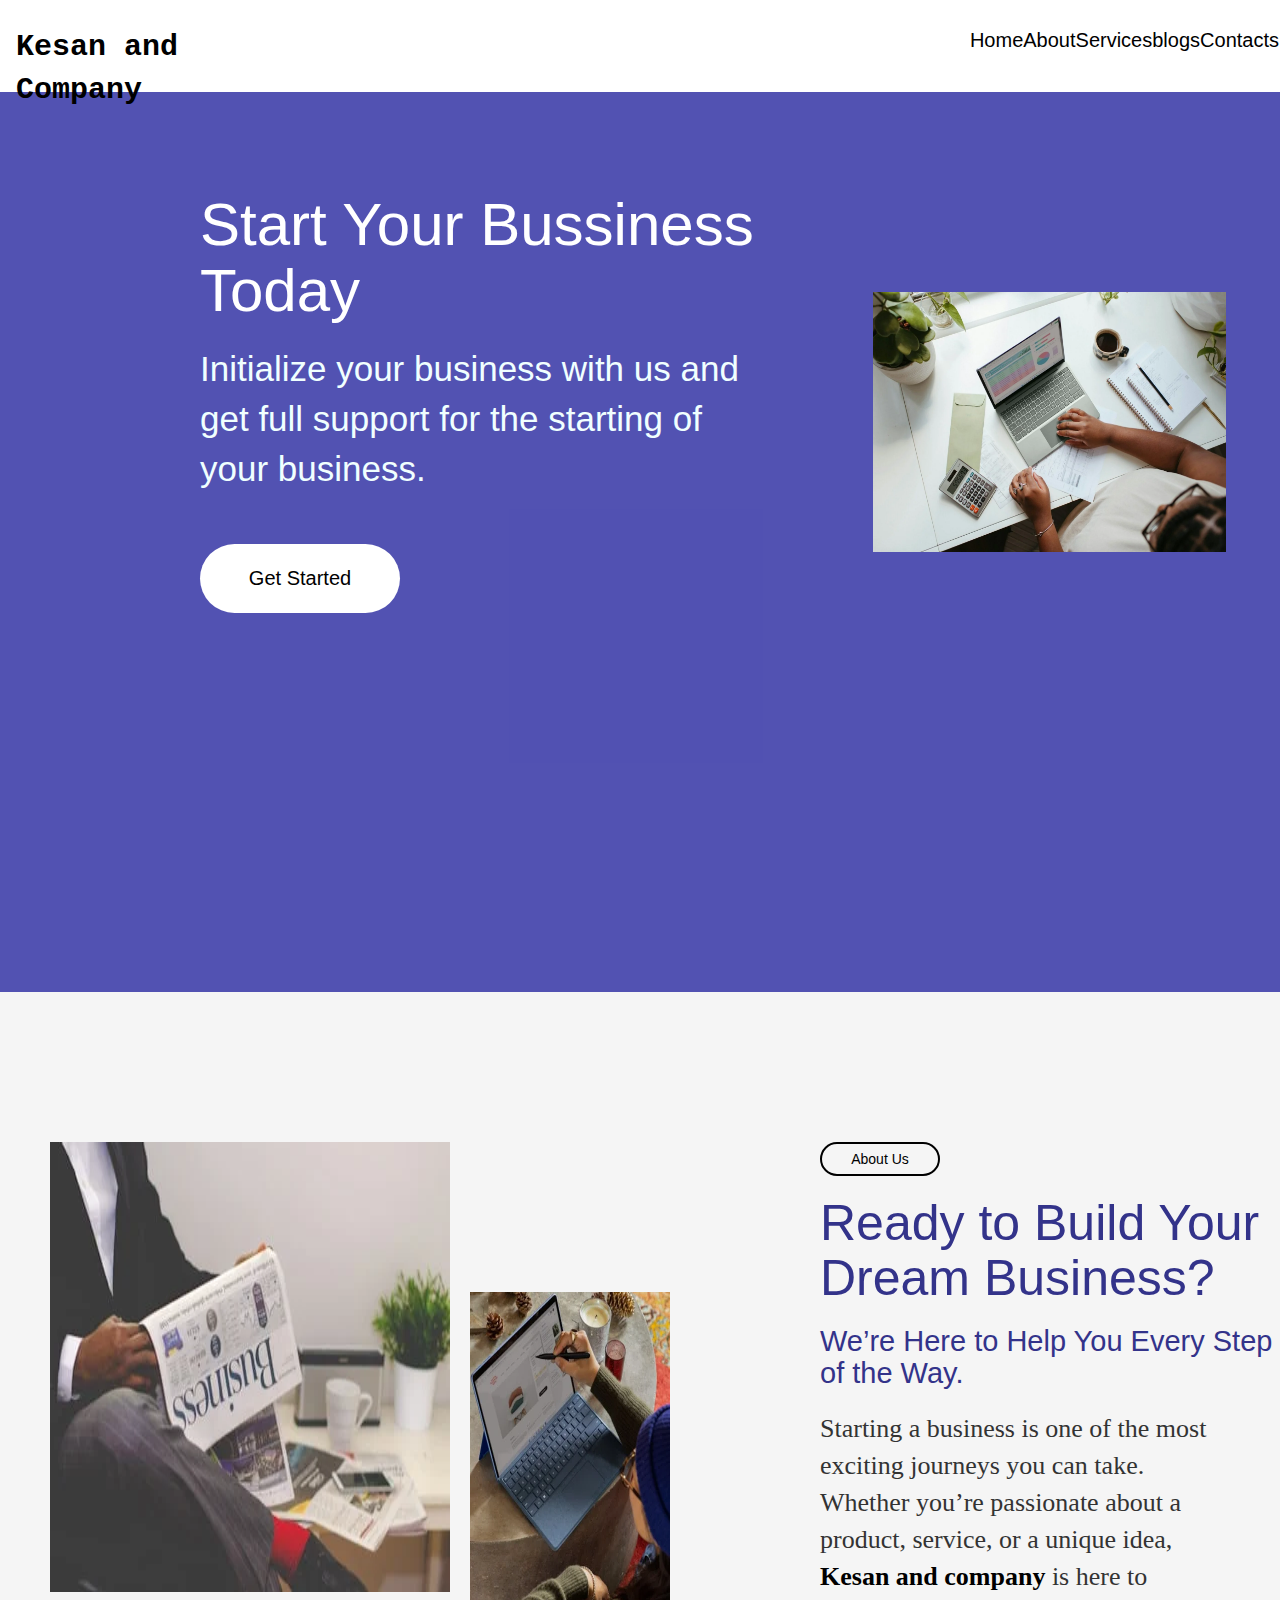
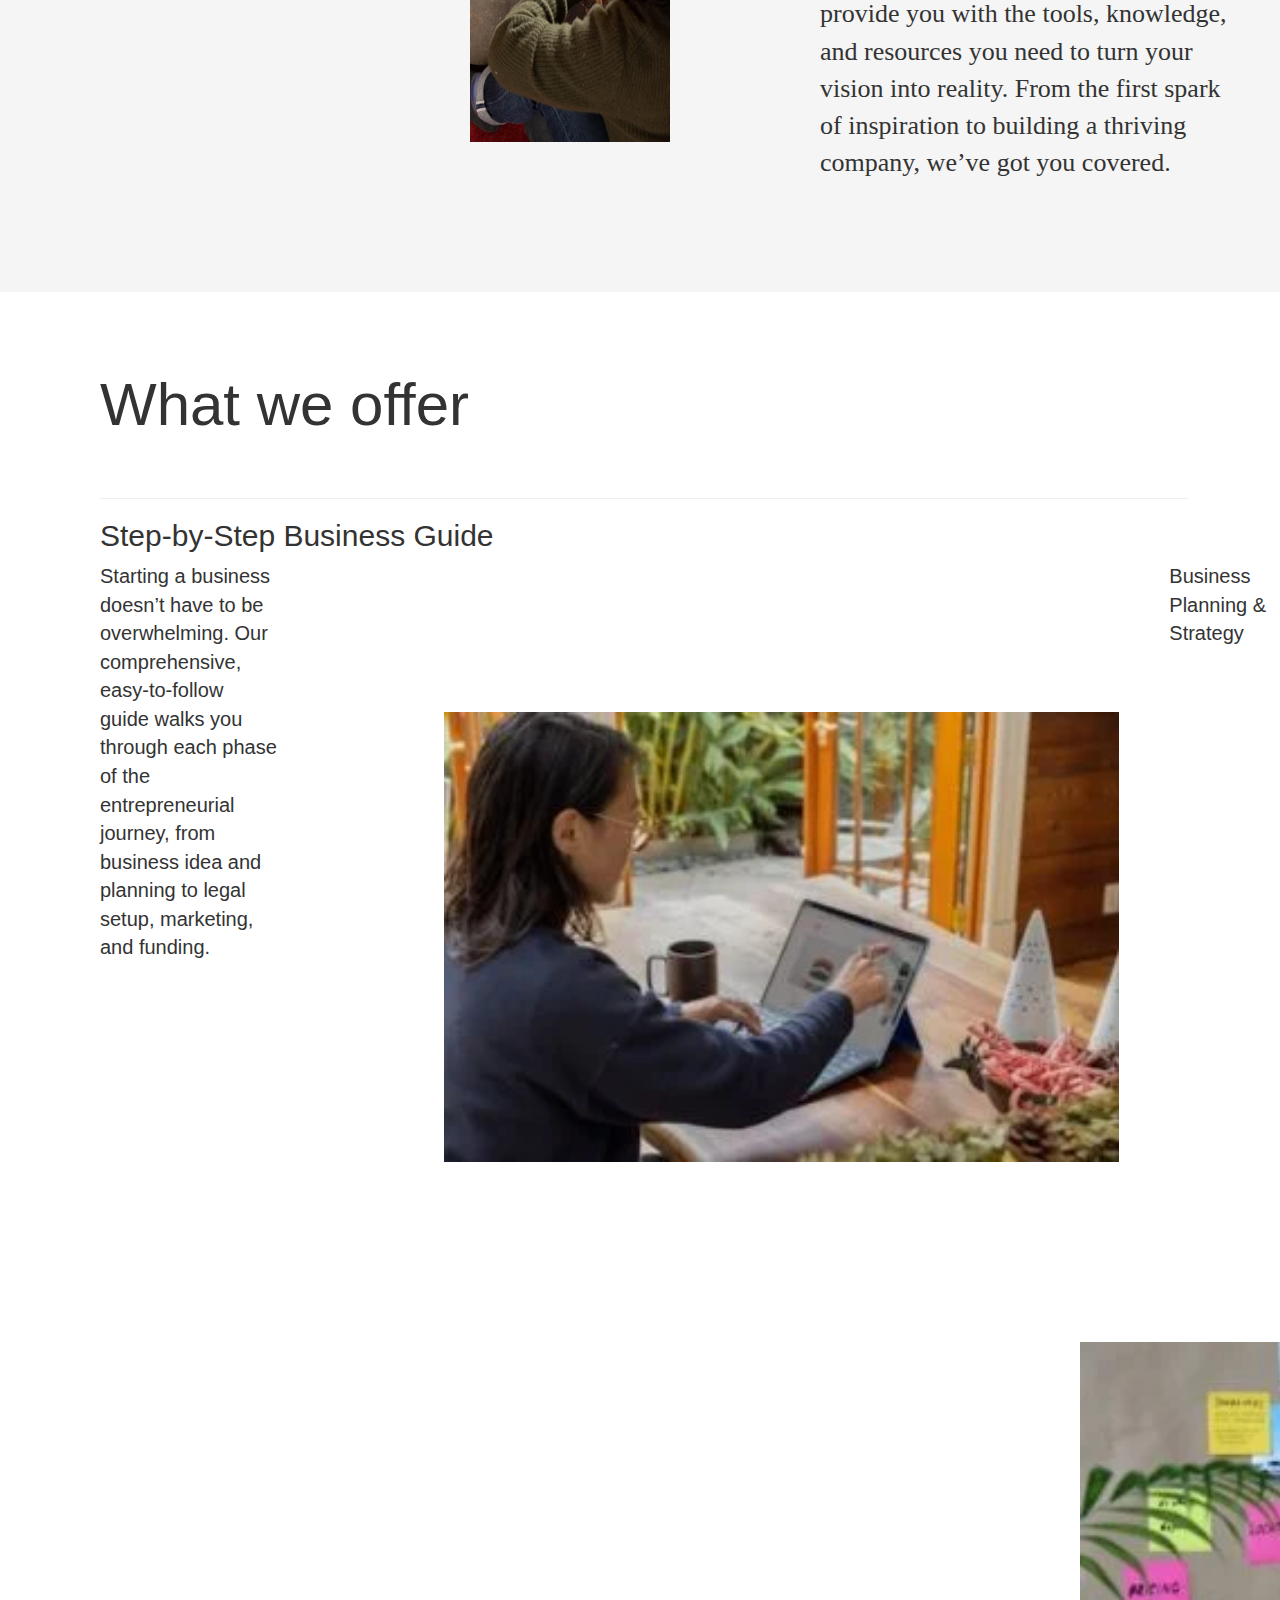
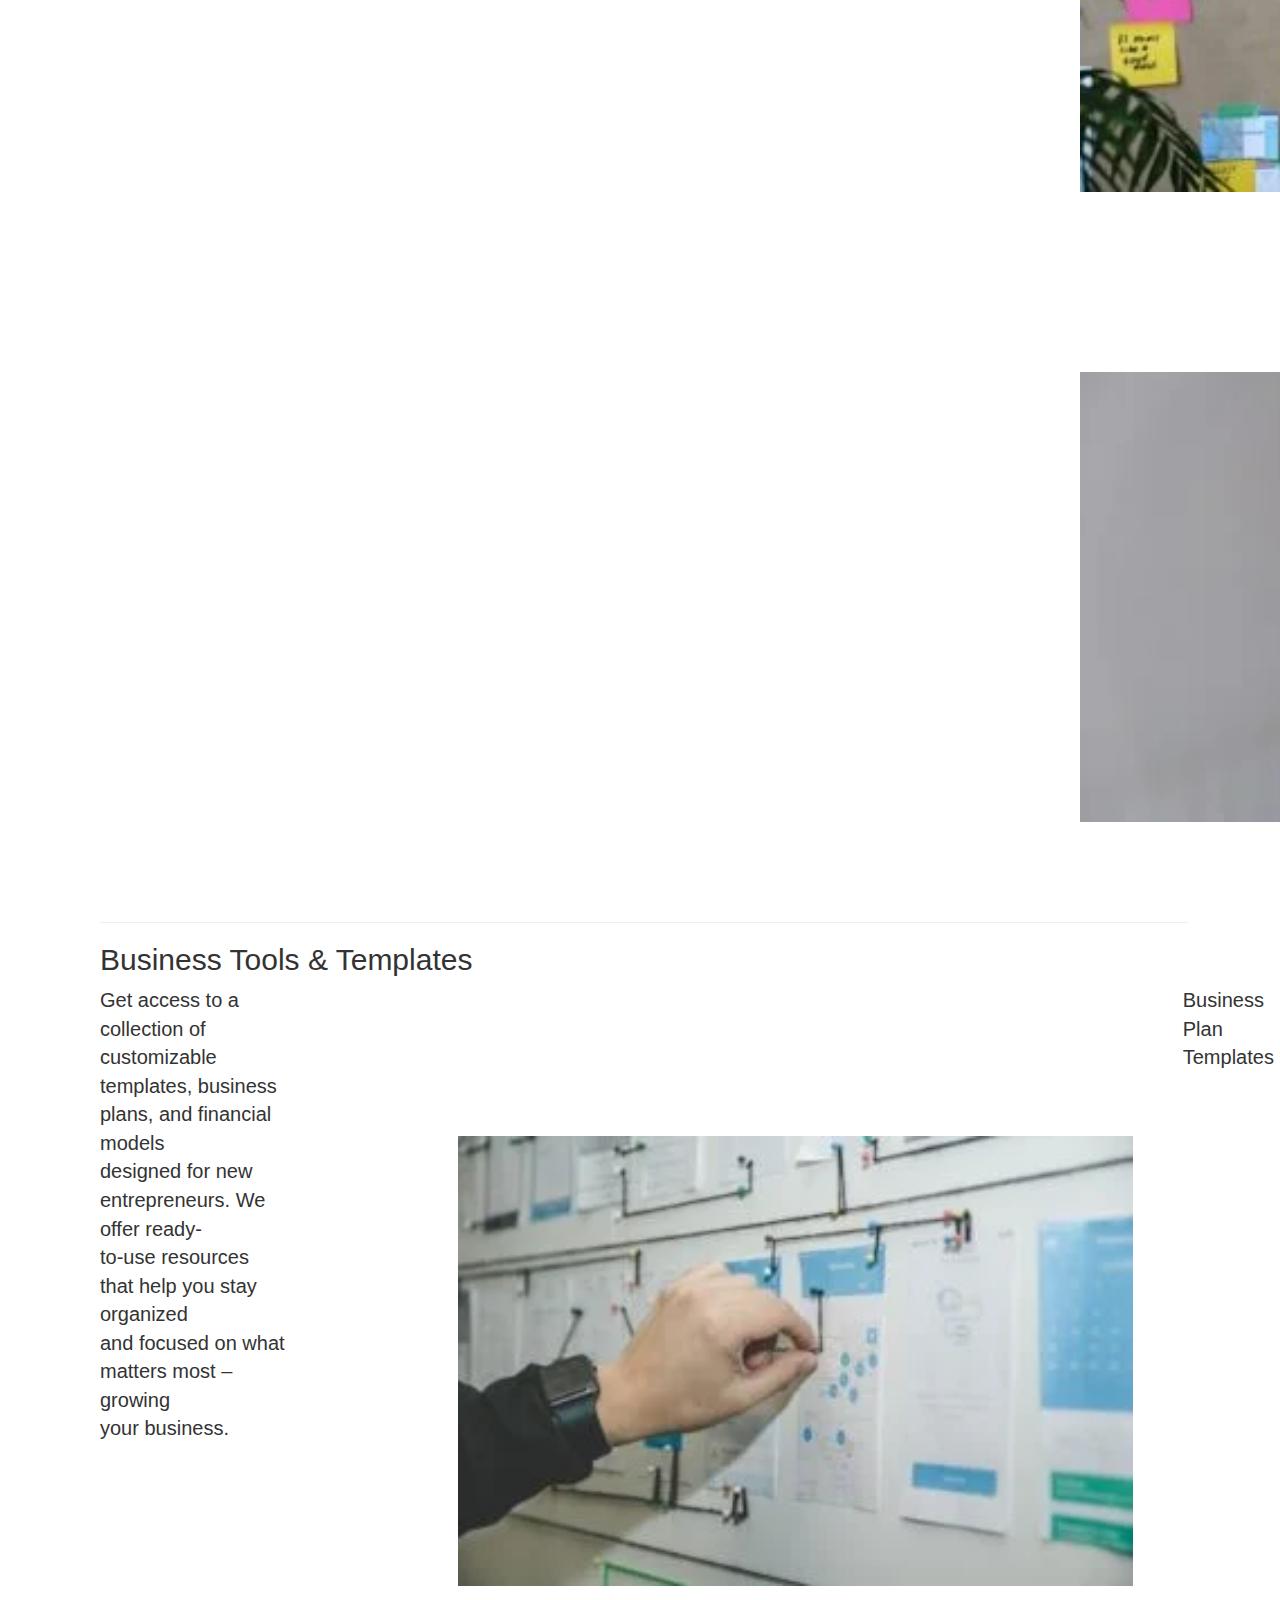
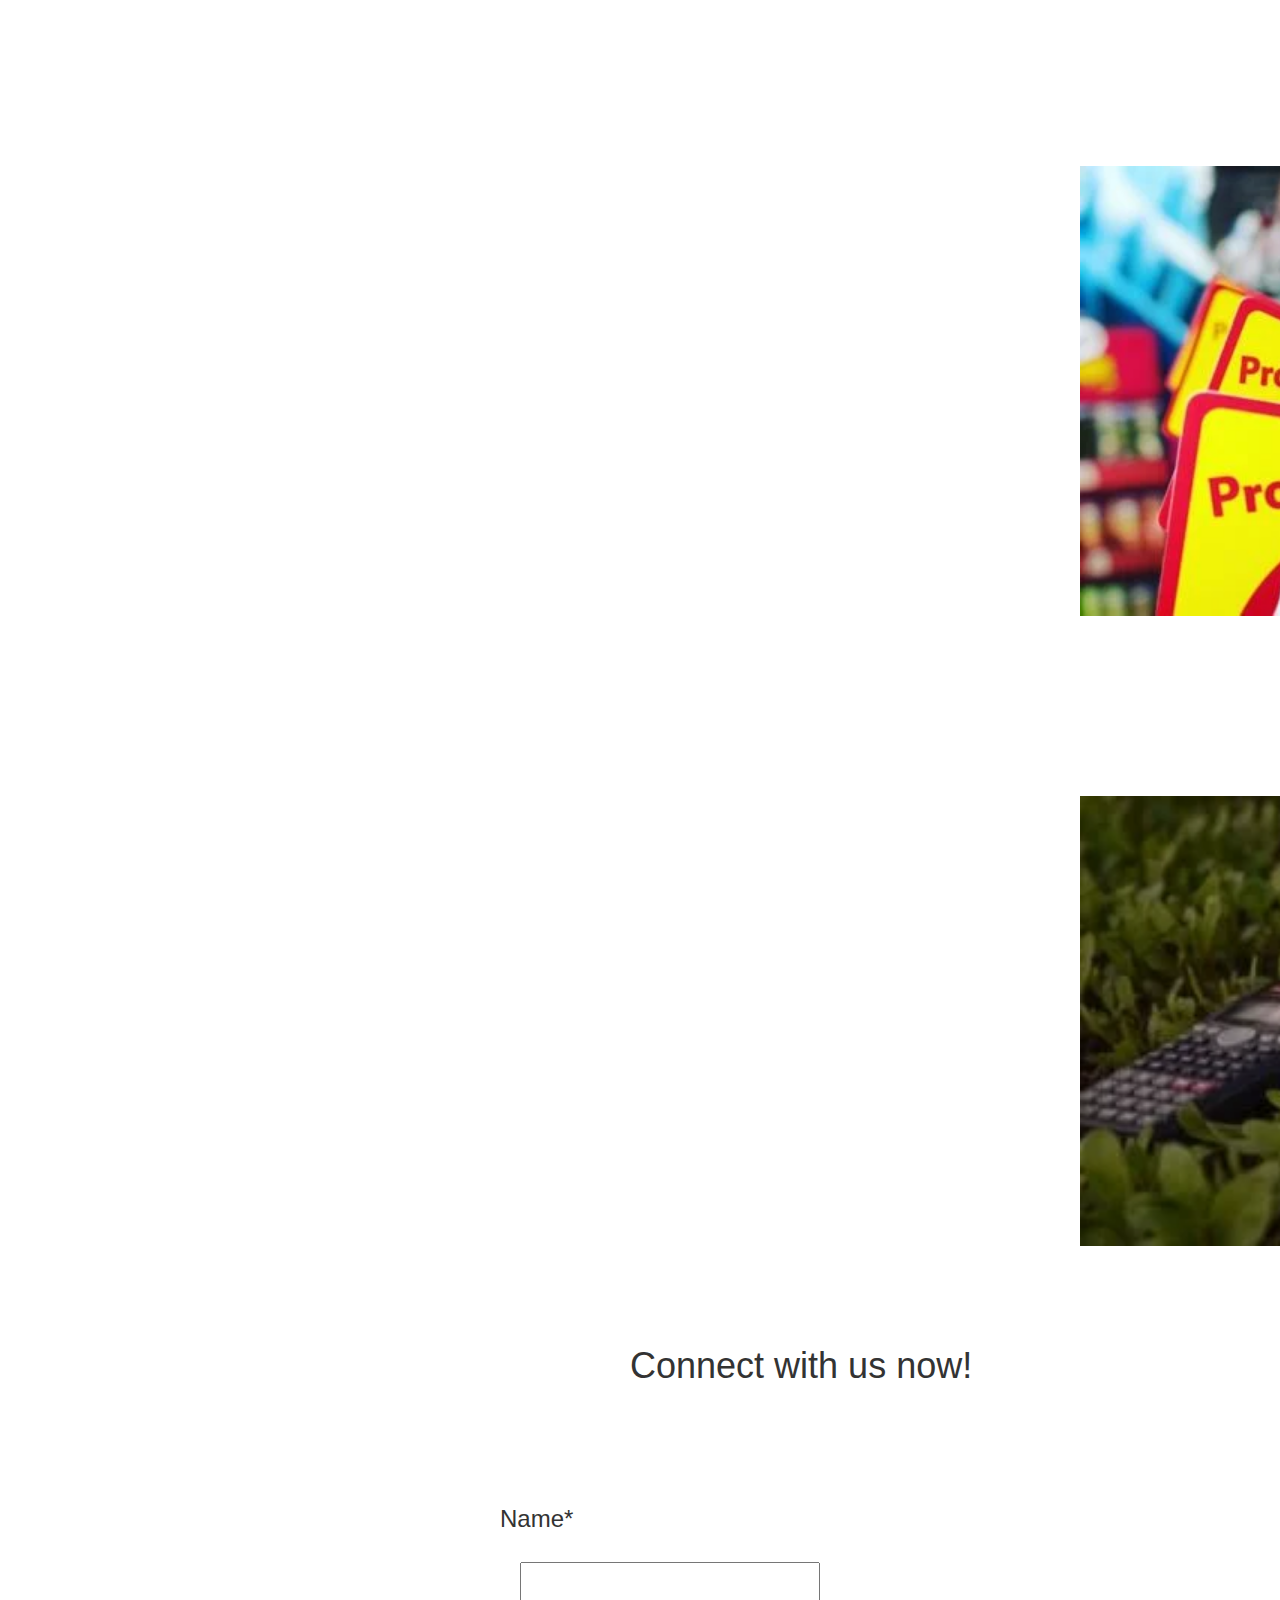
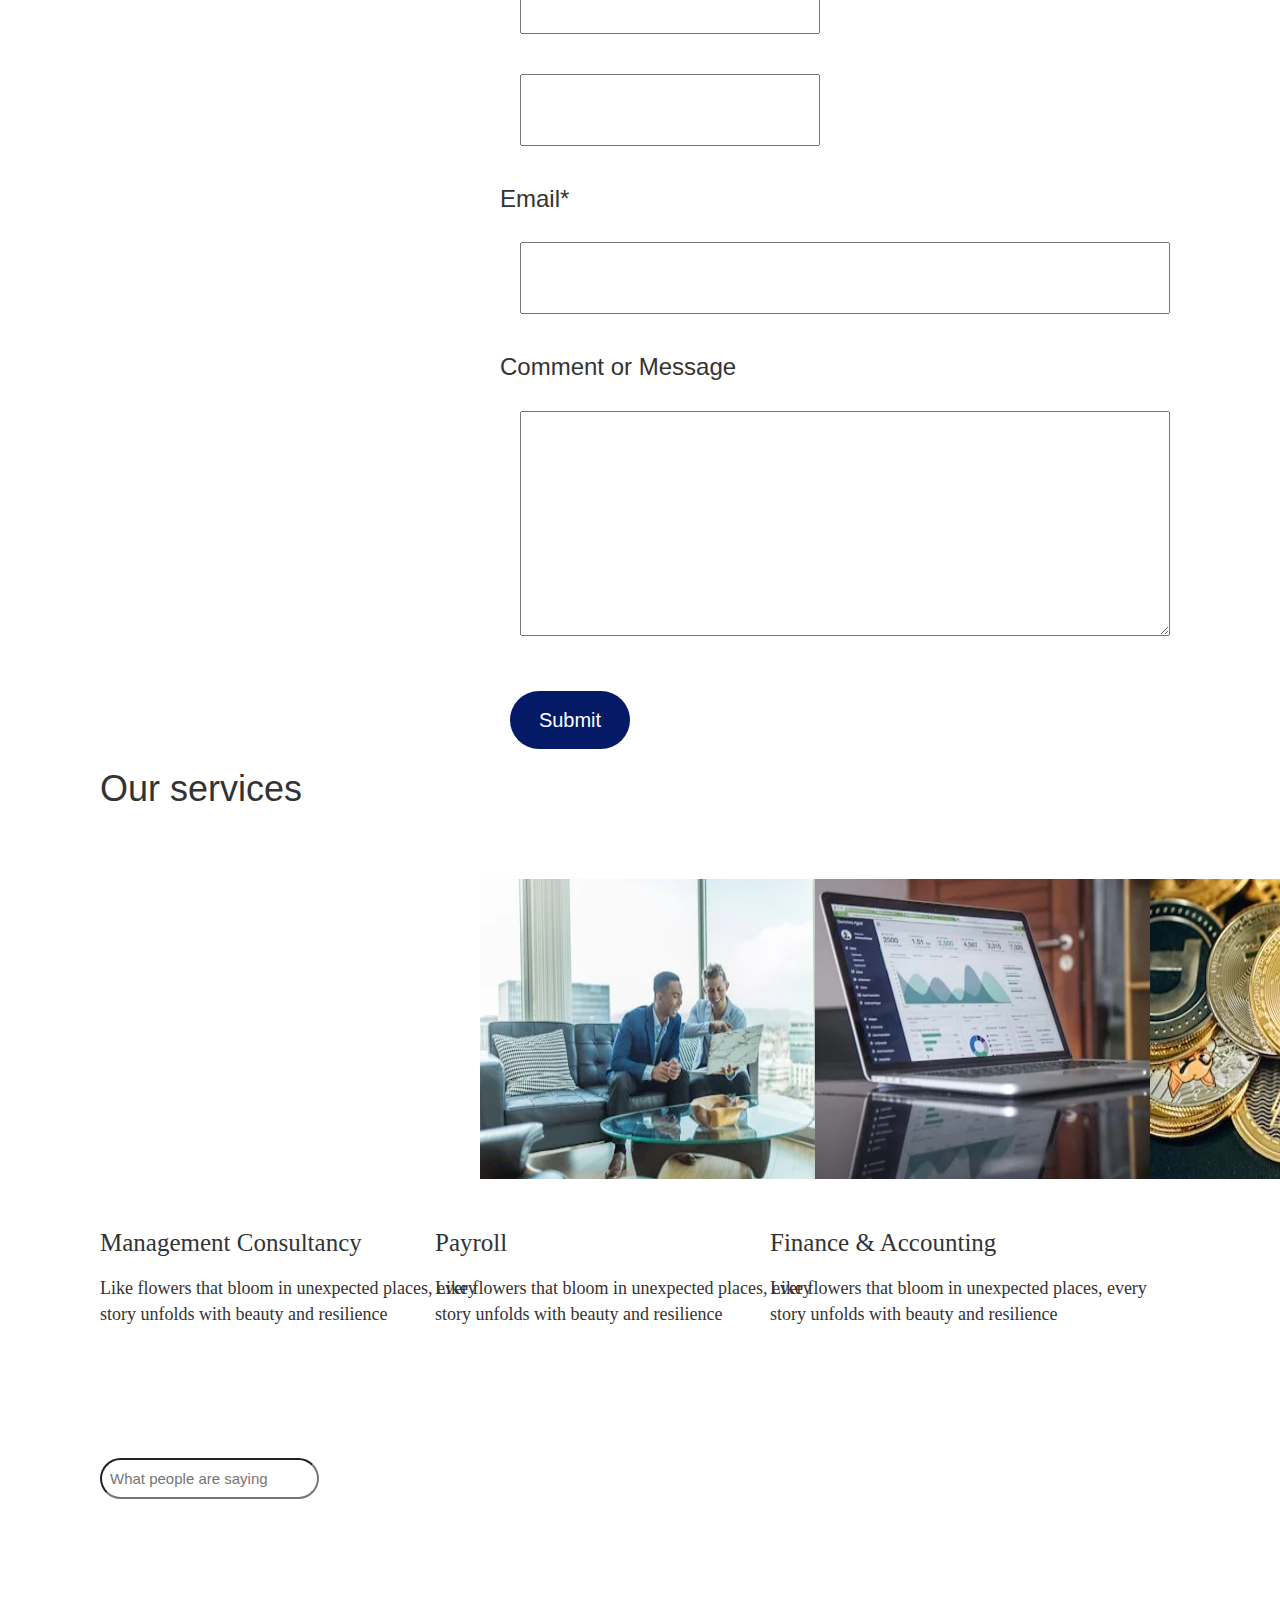
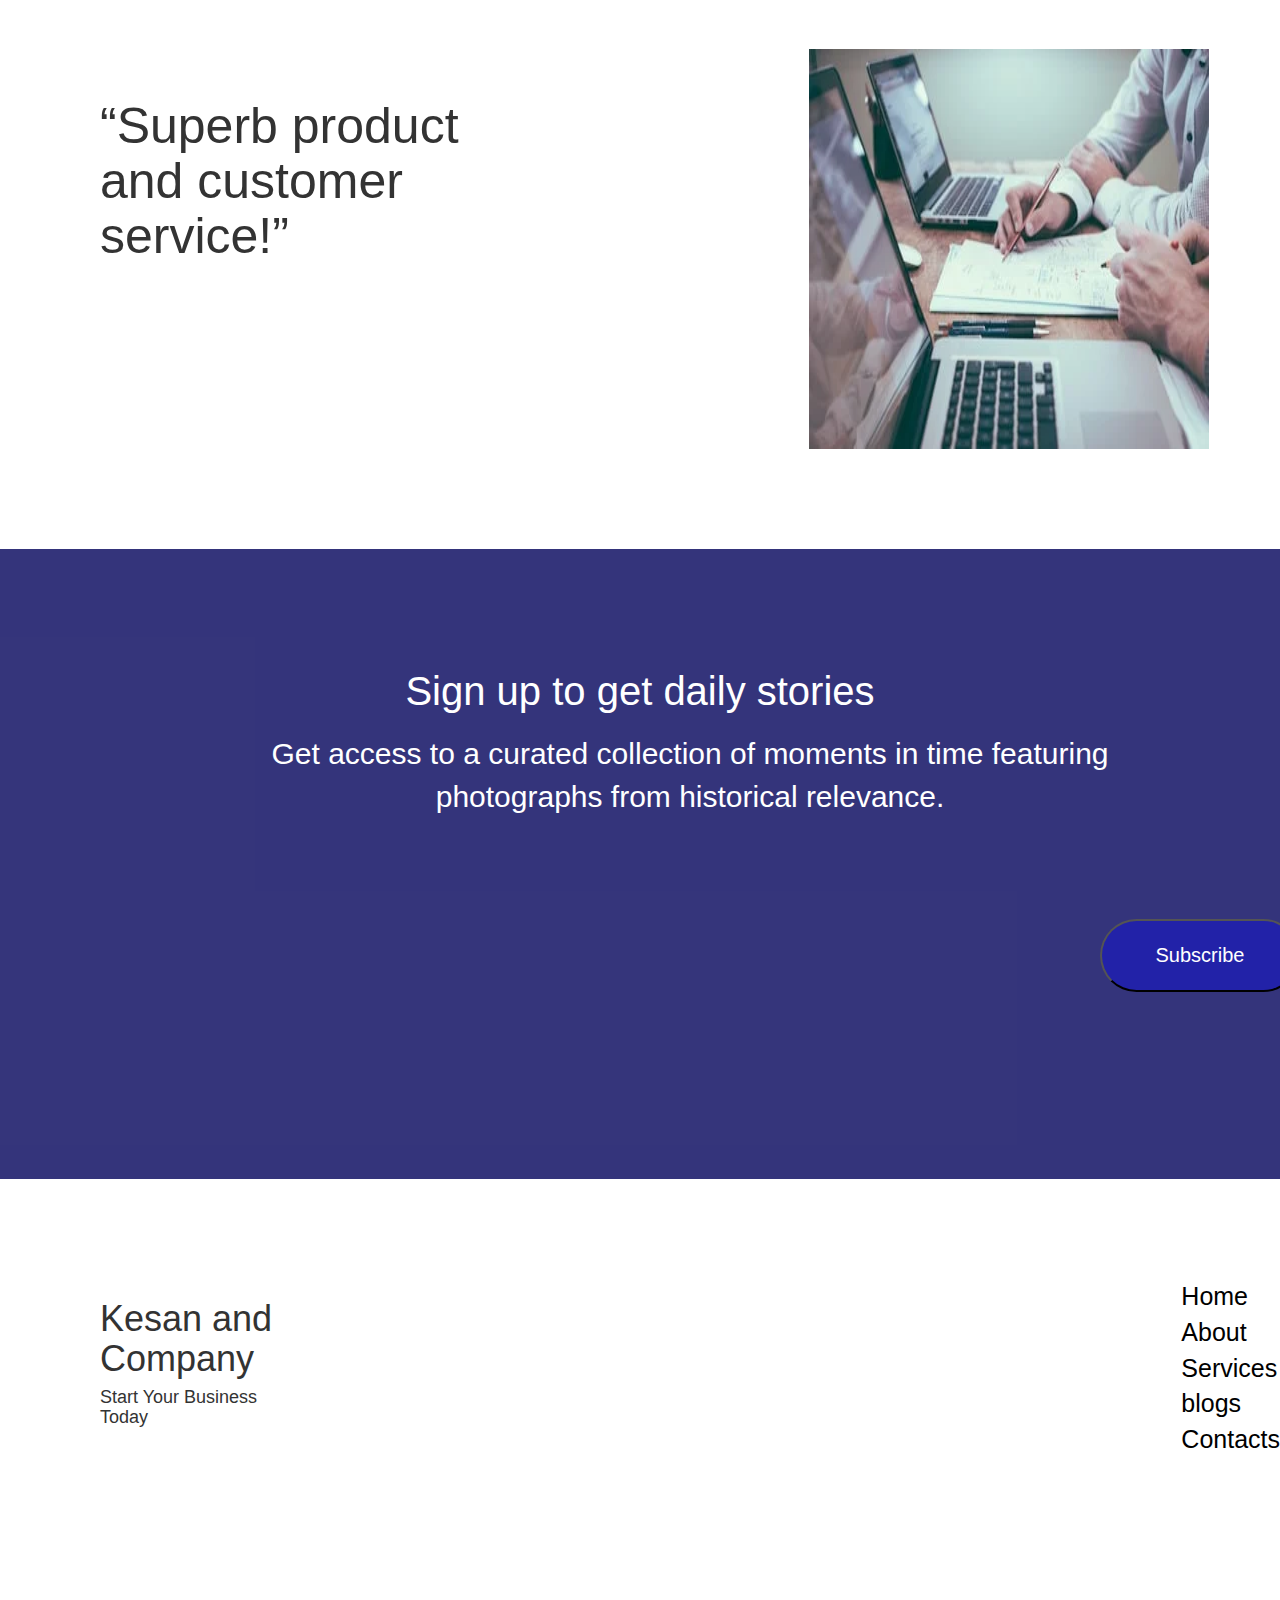
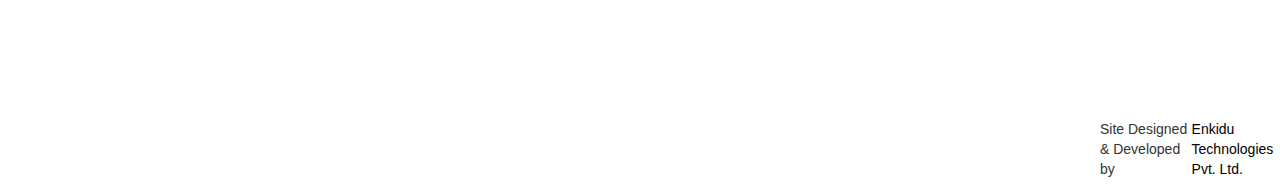
<file: index.html>
<!DOCTYPE html>
<html lang="en">

<head>
    <meta charset="UTF-8">
    <meta name="viewport" content="width=device-width, initial-scale=1.0">
    <title> Home-Kesan and Company</title>
</head>
<link rel="stylesheet" href="index.css">
<link rel="stylesheet" href="https://cdnjs.cloudflare.com/ajax/libs/font-awesome/4.7.0/css/font-awesome.min.css">
<link rel="stylesheet" href="https://maxcdn.bootstrapcdn.com/bootstrap/3.4.1/css/bootstrap.min.css">

<body>
    <nav class="navbar">
        <div class="container"><a href="https://kesanandcompany.com/"><b style="color: black;">Kesan and Company</b></a></div>
        <div class="main">
            <a class="nav-link active" aria-current="page" href="index.html" style="color: black;">Home</a>
            <a class="nav-link" href="About.html" style="color: black;">About</a>
            <a class="nav-link" href="Services.html" style="color: black;">Services</a>
            <a class="nav-link disabled" href="Blogs.html" tabindex="-1" aria-disabled="true" style="color: black;">blogs</a>
            <a class="nav-link disabled" href="contacts.html" tabindex="-1" aria-disabled="true" style="color: black;">Contacts</a>
        </div>
    </nav>
    <div class="container2">
        <div class="main2">
            <div class="container3">
                <h1>Start Your Bussiness Today</h1>
                <p>Initialize your business with us and get full support for the starting of your business.</p>
                <button class="button">Get Started</button>
            </div>
            <div class="container4">
                <img src="image1">
            </div>
        </div>
    </div>
    <div class="container5">
        <div class="main3">
            <img src="image2" class="img1">
        </div>
        <div class="main33">
            <img src="image-3">
        </div>
        <div class="main4">
            <button class="button2">About Us</button>
            <h1>Ready to Build Your Dream Business?</h1>
            <h2>We’re Here to Help You Every Step of the Way.</h2>
            <p>Starting a business is one of the most exciting journeys you
                can take. Whether you’re passionate about a product,
                service, or a unique idea, <span style="color: black;"> <b>Kesan and company</b> </span> is here to
                provide you with the tools, knowledge, and resources you
                need to turn your vision into reality. From the first spark
                of inspiration to building a thriving company, we’ve got
                you covered.</p>

        </div>
    </div>
    <div class="container6">
        <h1>What we offer</h1>
    </div>
    <div class="container61">
        <hr>
        <h1>Step-by-Step Business Guide</h1>
        <div class="main5">

            <p>Starting a business doesn’t have to be <br> overwhelming.
                Our comprehensive, easy-to-follow <br>guide walks you
                through each phase of the <br> entrepreneurial journey,
                from business idea and <br>planning to legal setup,
                marketing, and funding.</p>
            <img src="image4">
            <span>Business Planning & Strategy</span>
        </div>
    </div>
    </div>
    <div class="main8">
        <img src="image5">
        <p>Market Research & Feasibility</p>
    </div>
    </div>
    <div class="main9">
        <img src="image6">
        <p>Legal Structures & Compliance</p>
    </div>
    <div class="container7">
        <hr>
        <h1>Business Tools & Templates</h1>
        <div class="main10">
            <p>Get access to a collection of customizable <br> templates,
                business plans, and financial models <br>designed for new entrepreneurs.
                We offer ready- <br>to-use resources that help you stay organized <br>
                and focused on what matters most – growing <br>your business.</p>
            <img src="image7">
            <span>Business Plan Templates</span>
        </div>
        <div class="main11">
            <img src="image8">
            <p>Marketing & Sales Plans</p>
        </div>
        <div class="main12">
            <img src="image9">
            <p>Financial Projections & Budgets</p>
        </div>
    </div>
    <div class="container8">
        <h1>Connect with us now!</h1>
    </div>
    <div class="container9">
        <div class="main13">
            <form>
                <h3>Name*</h3>
                <input type="text">
                <input type="text">
        </div>
        <div class="main14">
            <h3>Email*</h3>
            <input type="text"><br>
            <h3>Comment or Message</h3>
            <textarea name="message"></textarea><br>
            <button class="button3">Submit</button>
        </div>
    </div>
    </form>
    <div class="container10">
        <h1>Our services</h1>
    </div>
    <div class="container11">
        <div class="card" style="width: 18rem;">
            <img src="image10" class="card-img-top">
            <div class="card-body">
                <h1 class="card-title">Management Consultancy</h1>
                <p class="card-text">Like flowers that bloom in unexpected places, every <br>story unfolds with beauty
                    and resilience</p>
            </div>
        </div>
        <div class="card" style="width: 18rem;">
            <img src="image11" class="card-img-top">
            <div class="card-body">
                <h1 class="card-title">Payroll</h1>
                <p class="card-text">Like flowers that bloom in unexpected places, every <br> story unfolds with beauty
                    and resilience</p>
            </div>
        </div>
        <div class="card" style="width: 18rem;">
            <img src="image12" class="card-img-top">
            <div class="card-body">
                <h1 class="card-title">Finance & Accounting</h1>
                <p class="card-text">Like flowers that bloom in unexpected places, every <br>story unfolds with beauty
                    and resilience</p>
            </div>
        </div>
    </div>
    <div class="container12">
        <div class="main15">
            <input type="text" placeholder="What people are saying">
        </div>
        <div class="main16">
            <h1>“Superb product <br> and customer <br>service!”</h1>
            <img src="image13">

        </div>

    </div>
    </div>
    <div class="container13">
        <div class="main17">
            <h1>Sign up to get daily stories</h1>
            <p>Get access to a curated collection of moments in time featuring <br>photographs from historical
                relevance.</p>
            <button class="button4">Subscribe</button>
        </div>
    </div>
    <div class="container14">
        <div class="main18">
            <footer class="footer">
                <h1>Kesan and Company</h1>
                <h4>Start Your Business Today</h4>
        
        </div>
        <div class="main19">
            <a href="index.html" style="color: black;">Home</a><br>
            <a href="About.html" style="color: black;">About</a><br>
            <a href="Services.html" style="color: black;">Services</a><br>
            <a href="Blogs.html" style="color: black;">blogs</a><br>
            <a href="contacts.html" style="color: black;">Contacts</a><br>
        </div>
    </div>
    <div class=" main20">
        <p>Site Designed & Developed by</p>
        <a href="Enkidu Technologies Pvt. Ltd." style="color: black;">Enkidu Technologies Pvt. Ltd.</a>
    </div>
</footer>
    





</body>

</html>
</file>
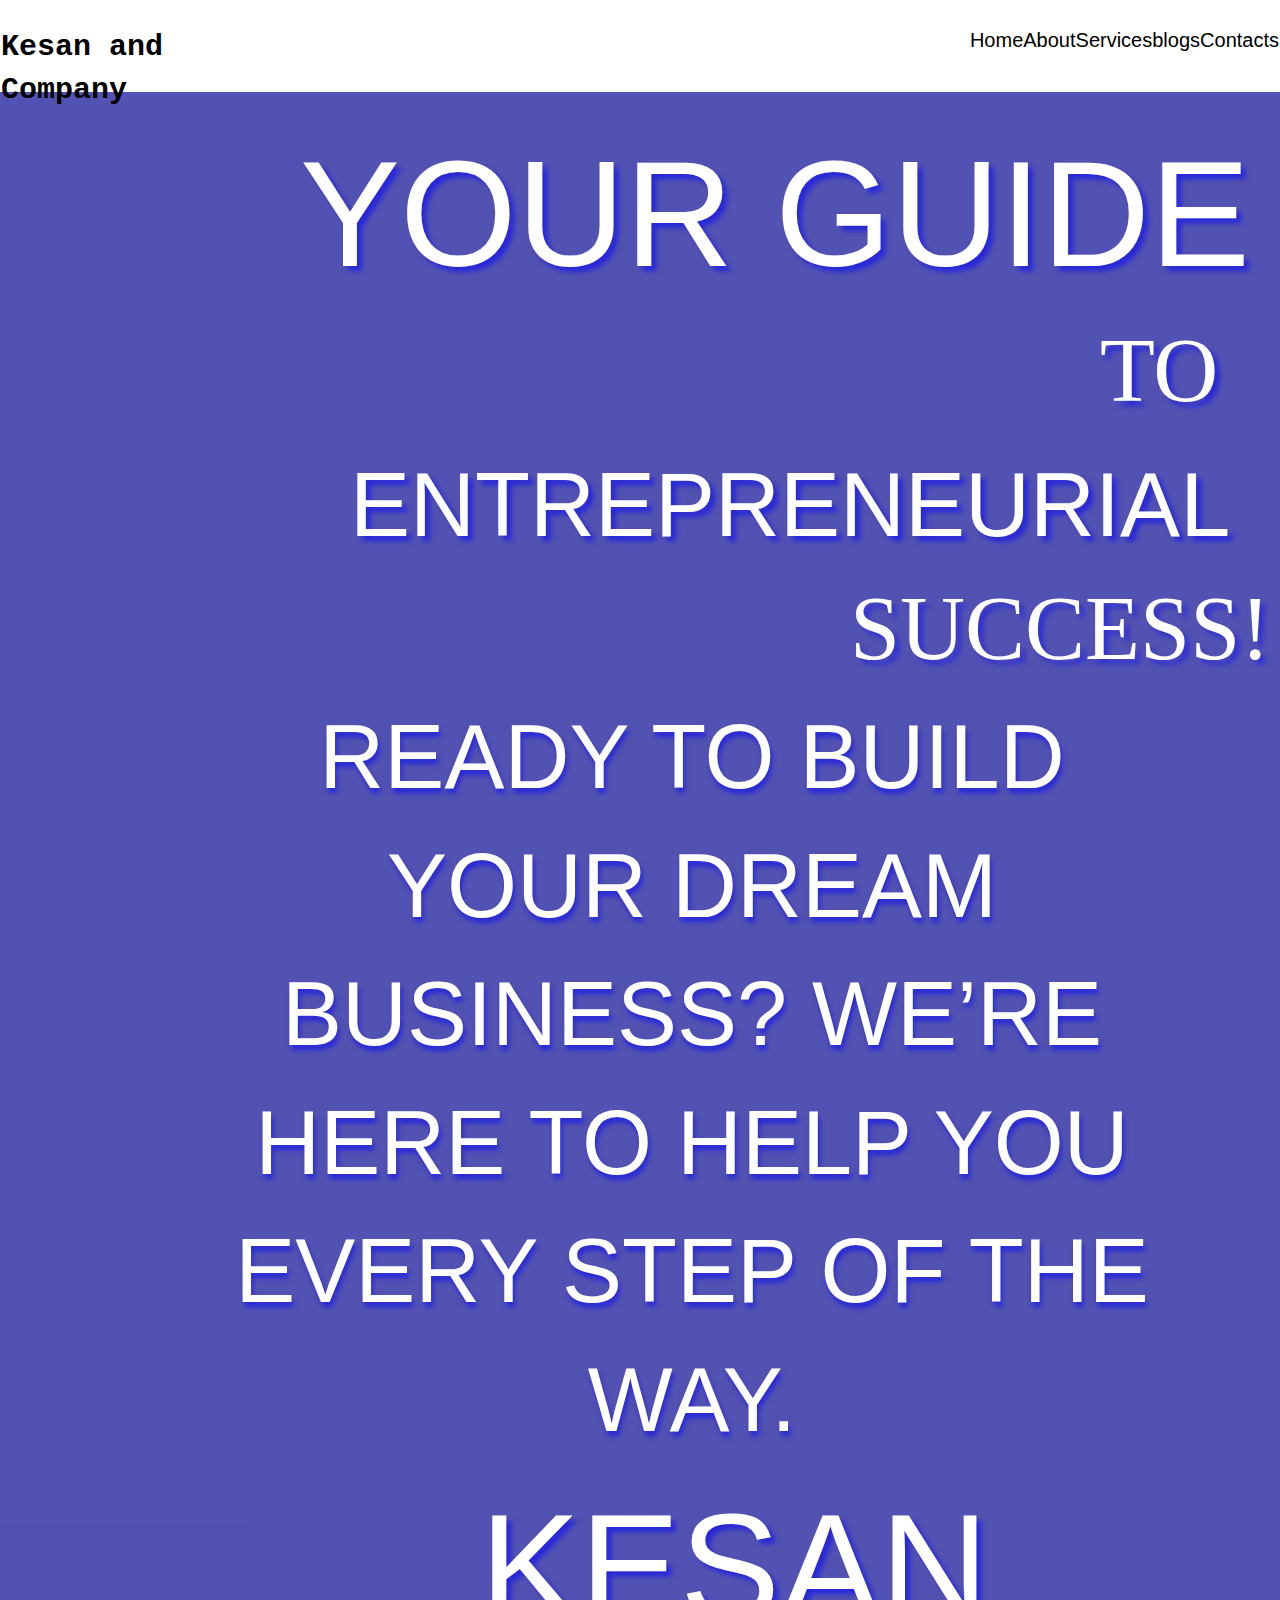
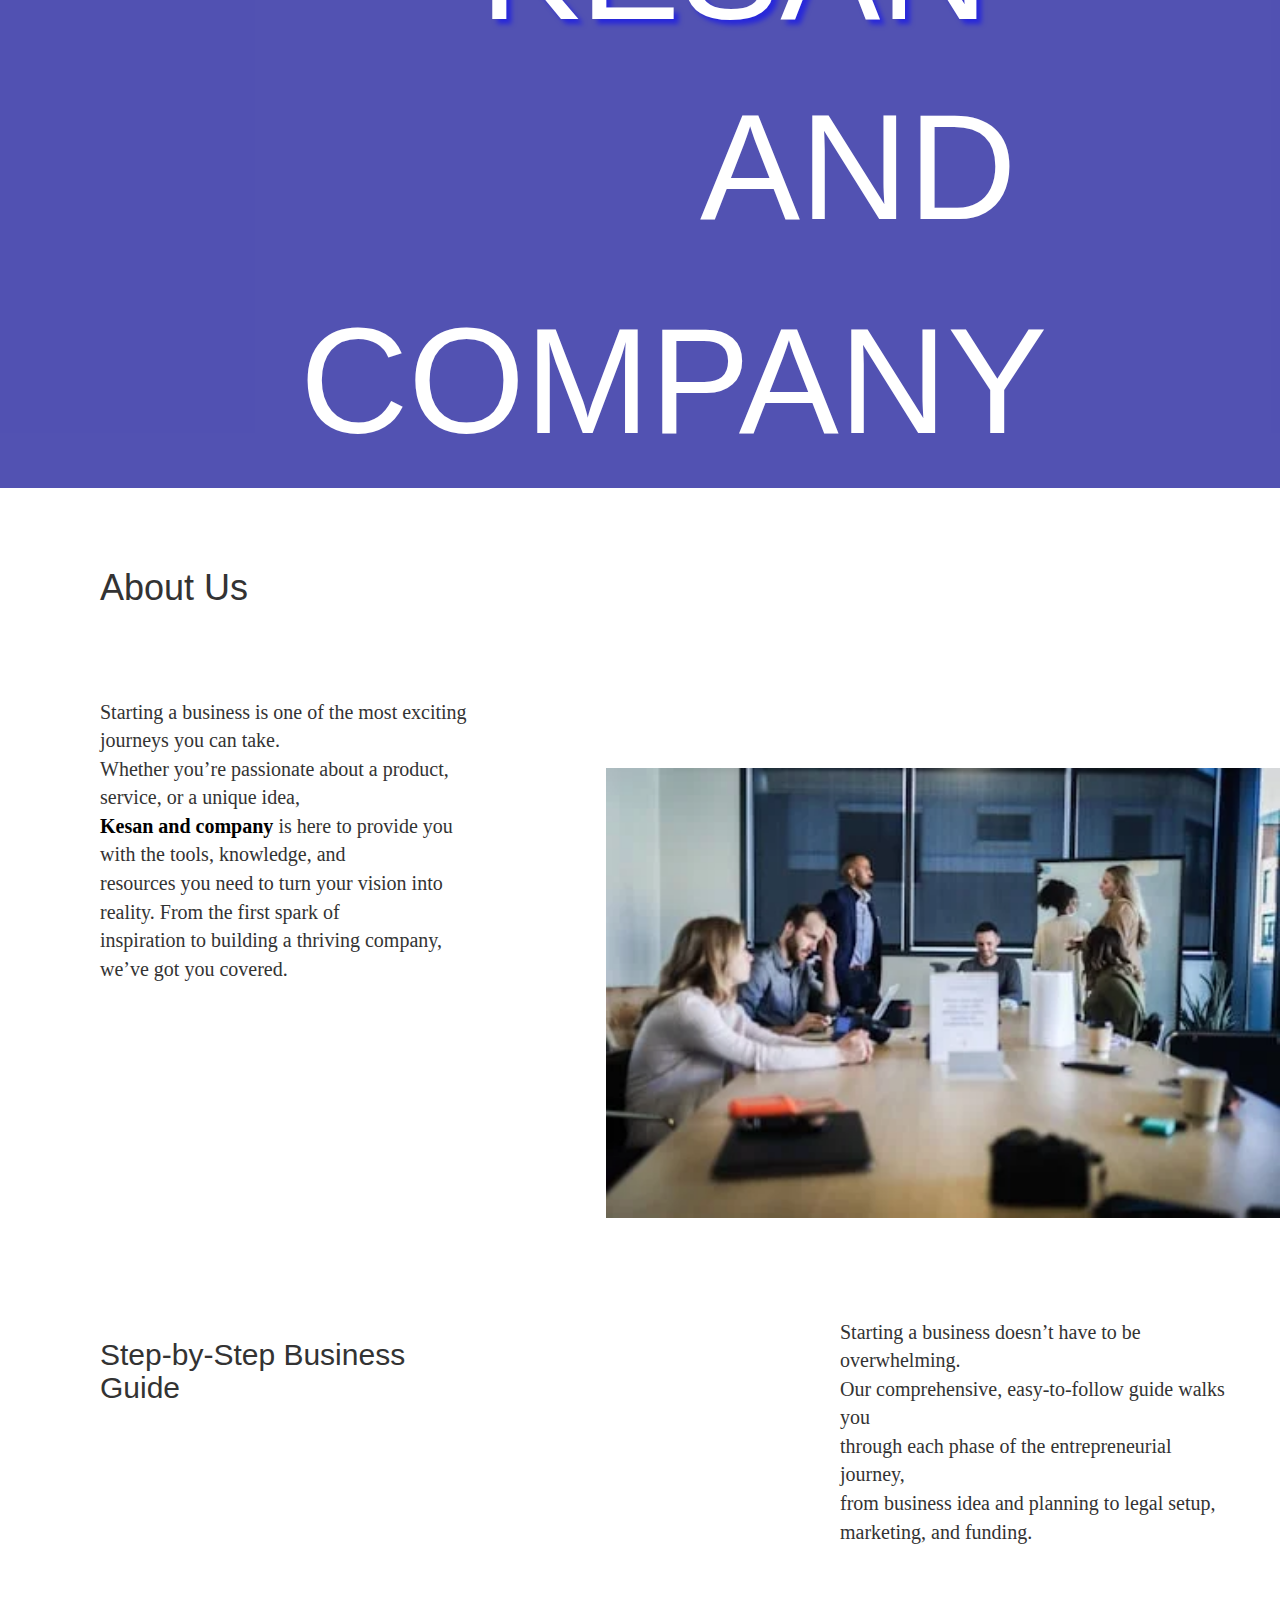
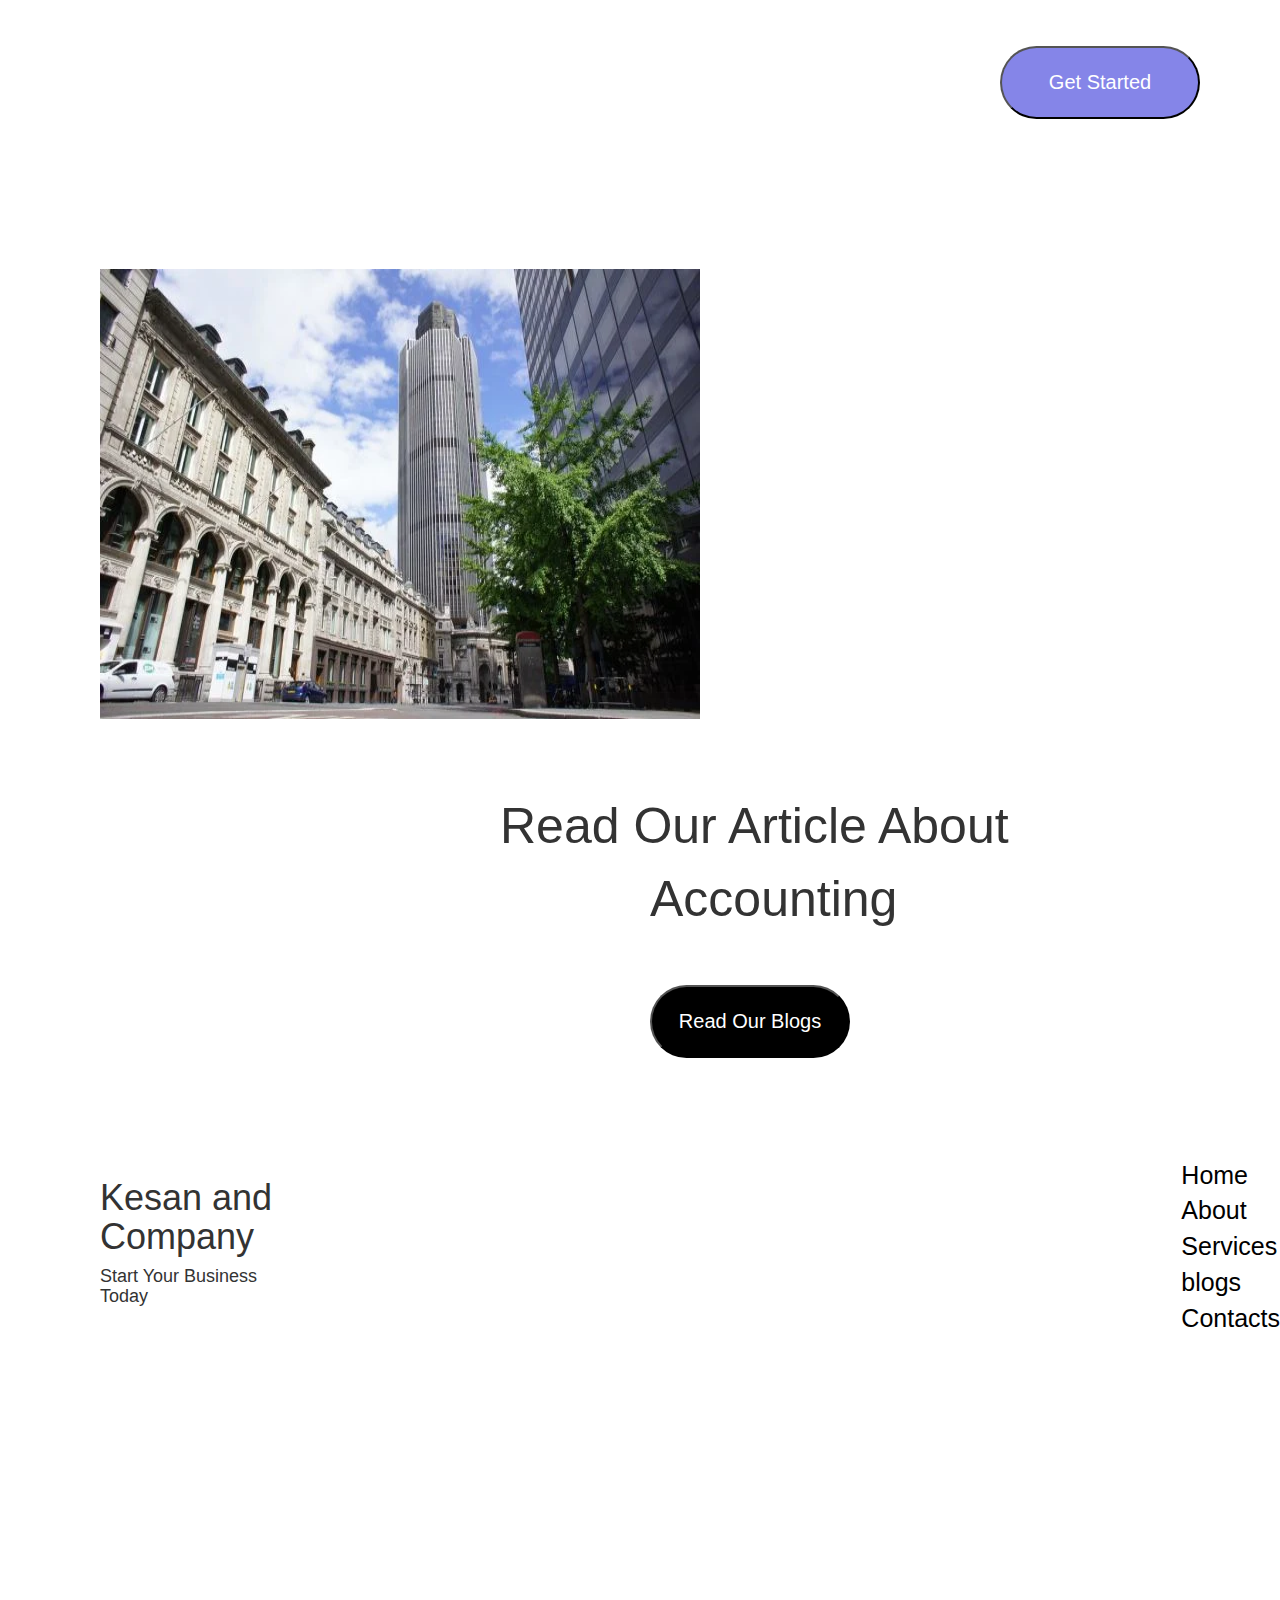
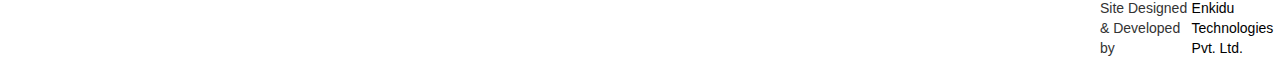
<file: About.html>
<!DOCTYPE html>
<html lang="en">
<head>
    <meta charset="UTF-8">
    <meta name="viewport" content="width=device-width, initial-scale=1.0">
    <title>About-Kesan and Company</title>
</head>
<link rel="stylesheet" href="index.css">
<link rel="stylesheet" href="https://cdnjs.cloudflare.com/ajax/libs/font-awesome/4.7.0/css/font-awesome.min.css">
<link rel="stylesheet" href="https://maxcdn.bootstrapcdn.com/bootstrap/3.4.1/css/bootstrap.min.css">
<body>
    <nav class="navbar">
        <div class="container20"><a href="https://kesanandcompany.com/"><b style="color: black;">Kesan and Company</b></a></div>
            <div class="main">
              <a class="nav-link active" aria-current="page" href="index.html" style="color: black;">Home</a>
              <a class="nav-link" href="About.html" style="color: black;">About</a>
              <a class="nav-link" href="Services.html" style="color: black;">Services</a>
              <a class="nav-link disabled" href="Blogs.html" tabindex="-1" aria-disabled="true" style="color: black;">blogs</a>
              <a class="nav-link disabled" href="contacts.html" tabindex="-1" aria-disabled="true" style="color: black;">Contacts</a>
            </div>
        </nav>
        <div class="container21">
            <h1>Your Guide </h1>
            <span class="span1">to</span>
            <h2>Entrepreneurial</h2>
            <span class="span2">Success!</span>
            <p>Ready to Build Your Dream Business? We’re Here to Help You Every Step of the Way.</p>
            <h3>Kesan </h3> 
            <span class="span3">and </span>
            <span class="span4"> Company</span>
        </div>
        <div class=" container22">
        
            <h1>About Us</h1>
            <div class="main21">
                
                <p>Starting a business is one of the most exciting journeys you can take.<br>
                     Whether you’re passionate about a product, service, or a unique idea,<br> <span style="color: black;"><b>Kesan and company</b></span> is here to provide you with the tools, knowledge, and <br> resources you need to turn your vision into reality.
                     From the first spark of <br>inspiration to building a thriving company, 
                     we’ve got you covered.</p>
                <img src="image14">
            </div>

        </div>
        <div class="main22">
            <h1>Step-by-Step Business Guide</h1>
            <p>Starting a business doesn’t have to be overwhelming. <br> Our  comprehensive, easy-to-follow guide walks you <br> through each phase of the 
                entrepreneurial journey,<br> from business idea and planning to 
                legal setup,<br> marketing, and funding.</p>
            </div>
            <button class="button4">Get Started</button>
        <div class="container23" >
            <img src="image15">
            <h2>Read Our Article About  </h2><span> Accounting </span>
        </div>
        <div>
            <button class="button5">Read Our Blogs</button>
        </div>
        <div class="container14">
            <div class="main18">
             <footer class="footer">
                 <h1>Kesan and Company</h1>
                 <h4>Start Your Business Today</h4>
        
            </div> 
             <div class="main19">
               <a href="index.html" style="color: black;">Home</a><br>
               <a  href="About.html" style="color: black;">About</a><br>
               <a href="Services.html" style="color: black;">Services</a><br>
               <a href="Blogs.html"  style="color: black;">blogs</a><br>
               <a href="contacts.html"style="color: black;">Contacts</a><br>
             </div>
         </div>
         <div class=" main20">
             <p>Site Designed & Developed by</p>
             <a href="Enkidu Technologies Pvt. Ltd." style="color: black;">Enkidu Technologies Pvt. Ltd.</a>
         </div>
        </footer>
         
        


</body>
</html>
</file>
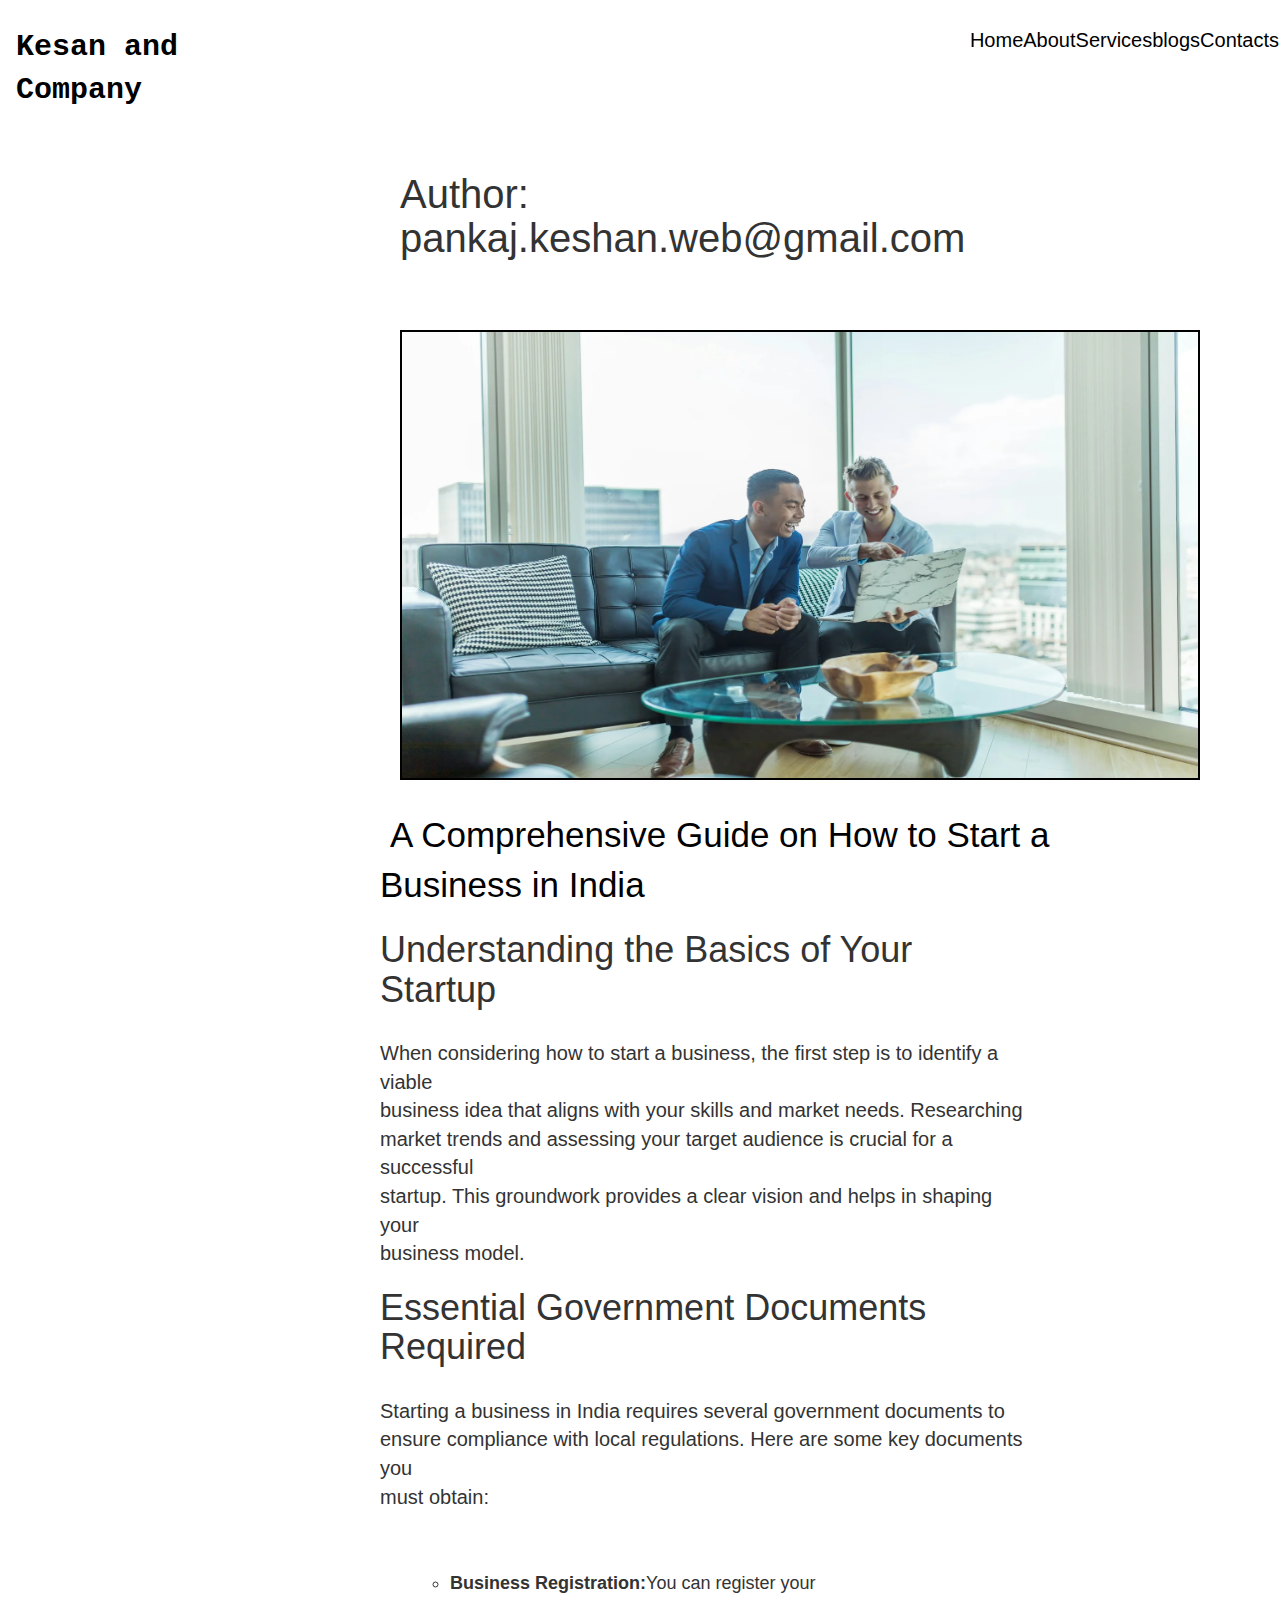
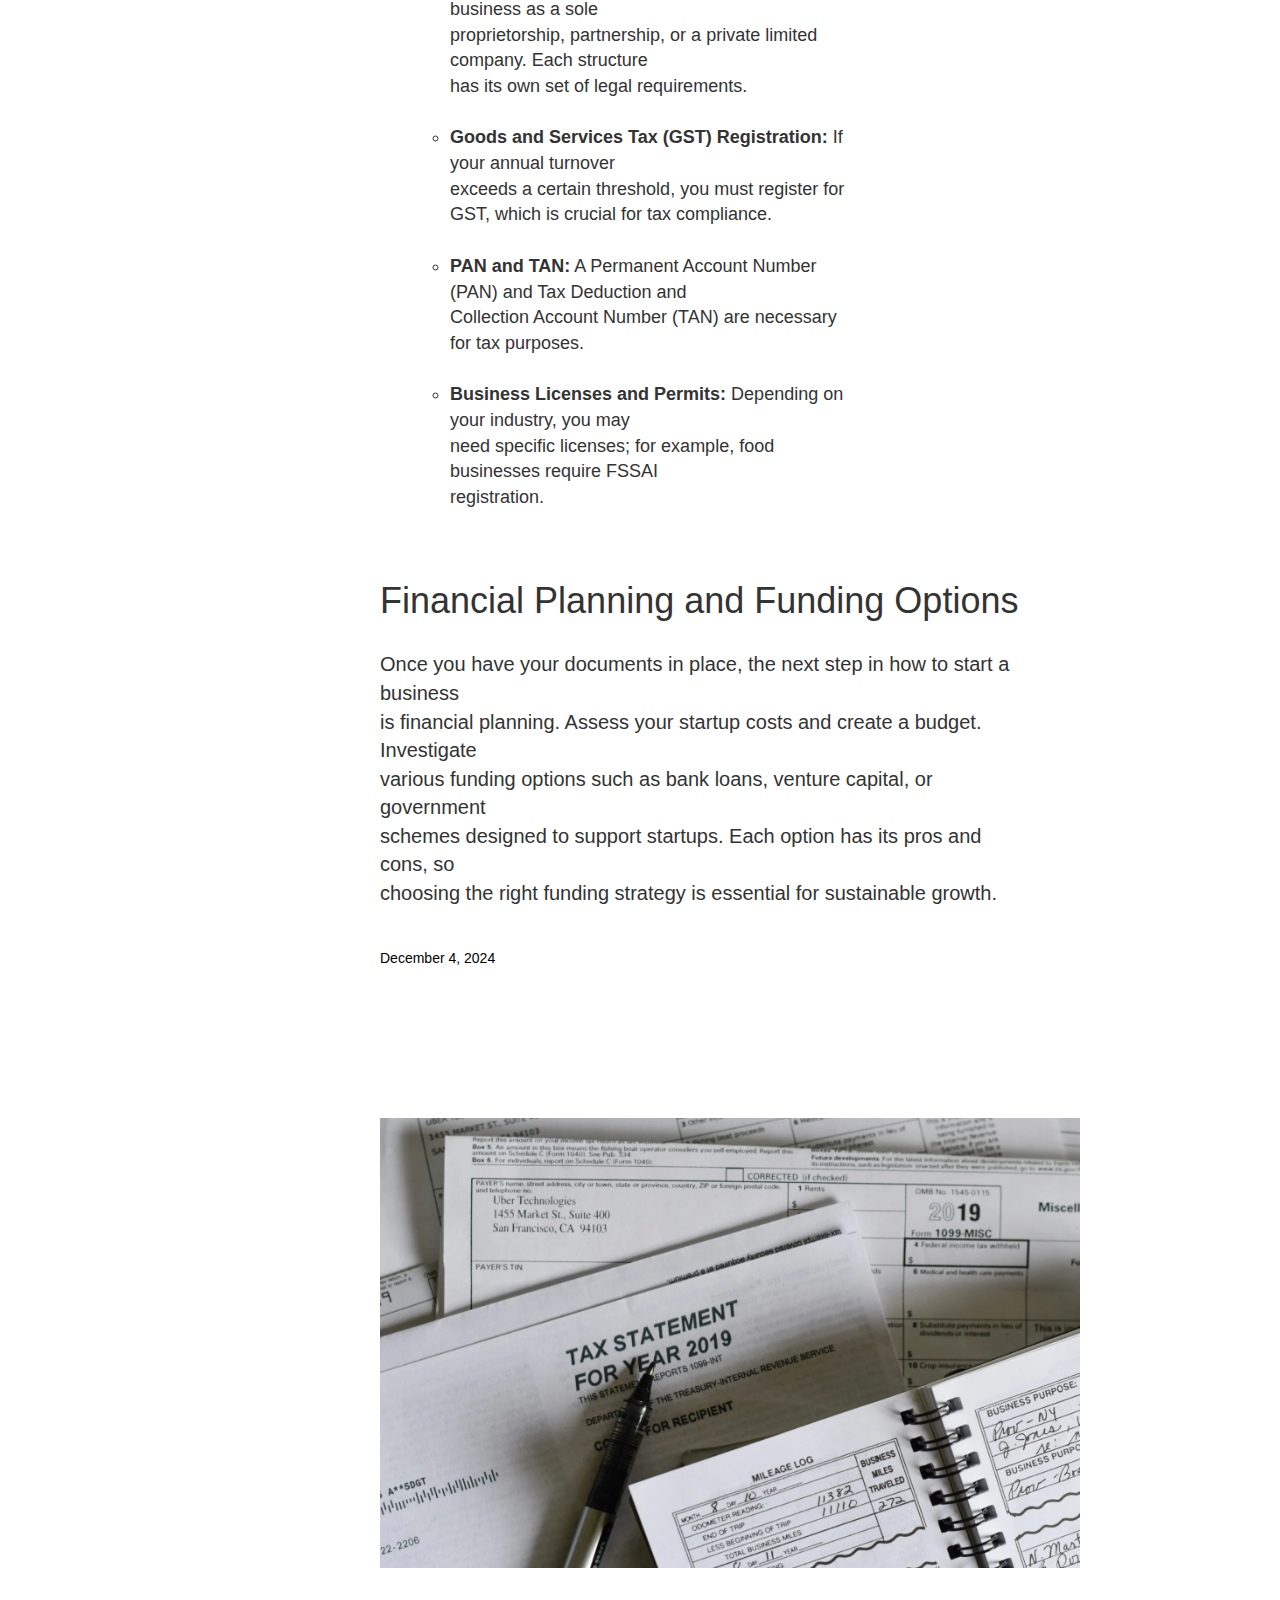
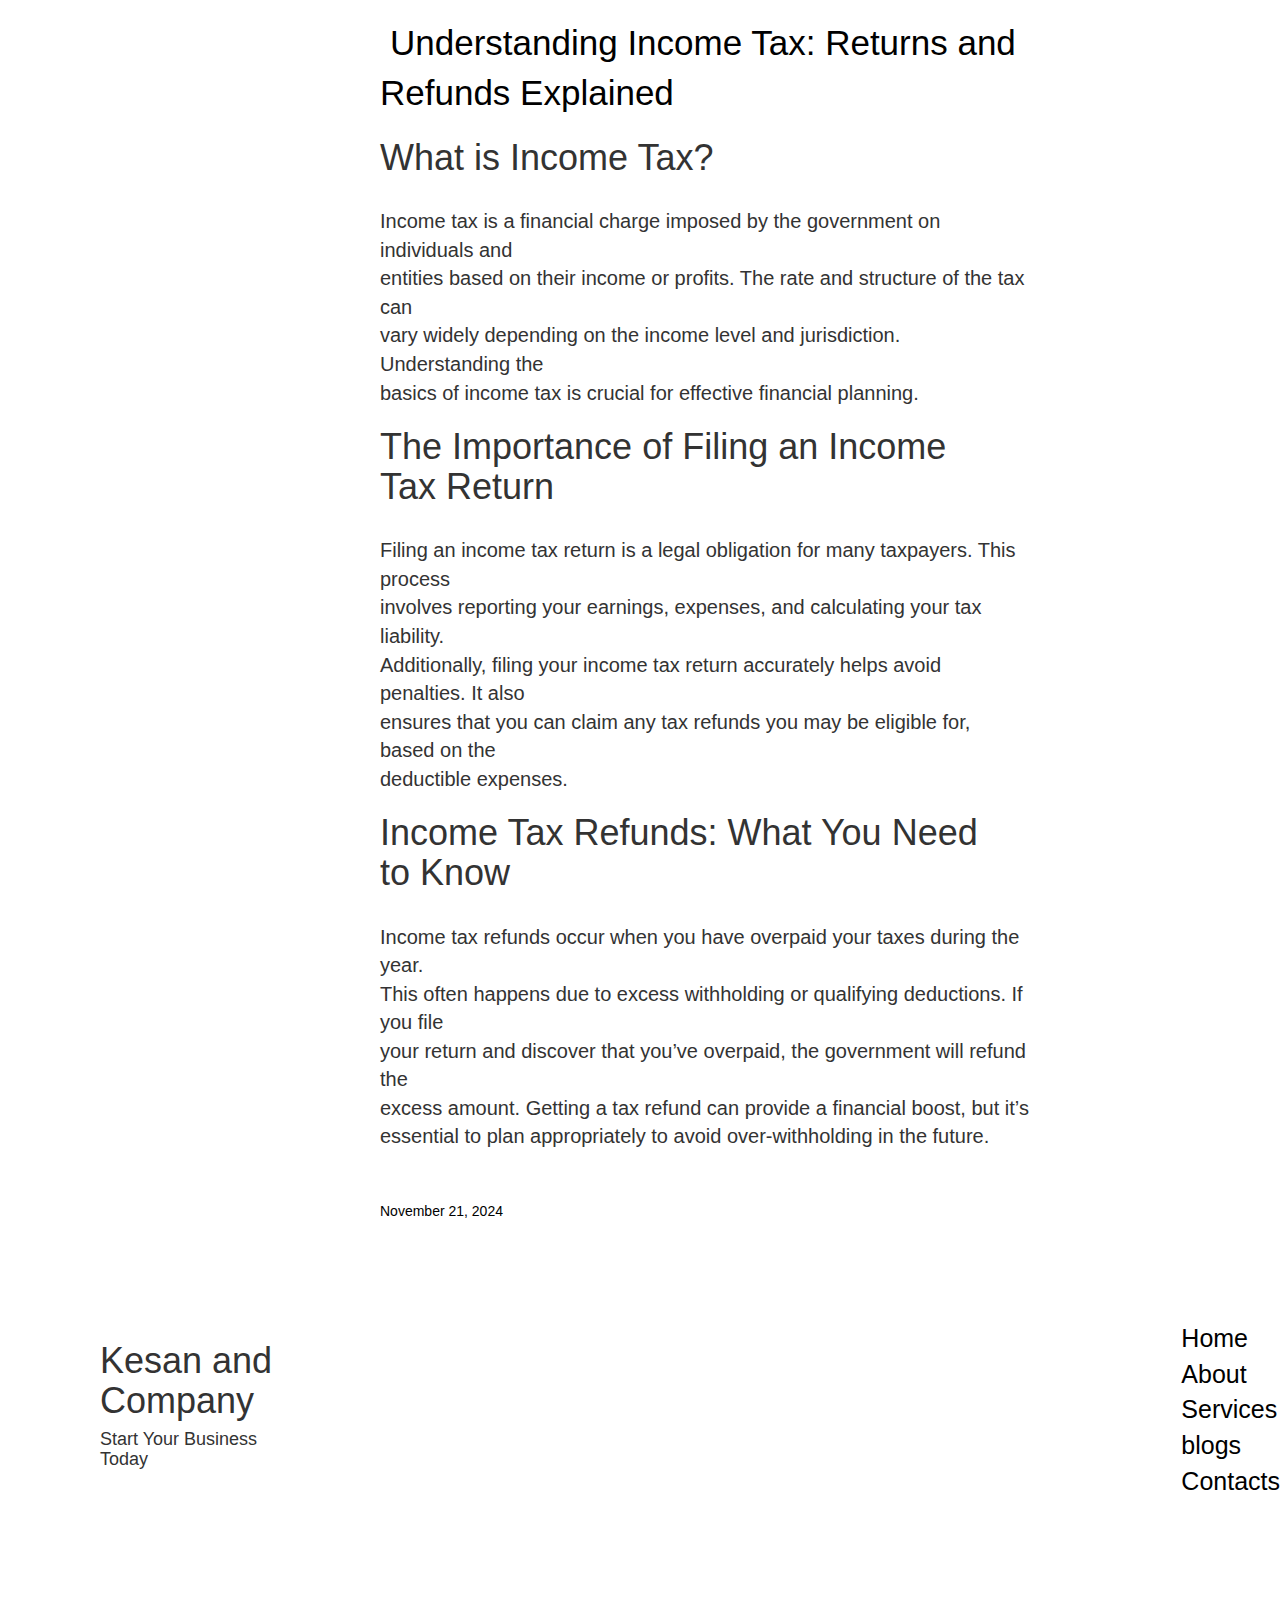
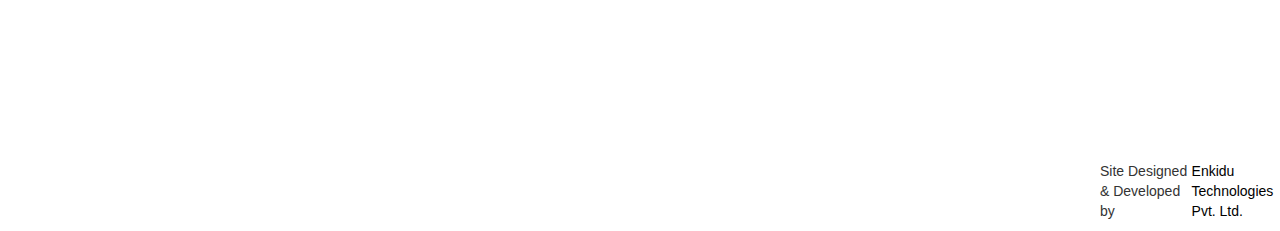
<file: Author.html>
<!DOCTYPE html>
<html lang="en">

<head>
    <meta charset="UTF-8">
    <meta name="viewport" content="width=device-width, initial-scale=1.0">
    <title>pankaj.kesan.web@gmail.com</title>
</head>
<link rel="stylesheet" href="index.css">
<link rel="stylesheet" href="https://cdnjs.cloudflare.com/ajax/libs/font-awesome/4.7.0/css/font-awesome.min.css">
<link rel="stylesheet" href="https://maxcdn.bootstrapcdn.com/bootstrap/3.4.1/css/bootstrap.min.css">

<body>
    <nav class="navbar">
        <div class="container"><a href="https://kesanandcompany.com/"><b style="color: black;">Kesan and Company</b></a>
        </div>
        <div class="main">
            <a class="nav-link active" aria-current="page" href="index.html" style="color: black;">Home</a>
            <a class="nav-link" href="About.html" style="color: black;">About</a>
            <a class="nav-link" href="Services.html" style="color: black;">Services</a>
            <a class="nav-link disabled" href="Blogs.html" tabindex="-1" aria-disabled="true"
                style="color: black;">blogs</a>
            <a class="nav-link disabled" href="contacts.html" tabindex="-1" aria-disabled="true" style="color: black;">Contacts</a>
        </div>
    </nav>
    <div class="blogs">
        <div class="container27">
            <h1>Author: <br> pankaj.keshan.web@gmail.com
            </h1>
        </div>
        <div class="container28">
            <a href="#"><img src="image26"></a>
        </div>
        <div class="container29">
            <a href="#" style="color: black;">A Comprehensive Guide on How to Start a <br>
                <span>Business in India</span></a>
            <h1>Understanding the Basics of Your Startup</h1>
            <p>When considering how to start a business, the first step is
                to identify a viable <br>business idea that aligns with your skills and
                market needs. Researching <br>market trends and assessing your target
                audience is crucial for a successful <br> startup. This groundwork provides
                a clear vision and helps in shaping your <br> business model.</p>
            <h1>Essential Government Documents Required</h1>
            <p>Starting a business in India requires several government documents to <br>
                ensure compliance with local regulations. Here are some key documents you <br>
                must obtain:</p>
            <ul>
                <li><b>Business Registration:</b>You can register your business as a sole <br> proprietorship,
                    partnership, or a private limited company.
                    Each structure <br>has its own set of legal requirements.</li><br>
                <li><b>Goods and Services Tax (GST) Registration:</b> If your annual turnover<br>
                    exceeds a certain threshold,
                    you must register for <br>GST, which is crucial for tax compliance.</li><br>
                <li><b>PAN and TAN:</b> A Permanent Account Number (PAN) and Tax Deduction and<br>
                    Collection Account Number
                    (TAN) are necessary for tax purposes.</li><br>
                <li><b>Business Licenses and Permits:</b> Depending on your industry, you may<br> need
                    specific licenses; for example,
                    food businesses require FSSAI <br>registration.</li>
            </ul>
            <h1>Financial Planning and Funding Options</h1>
            <p>Once you have your documents in place, the next step in how to
                start a business<br> is financial planning. Assess your startup costs
                and create a budget. Investigate <br>various funding options such as bank
                loans, venture capital, or government <br>schemes designed to support
                startups. Each option has its pros and cons, so <br>choosing the right
                funding strategy is essential for sustainable growth.</p>

        </div>
    </div>
    <div class="container30">
        <a href="december.html" style="color: black;">December 4, 2024</a>
    </div>
    <div class="main31">
        <a href="#"><img src="image27"></a>

    </div>
    <div class="main32">
        <a href="#" style="color: black;">Understanding Income Tax:
            Returns and <br><span>Refunds Explained</span></a>
        <h1>What is Income Tax?</h1>
        <p>Income tax is a financial charge imposed by the government on
            individuals and <br>entities based on their income or profits. The rate and
            structure of the tax can <br>
            vary widely depending on the income level and jurisdiction. Understanding
            the <br>basics of
            income tax is crucial for effective financial planning.</p>
        <h1>The Importance of Filing an Income <br> Tax Return</h1>
        <p>Filing an income tax return is a legal obligation for many taxpayers.
            This process <br>involves reporting your earnings,
            expenses, and calculating your tax liability. <br> Additionally,
            filing your income tax return accurately helps avoid penalties.
            It also <br>ensures that you can claim any tax refunds you may be eligible for,
            based on the <br> deductible expenses.</p>
        <h1>Income Tax Refunds: What You Need <br> to Know</h1>
        <p>Income tax refunds occur when you have overpaid your taxes
            during the year. <br>This often happens due to excess withholding or
            qualifying deductions. If you file <br>your return and discover that you’ve
            overpaid, the government will refund the <br> excess amount. Getting a tax
            refund can provide a financial boost, but it’s <br> essential to plan appropriately
            to avoid over-withholding in the future.</p>

    </div>
    <div class="main33">
        <a href="november.html" style="color: black;">November 21, 2024</a>
    </div>
    <div class="container14">
        <div class="main18">
            <footer class="footer">
                <h1>Kesan and Company</h1>
                <h4>Start Your Business Today</h4>
            
        </div>
        <div class="main19">
            <a href="index.html" style="color: black;">Home</a><br>
            <a href="About.html" style="color: black;">About</a><br>
            <a href="Services.html" style="color: black;">Services</a><br>
            <a href="Blogs.html" style="color: black;">blogs</a><br>
            <a href="contacts.html" style="color: black;">Contacts</a><br>
        </div>
    </div>
    <div class=" main20">
        <p>Site Designed & Developed by</p>
        <a href="Enkidu Technologies Pvt. Ltd." style="color: black;">Enkidu Technologies Pvt. Ltd.</a>
    </div>
</footer>

</body>

</html>
</file>
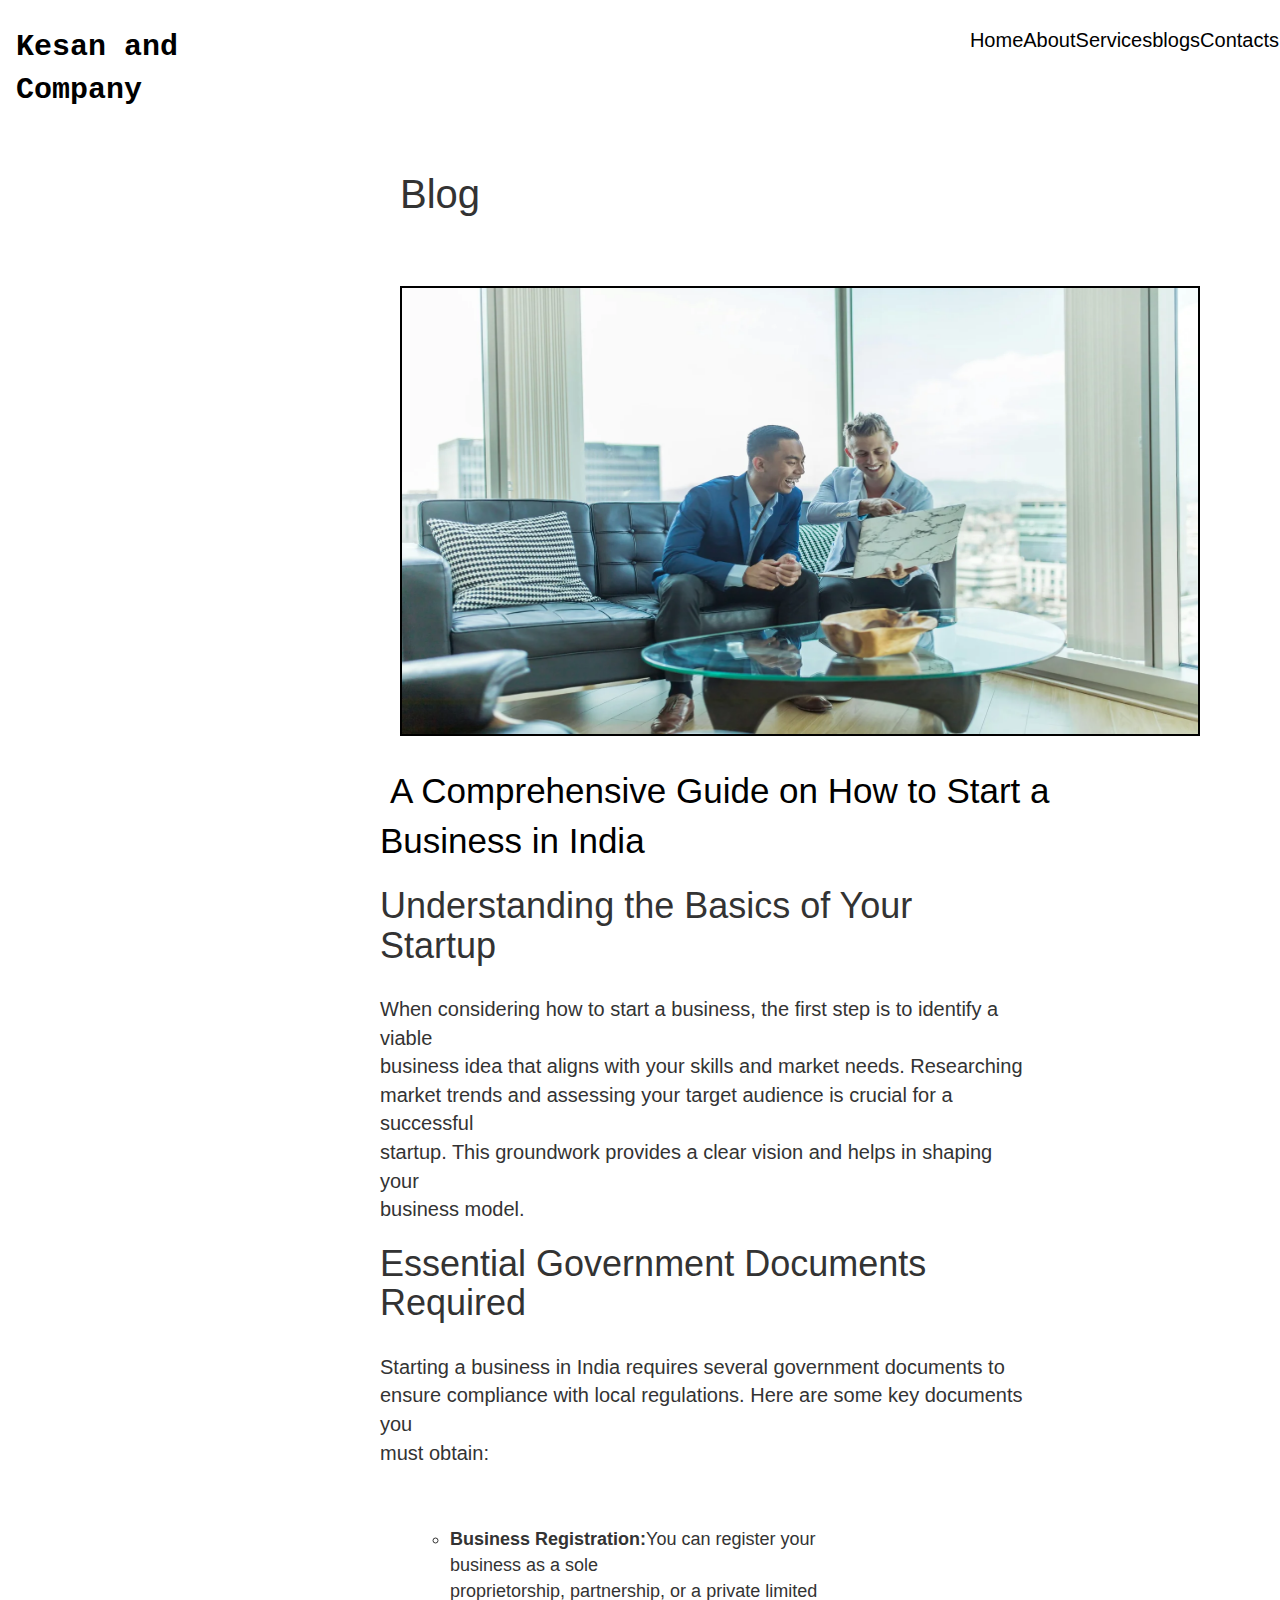
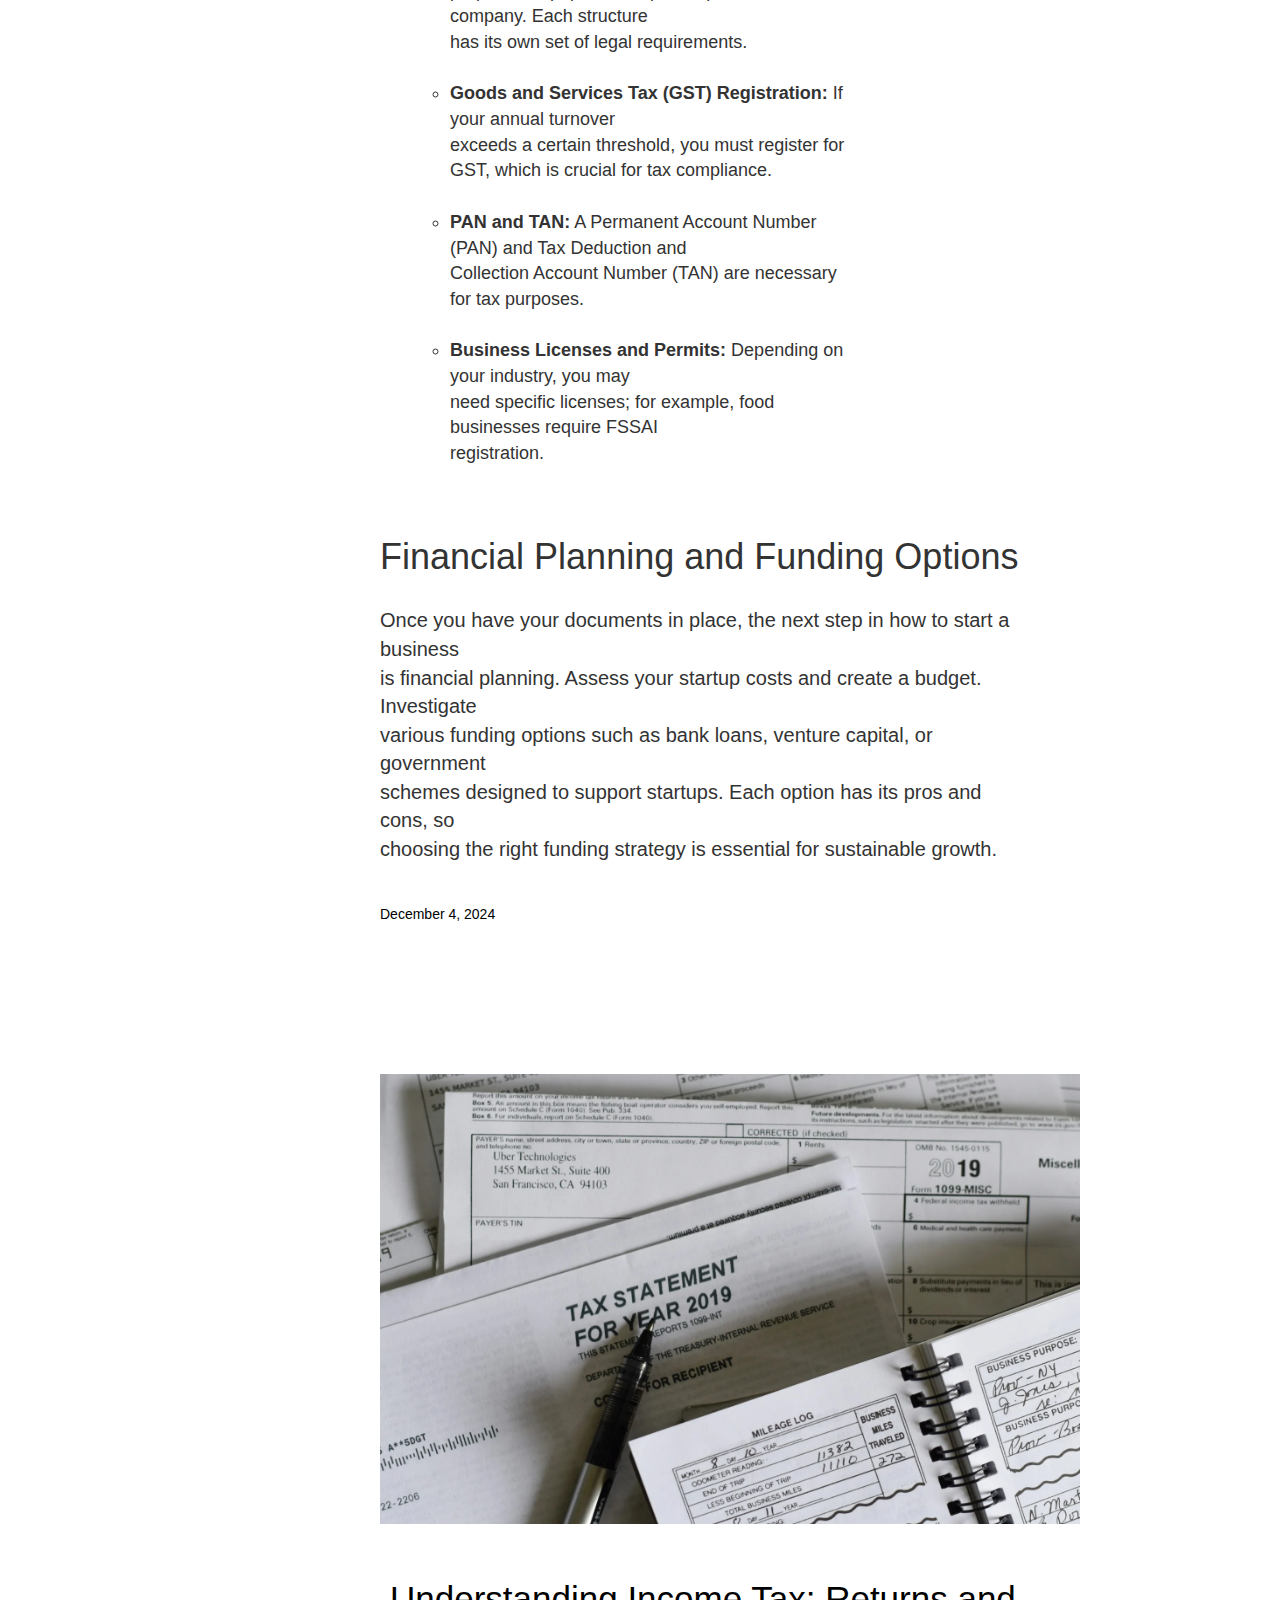
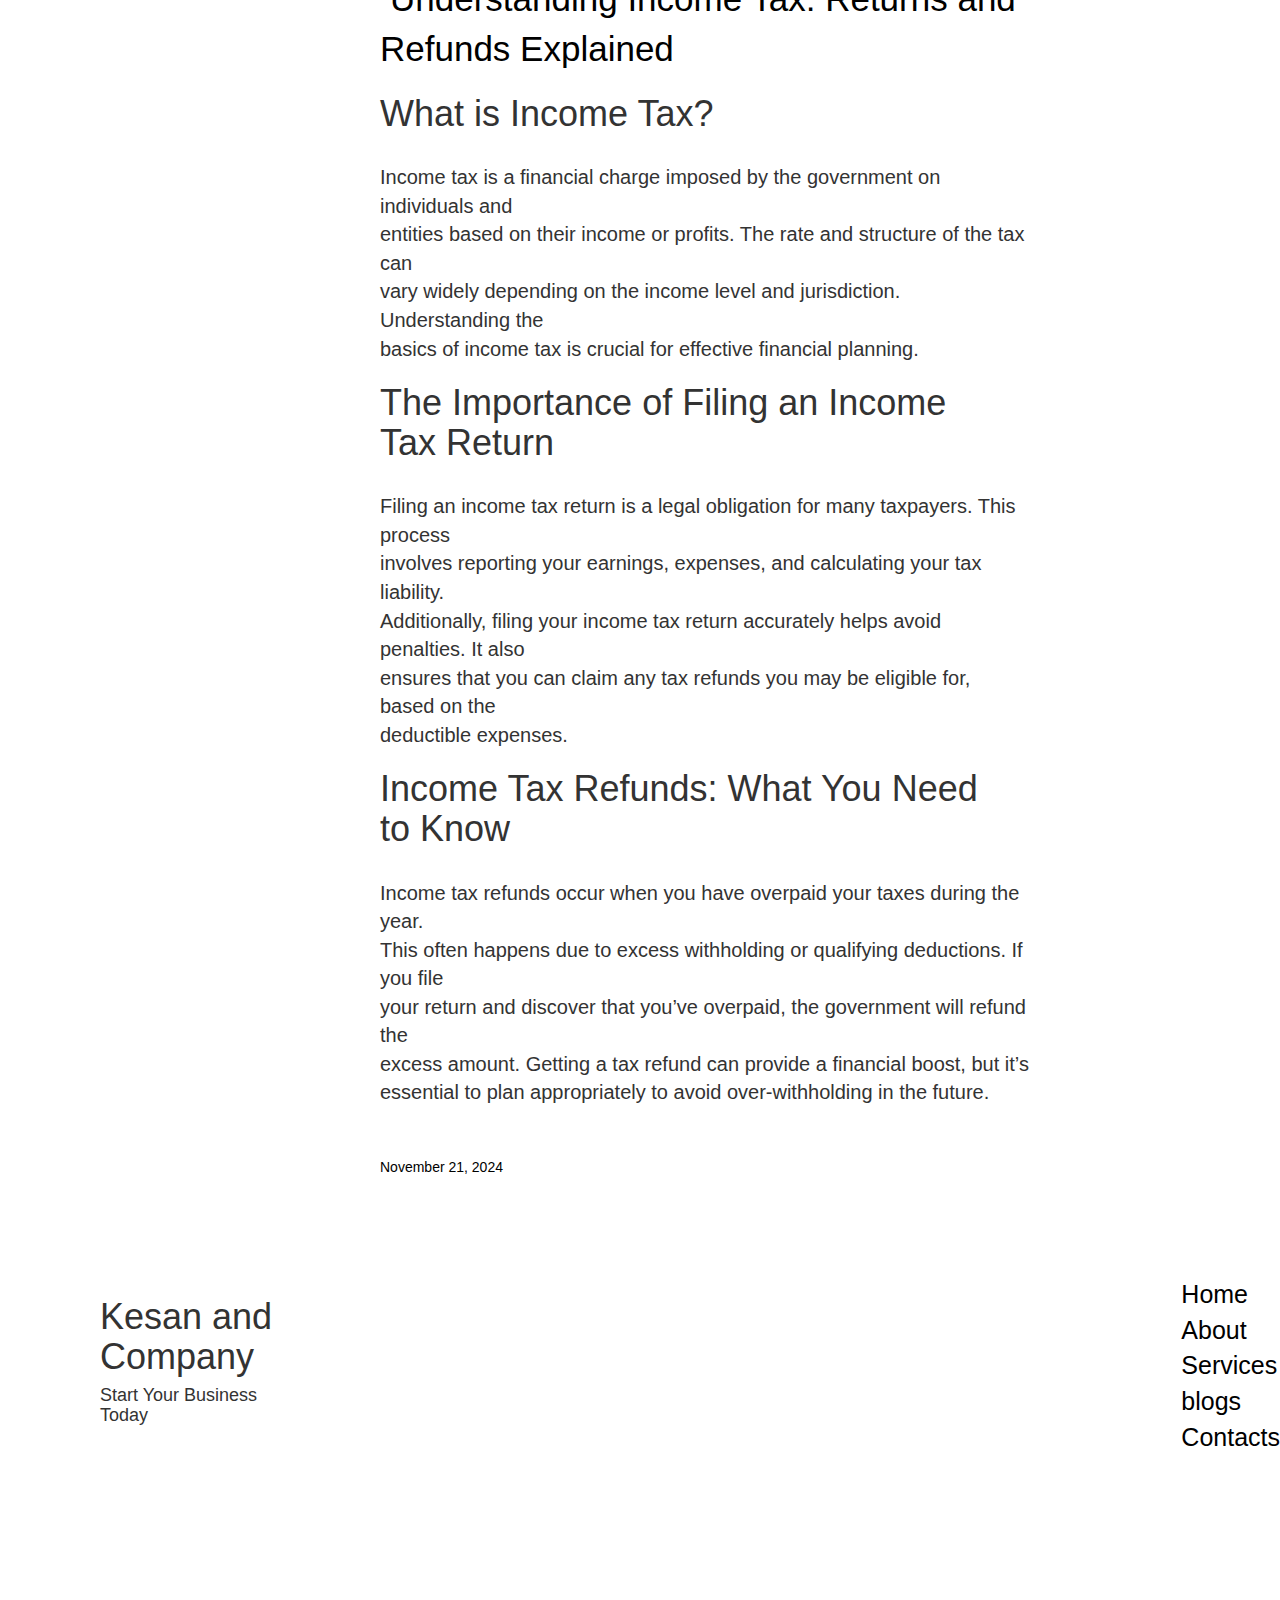
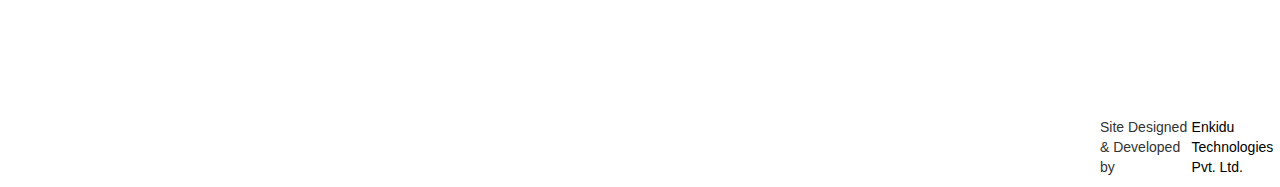
<file: Blogs.html>
<!DOCTYPE html>
<html lang="en">

<head>
    <meta charset="UTF-8">
    <meta name="viewport" content="width=device-width, initial-scale=1.0">
    <title>Blogs-Kesan and Company</title>
</head>
<link rel="stylesheet" href="index.css">
<link rel="stylesheet" href="https://cdnjs.cloudflare.com/ajax/libs/font-awesome/4.7.0/css/font-awesome.min.css">
<link rel="stylesheet" href="https://maxcdn.bootstrapcdn.com/bootstrap/3.4.1/css/bootstrap.min.css">

<body>
    <nav class="navbar">
        <div class="container"><a href="https://kesanandcompany.com/"><b style="color: black;">Kesan and Company</b></a>
        </div>
        <div class="main">
            <a class="nav-link active" aria-current="page" href="index.html" style="color: black;">Home</a>
            <a class="nav-link" href="About.html" style="color: black;">About</a>
            <a class="nav-link" href="Services.html" style="color: black;">Services</a>
            <a class="nav-link disabled" href="Blogs.html" tabindex="-1" aria-disabled="true"
                style="color: black;">blogs</a>
            <a class="nav-link disabled" href="contacts.html" tabindex="-1" aria-disabled="true" style="color: black;">Contacts</a>
        </div>
    </nav>
    <div class="blogs">
        <div class="container27">
            <h1>Blog</h1>
        </div>
        <div class="container28">
            <a href="#"><img src="image26"></a>
        </div>
        <div class="container29">
            <a href="#" style="color: black;">A Comprehensive Guide on How to Start a <br>
                <span>Business in India</span></a>
            <h1>Understanding the Basics of Your Startup</h1>
            <p>When considering how to start a business, the first step is
                to identify a viable <br>business idea that aligns with your skills and
                market needs. Researching <br>market trends and assessing your target
                audience is crucial for a successful <br> startup. This groundwork provides
                a clear vision and helps in shaping your <br> business model.</p>
            <h1>Essential Government Documents Required</h1>
            <p>Starting a business in India requires several government documents to <br>
                ensure compliance with local regulations. Here are some key documents you <br>
                must obtain:</p>
            <ul>
                <li><b>Business Registration:</b>You can register your business as a sole <br> proprietorship,
                    partnership, or a private limited company.
                    Each structure <br>has its own set of legal requirements.</li><br>
                <li><b>Goods and Services Tax (GST) Registration:</b> If your annual turnover<br>
                    exceeds a certain threshold,
                    you must register for <br>GST, which is crucial for tax compliance.</li><br>
                <li><b>PAN and TAN:</b> A Permanent Account Number (PAN) and Tax Deduction and<br>
                    Collection Account Number
                    (TAN) are necessary for tax purposes.</li><br>
                <li><b>Business Licenses and Permits:</b> Depending on your industry, you may<br> need
                    specific licenses; for example,
                    food businesses require FSSAI <br>registration.</li>
            </ul>
            <h1>Financial Planning and Funding Options</h1>
            <p>Once you have your documents in place, the next step in how to
                start a business<br> is financial planning. Assess your startup costs
                and create a budget. Investigate <br>various funding options such as bank
                loans, venture capital, or government <br>schemes designed to support
                startups. Each option has its pros and cons, so <br>choosing the right
                funding strategy is essential for sustainable growth.</p>

        </div>
    </div>
    <div class="container30">
        <a href="december.html" style="color: black;">December 4, 2024</a>
    </div>
    <div class="main31">
        <a href="#"><img src="image27"></a>

    </div>
    <div class="main32">
        <a href="#" style="color: black;">Understanding Income Tax:
            Returns and <br><span>Refunds Explained</span></a>
        <h1>What is Income Tax?</h1>
        <p>Income tax is a financial charge imposed by the government on
            individuals and <br>entities based on their income or profits. The rate and
            structure of the tax can <br>
            vary widely depending on the income level and jurisdiction. Understanding
            the <br>basics of
            income tax is crucial for effective financial planning.</p>
        <h1>The Importance of Filing an Income <br> Tax Return</h1>
        <p>Filing an income tax return is a legal obligation for many taxpayers.
            This process <br>involves reporting your earnings,
            expenses, and calculating your tax liability. <br> Additionally,
            filing your income tax return accurately helps avoid penalties.
            It also <br>ensures that you can claim any tax refunds you may be eligible for,
            based on the <br> deductible expenses.</p>
        <h1>Income Tax Refunds: What You Need <br> to Know</h1>
        <p>Income tax refunds occur when you have overpaid your taxes
            during the year. <br>This often happens due to excess withholding or
            qualifying deductions. If you file <br>your return and discover that you’ve
            overpaid, the government will refund the <br> excess amount. Getting a tax
            refund can provide a financial boost, but it’s <br> essential to plan appropriately
            to avoid over-withholding in the future.</p>

    </div>
    <div class="main33">
        <a href="november.html" style="color: black;">November 21, 2024</a>
    </div>
    <div class="container14">
        <div class="main18">
            <footer class="footer">
                <h1>Kesan and Company</h1>
                <h4>Start Your Business Today</h4>
         
        </div>
        <div class="main19">
            <a href="index.html" style="color: black;">Home</a><br>
            <a href="About.html" style="color: black;">About</a><br>
            <a href="Services.html" style="color: black;">Services</a><br>
            <a href="Blogs.html" style="color: black;">blogs</a><br>
            <a href="contacts.html" style="color: black;">Contacts</a><br>
        </div>
    </div>
    <div class=" main20">
        <p>Site Designed & Developed by</p>
        <a href="Enkidu Technologies Pvt. Ltd." style="color: black;">Enkidu Technologies Pvt. Ltd.</a>
    </div>
</footer>

</body>

</html>
</file>
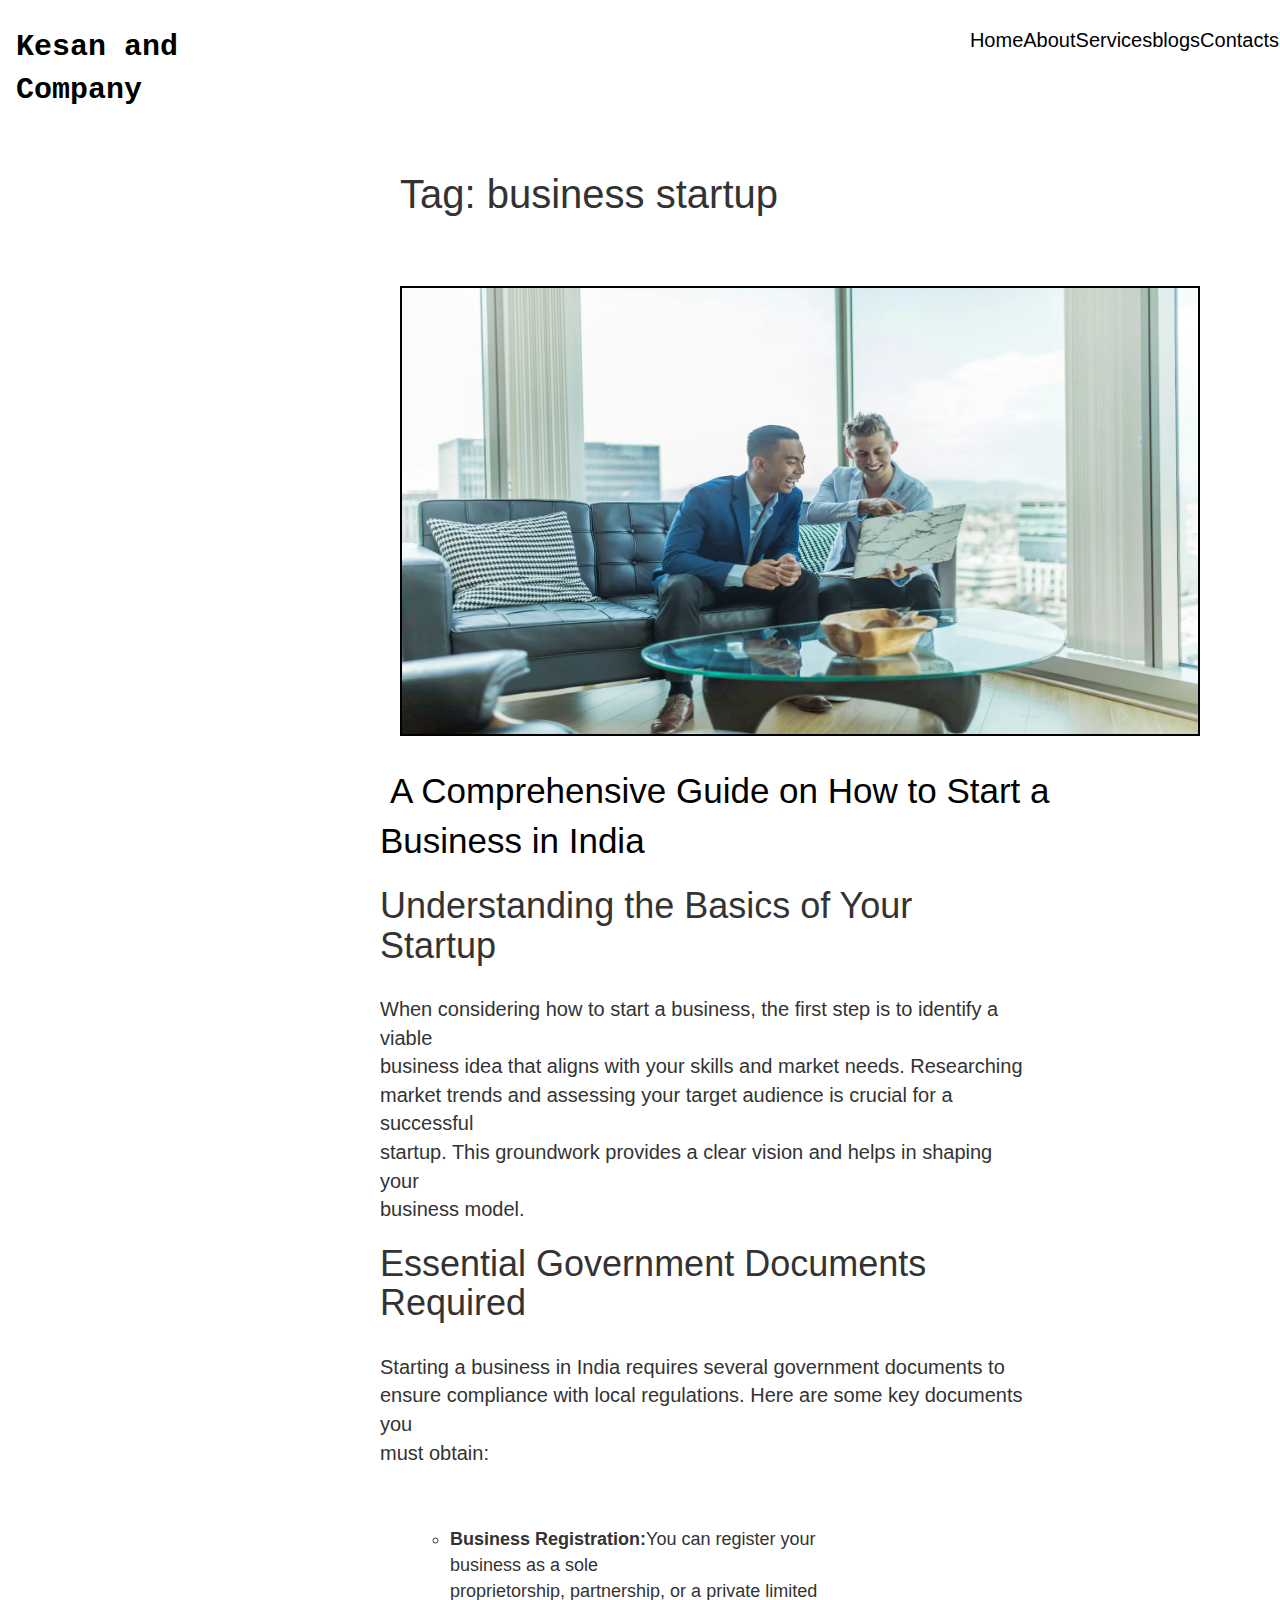
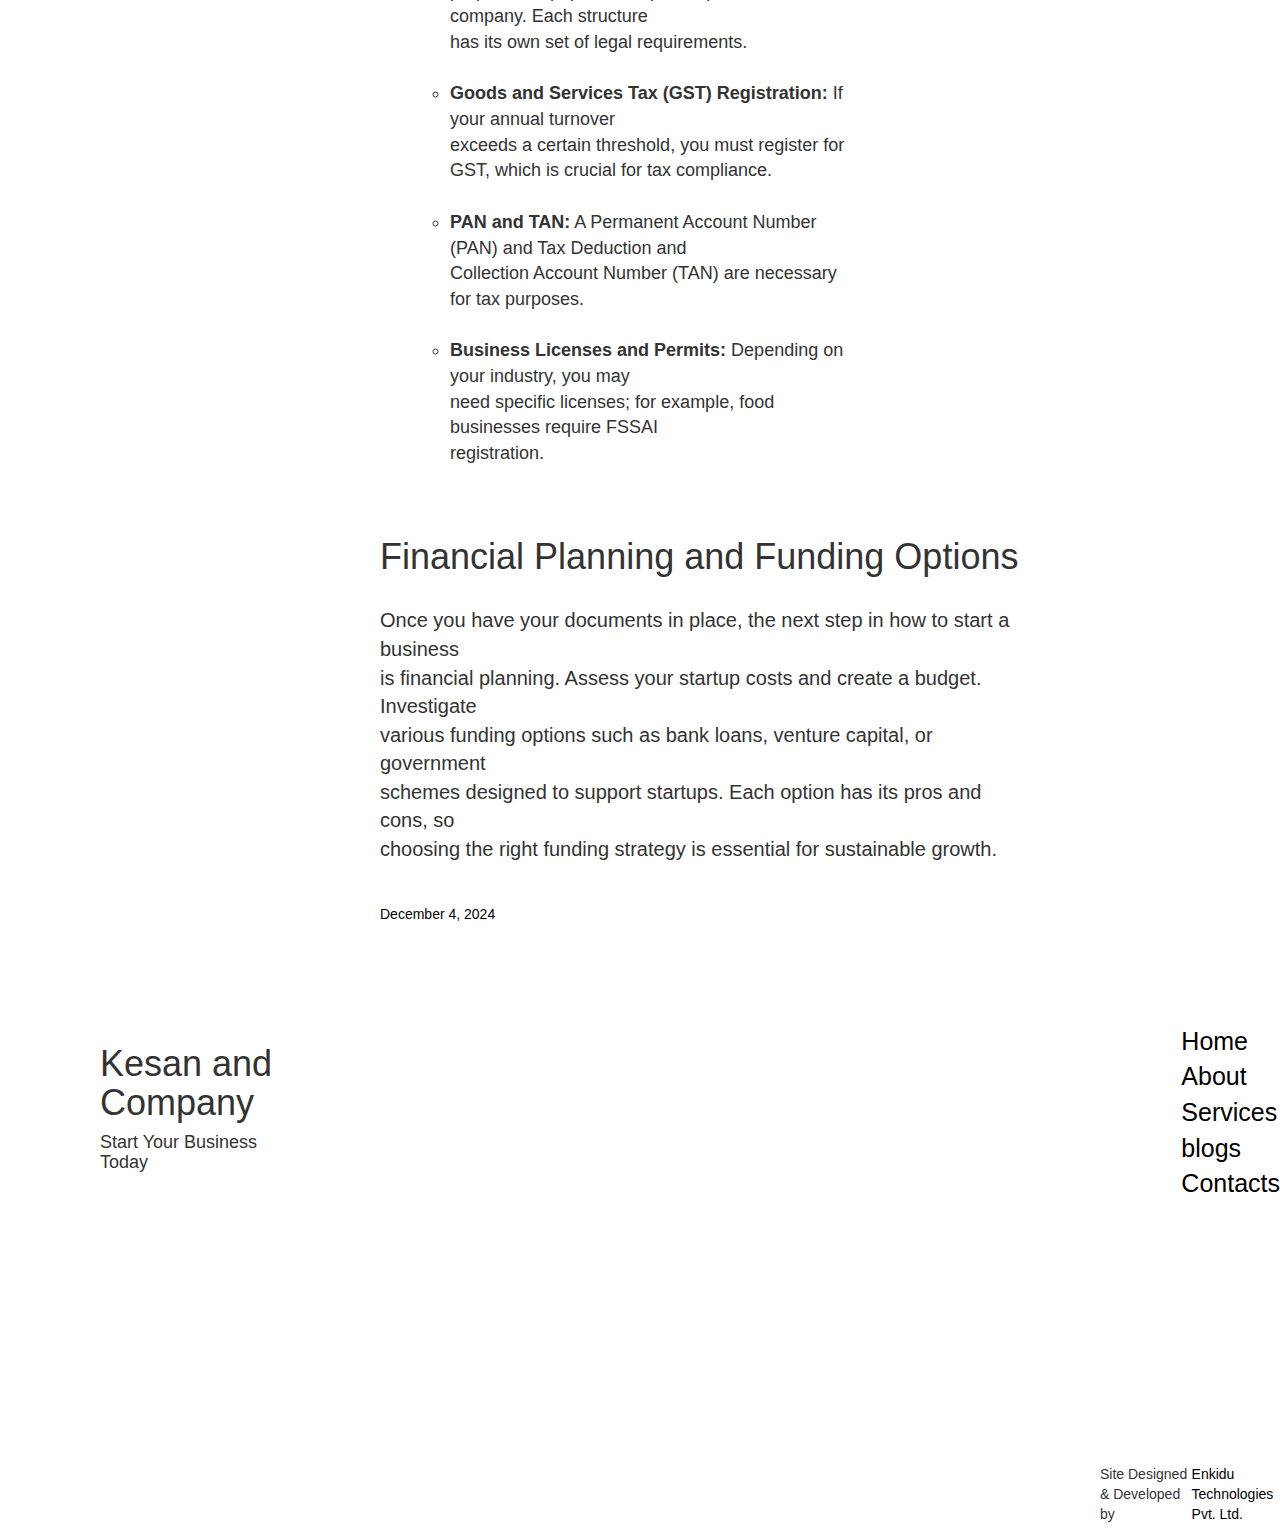
<file: business.html>
<!DOCTYPE html>
<html lang="en">
<head>
    <meta charset="UTF-8">
    <meta name="viewport" content="width=device-width, initial-scale=1.0">
    <title>business startup-Kesan and Company</title>
</head>
<link rel="stylesheet" href="index.css">
<link rel="stylesheet" href="https://cdnjs.cloudflare.com/ajax/libs/font-awesome/4.7.0/css/font-awesome.min.css">
<link rel="stylesheet" href="https://maxcdn.bootstrapcdn.com/bootstrap/3.4.1/css/bootstrap.min.css">

<body>
    <nav class="navbar">
        <div class="container"><a href="https://kesanandcompany.com/"><b style="color: black;">Kesan and Company</b></a>
        </div>
        <div class="main">
            <a class="nav-link active" aria-current="page" href="index.html" style="color: black;">Home</a>
            <a class="nav-link" href="About.html" style="color: black;">About</a>
            <a class="nav-link" href="Services.html" style="color: black;">Services</a>
            <a class="nav-link disabled" href="Blogs.html" tabindex="-1" aria-disabled="true"
                style="color: black;">blogs</a>
            <a class="nav-link disabled" href="contacts.html" tabindex="-1" aria-disabled="true" style="color: black;">Contacts</a>
        </div>
    </nav>
    <div class="blogs">
        <div class="container27">
            <h1>Tag: business startup</h1>
        </div>
        <div class="container28">
            <a href="#"><img src="image26"></a>
        </div>
        <div class="container29">
            <a href="#" style="color: black;">A Comprehensive Guide on How to Start a <br>
                <span>Business in India</span></a>
            <h1>Understanding the Basics of Your Startup</h1>
            <p>When considering how to start a business, the first step is
                to identify a viable <br>business idea that aligns with your skills and
                market needs. Researching <br>market trends and assessing your target
                audience is crucial for a successful <br> startup. This groundwork provides
                a clear vision and helps in shaping your <br> business model.</p>
            <h1>Essential Government Documents Required</h1>
            <p>Starting a business in India requires several government documents to <br>
                ensure compliance with local regulations. Here are some key documents you <br>
                must obtain:</p>
            <ul>
                <li><b>Business Registration:</b>You can register your business as a sole <br> proprietorship,
                    partnership, or a private limited company.
                    Each structure <br>has its own set of legal requirements.</li><br>
                <li><b>Goods and Services Tax (GST) Registration:</b> If your annual turnover<br>
                    exceeds a certain threshold,
                    you must register for <br>GST, which is crucial for tax compliance.</li><br>
                <li><b>PAN and TAN:</b> A Permanent Account Number (PAN) and Tax Deduction and<br>
                    Collection Account Number
                    (TAN) are necessary for tax purposes.</li><br>
                <li><b>Business Licenses and Permits:</b> Depending on your industry, you may<br> need
                    specific licenses; for example,
                    food businesses require FSSAI <br>registration.</li>
            </ul>
            <h1>Financial Planning and Funding Options</h1>
            <p>Once you have your documents in place, the next step in how to
                start a business<br> is financial planning. Assess your startup costs
                and create a budget. Investigate <br>various funding options such as bank
                loans, venture capital, or government <br>schemes designed to support
                startups. Each option has its pros and cons, so <br>choosing the right
                funding strategy is essential for sustainable growth.</p>

        </div>
    </div>
    <div class="container30">
        <a href="december.html" style="color: black;">December 4, 2024</a>
    </div>
    <div class="container14">
        <div class="main18">
            <footer class="footer">
                <h1>Kesan and Company</h1>
                <h4>Start Your Business Today</h4>
            
        </div>
        <div class="main19">
            <a href="index.html" style="color: black;">Home</a><br>
            <a href="About.html" style="color: black;">About</a><br>
            <a href="Services.html" style="color: black;">Services</a><br>
            <a href="Blogs.html" style="color: black;">blogs</a><br>
            <a href="contacts.html" style="color: black;">Contacts</a><br>
        </div>
    </div>
    <div class=" main20">
        <p>Site Designed & Developed by</p>
        <a href="Enkidu Technologies Pvt. Ltd." style="color: black;">Enkidu Technologies Pvt. Ltd.</a>
    </div>
</footer>
 
    
</body>
</html>
</file>
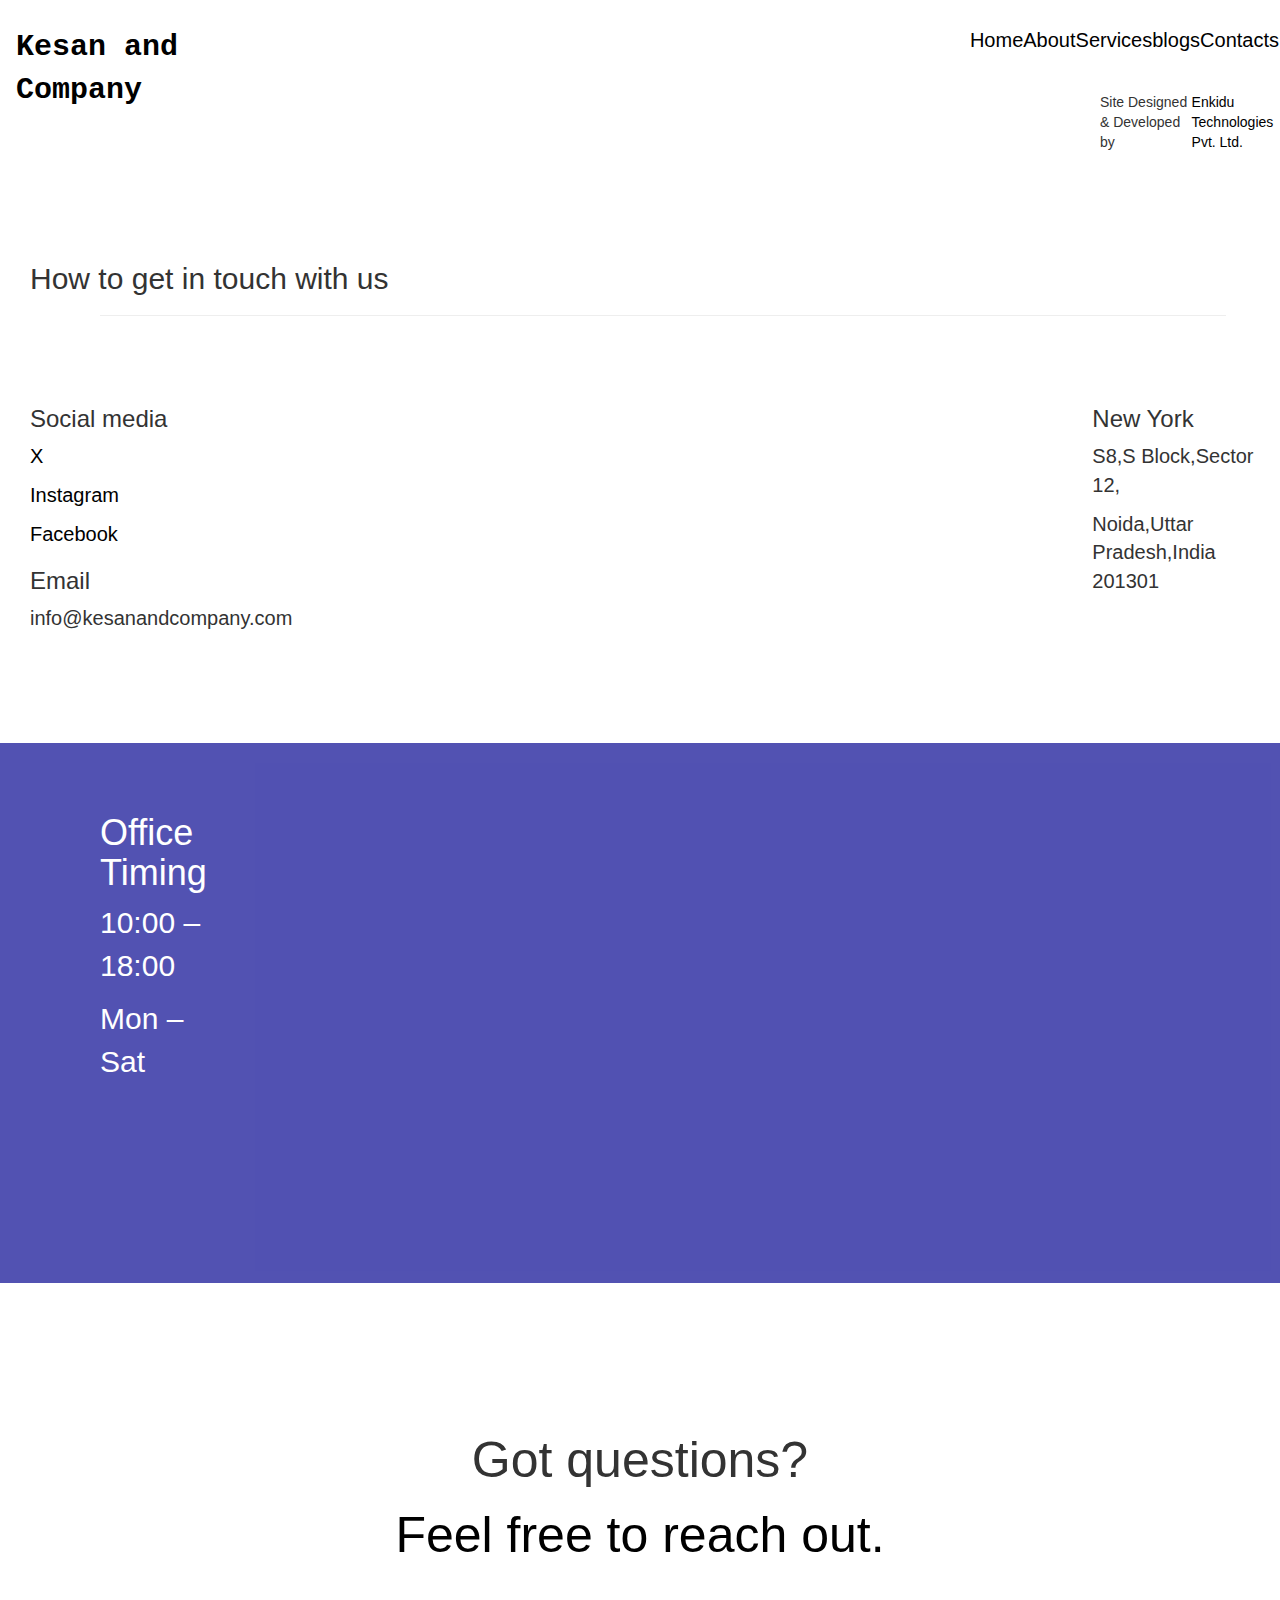
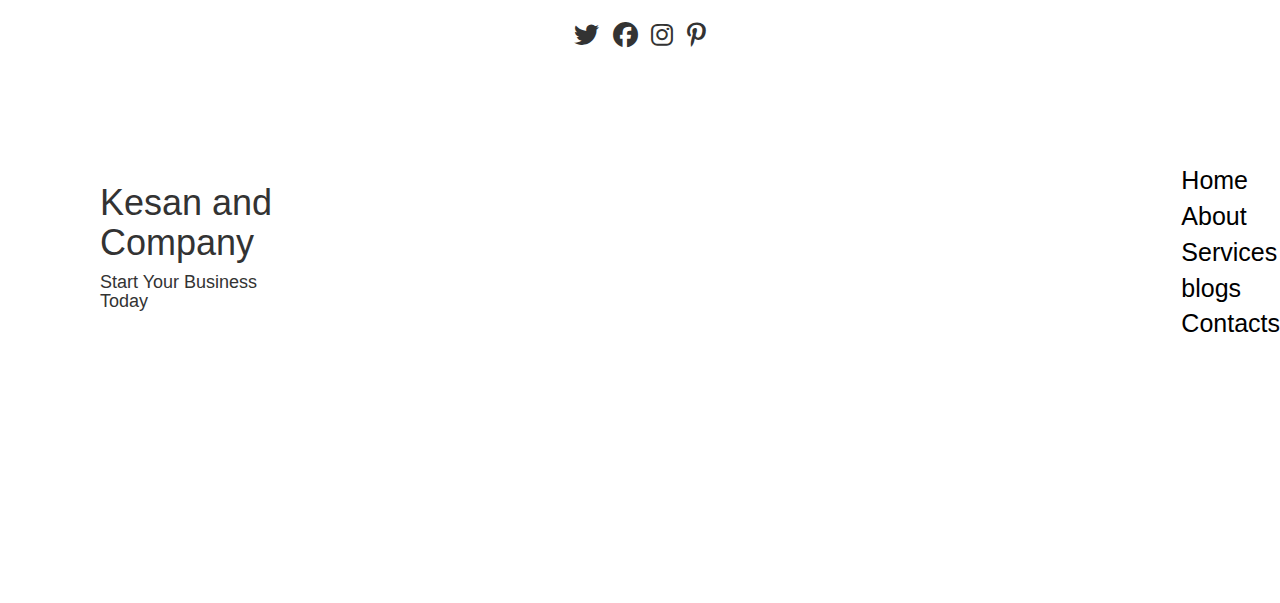
<file: contacts.html>
<!DOCTYPE html>
<html lang="en">

<head>
    <meta charset="UTF-8">
    <meta name="viewport" content="width=device-width, initial-scale=1.0">
    <title>Contacts-kesan and company</title>
</head>
<link rel="stylesheet" href="index.css">
<link rel="stylesheet" href="https://cdnjs.cloudflare.com/ajax/libs/font-awesome/6.7.2/css/all.min.css">
<link rel="stylesheet" href="https://cdnjs.cloudflare.com/ajax/libs/font-awesome/4.7.0/css/font-awesome.min.css">
<link rel="stylesheet" href="https://maxcdn.bootstrapcdn.com/bootstrap/3.4.1/css/bootstrap.min.css">

<body>
    <nav class="navbar">
        <div class="container"><a href="https://kesanandcompany.com/"><b style="color: black;">Kesan and Company</b></a>
        </div>
        <div class="main">
            <a class="nav-link active" aria-current="page" href="index.html" style="color: black;">Home</a>
            <a class="nav-link" href="About.html" style="color: black;">About</a>
            <a class="nav-link" href="Services.html" style="color: black;">Services</a>
            <a class="nav-link disabled" href="Blogs.html" tabindex="-1" aria-disabled="true"
                style="color: black;">blogs</a>
            <a class="nav-link disabled" href="contacts.html" tabindex="-1" aria-disabled="true"
                style="color: black;">Contacts</a>
        </div>
    </nav>
    
<div class=" main20">
    <p>Site Designed & Developed by</p>
    <a href="Enkidu Technologies Pvt. Ltd." style="color: black;">Enkidu Technologies Pvt. Ltd.</a>
</div>
<div class="contact">
        <h2>How to get in touch with us</h2>
        <hr>
    </div>
    <footer class="footer2">
        <div class="contact2">
            <div>
                <h3>Social media</h3>
                <p><a href="#" style="color: black;">X</a></p>
                <p><a href="#" style="color: black;">Instagram</a></p>
                <p><a href="#" style="color: black;">Facebook</a></p>
                <h3>Email</h3>
                <p>info@kesanandcompany.com</p>

            </div>






        </div>
        <div class="contact3">
            <div>
                <h3>New York</h3>
                <p>S8,S Block,Sector 12,</p>
                <p>Noida,Uttar Pradesh,India 201301</p>

            </div>
    </footer>
    <div class="container38">
        <div class="container381">
            <h1>Office Timing</h1>
            <p>10:00 – 18:00</p>
            <p>Mon – Sat</p>
    
    
        </div>
        <div class="container382">
            <iframe src="https://www.google.com/maps/embed?pb=!1m18!1m12!1m3!1d383146.745496999!2d-74.47120111021813!3d41.38855347841496!2m3!1f0!2f0!3f0!3m2!1i1024!2i768!4f13.1!3m3!1m2!1s0x89c24fa5d33f083b%3A0xc80b8f06e177fe62!2sNew%20York%2C%20NY%2C%20USA!5e0!3m2!1sen!2sin!4v1736356486033!5m2!1sen!2sin" width="600" height="450" style="border:0;" allowfullscreen="" loading="lazy" referrerpolicy="no-referrer-when-downgrade"></iframe>
        </div>
    </div>
    <div class="container39">
        <h2>Got questions?</h2>
        <h1><a href="#" style="color: black;">Feel free to reach out.</a></h1>
        <i class="fa-brands fa-twitter"></i>
        <i class="fa-brands fa-facebook"></i>
        <i class="fa-brands fa-instagram"></i>
        <i class="fa-brands fa-pinterest-p"></i>

    </div>
<div class="container40">
<div class="container14">
    <div class="main18">
        <footer class="footer">
            <h1>Kesan and Company</h1>
            <h4>Start Your Business Today</h4>
      
    </div>
    <div class="main19">
        <a href="index.html" style="color: black;">Home</a><br>
        <a href="About.html" style="color: black;">About</a><br>
        <a href="Services.html" style="color: black;">Services</a><br>
        <a href="Blogs.html" style="color: black;">blogs</a><br>
        <a href="contacts.html" style="color: black;">Contacts</a><br>
    </div>
</div>
</footer>
</div>

</body>

</html>
</file>
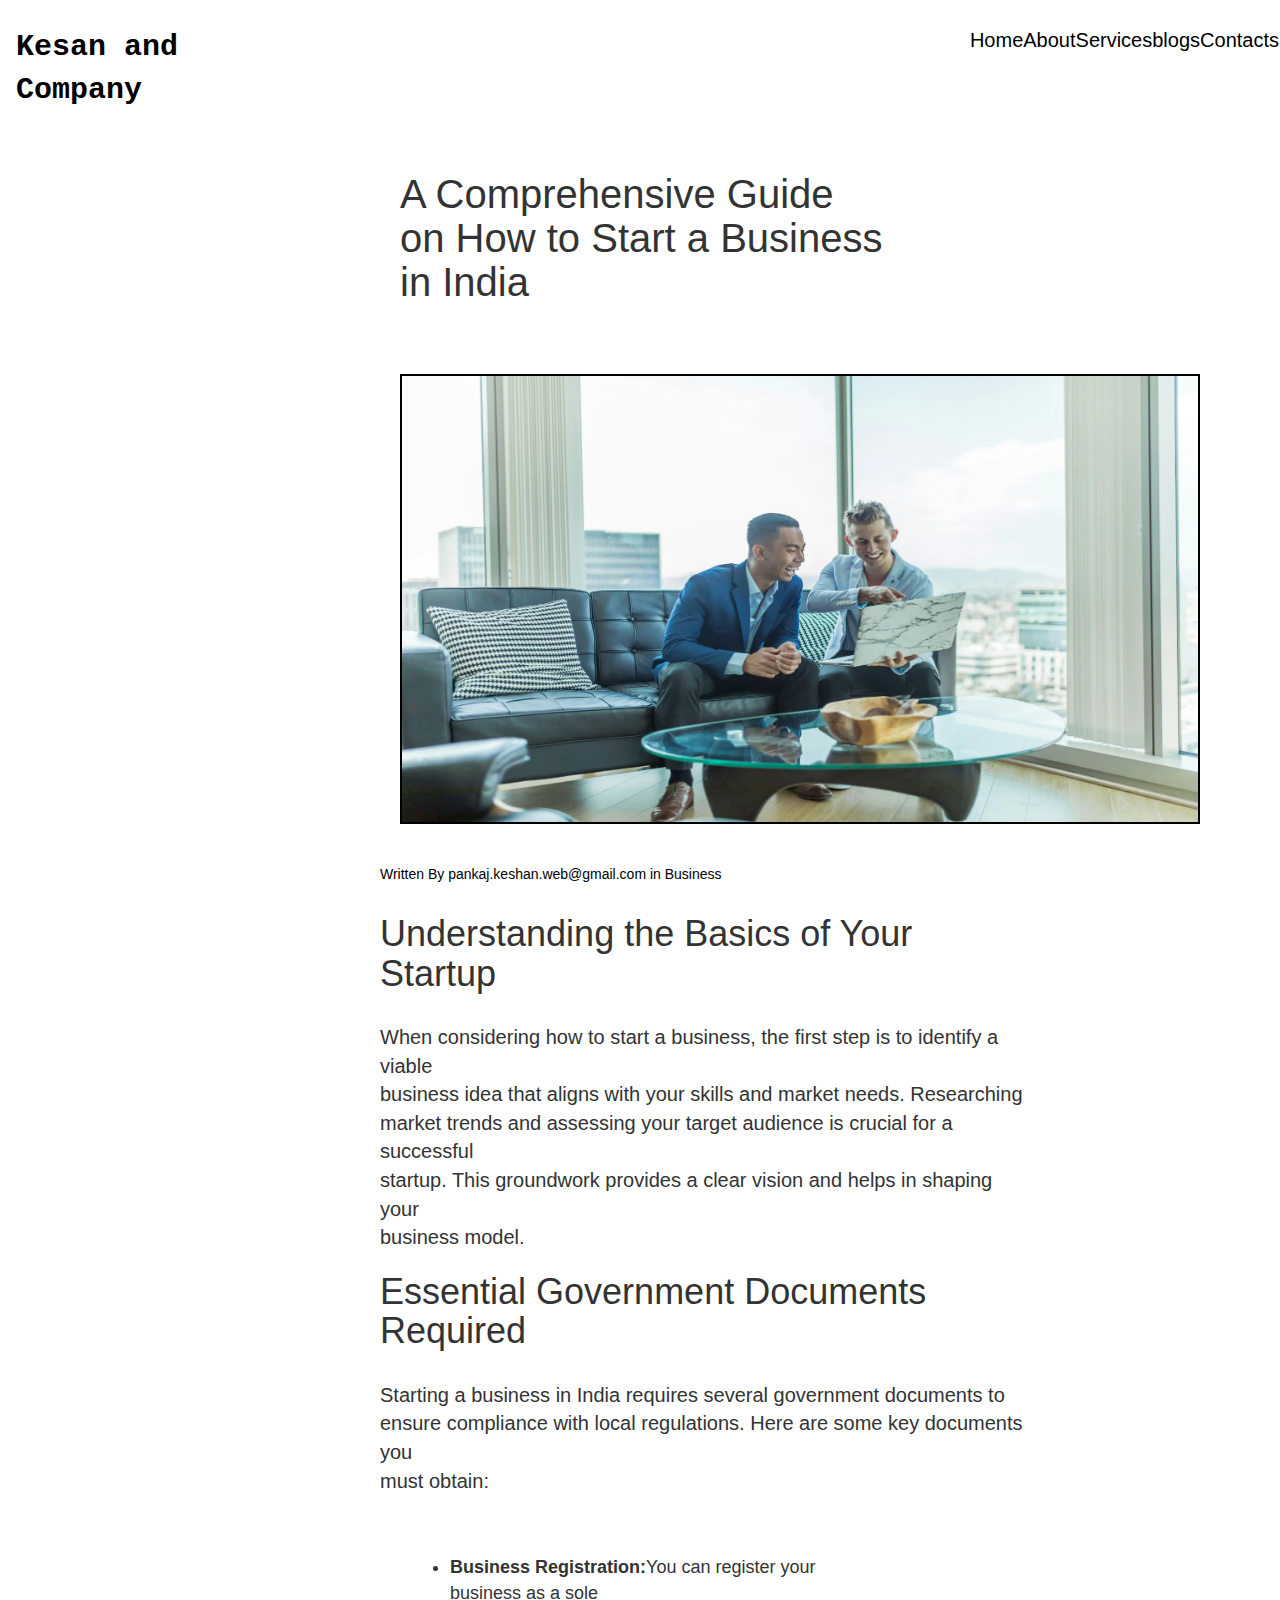
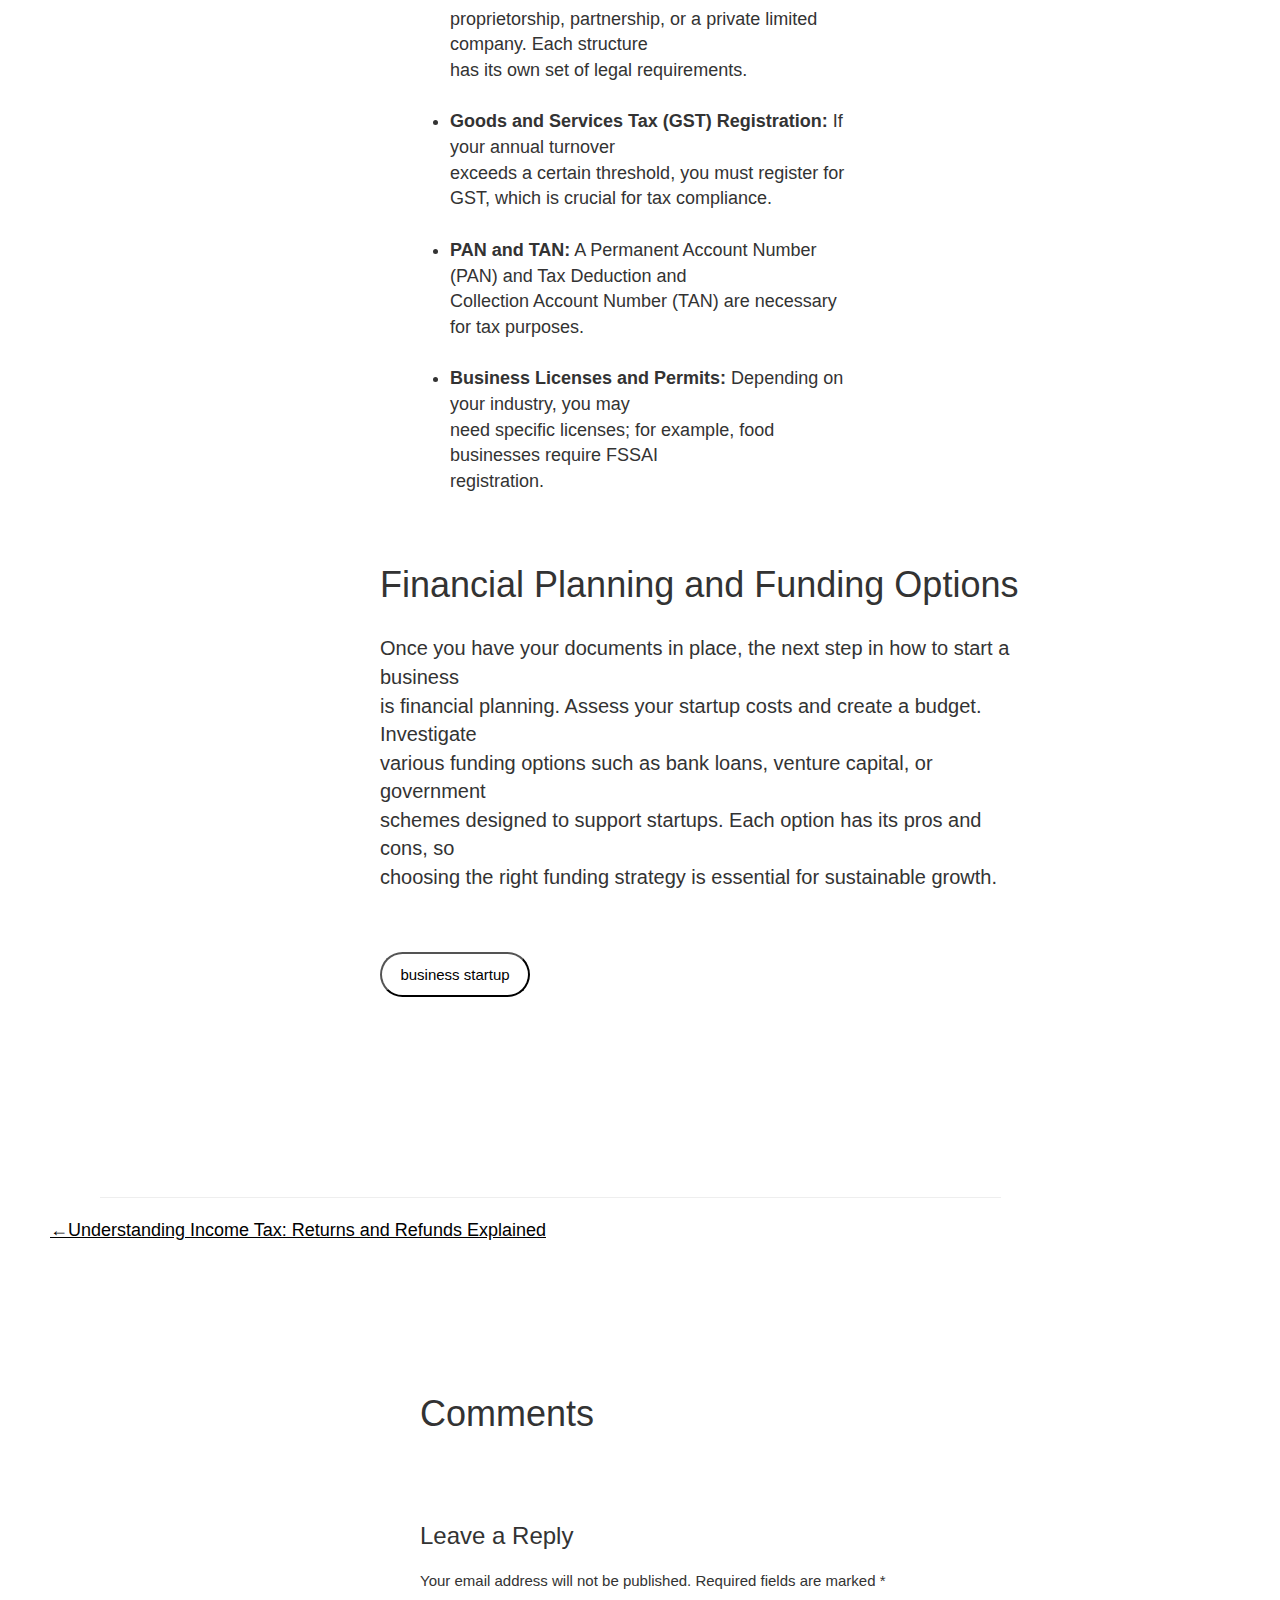
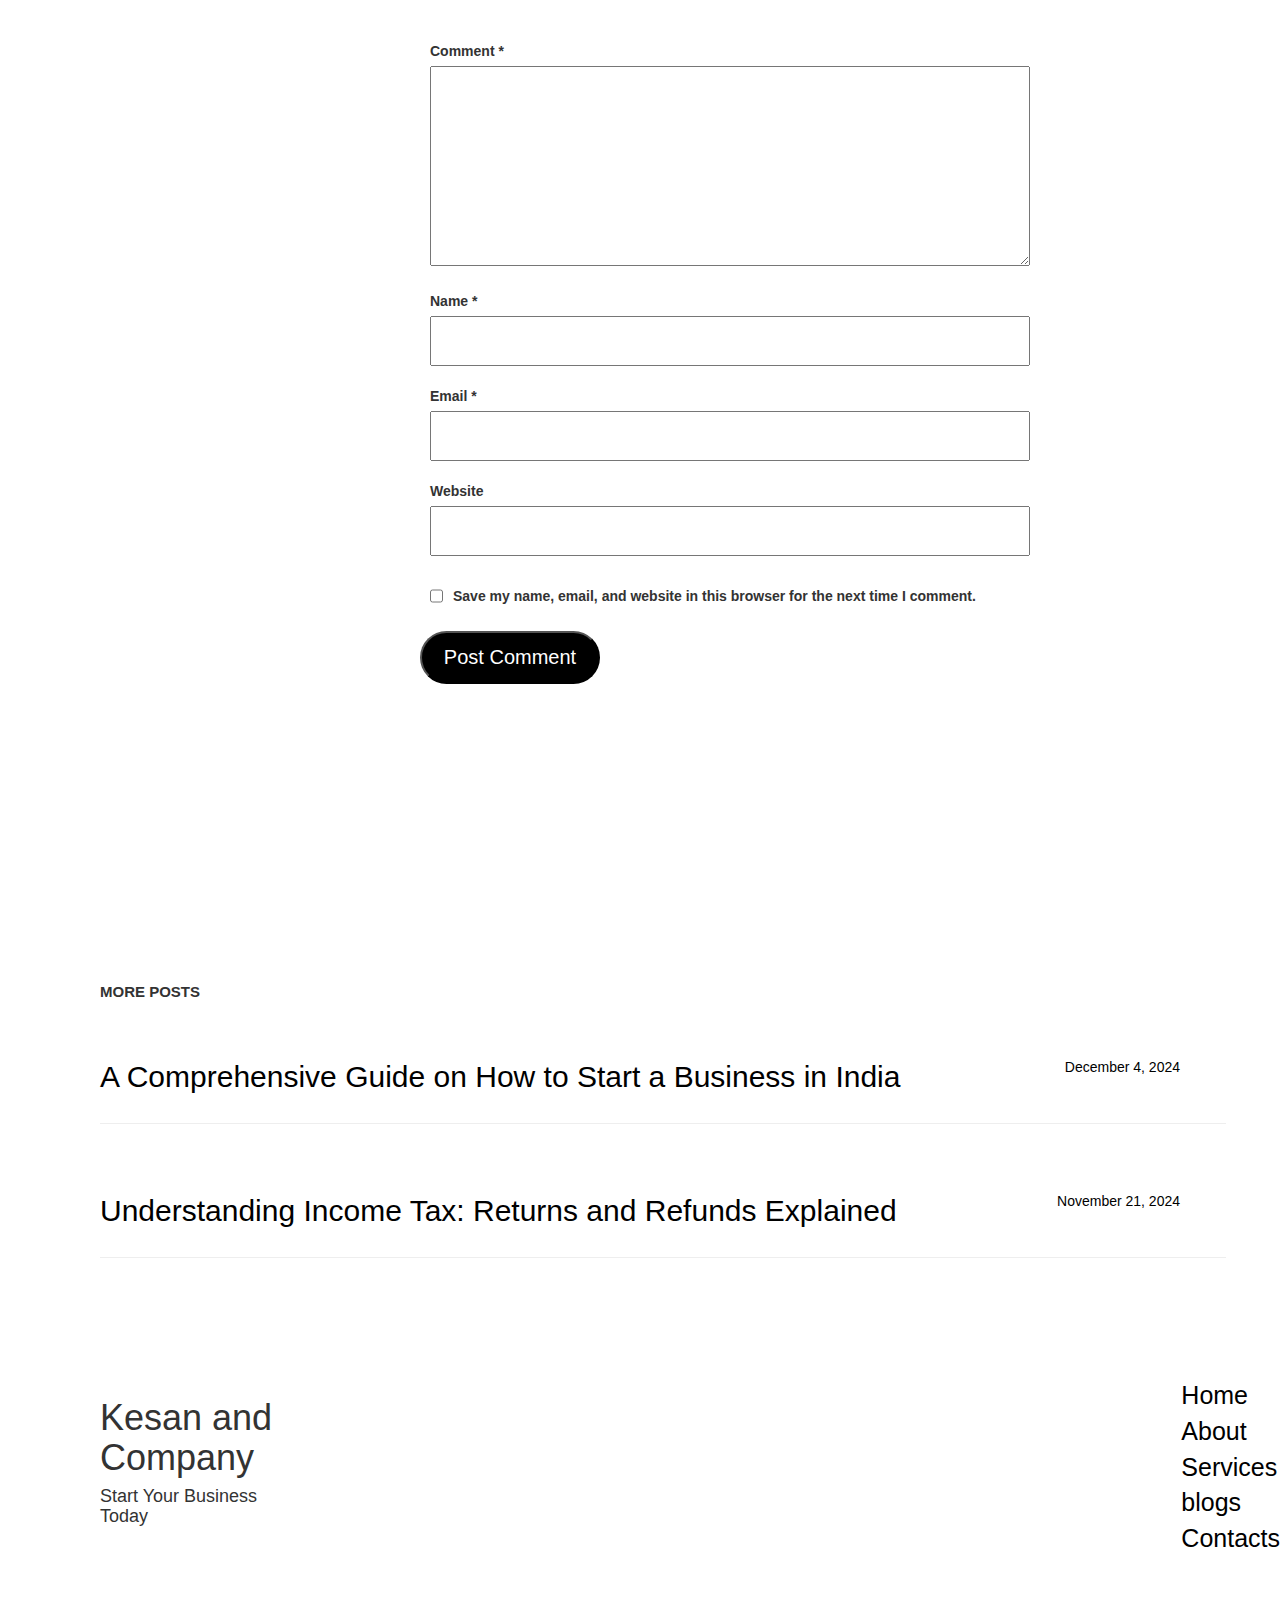
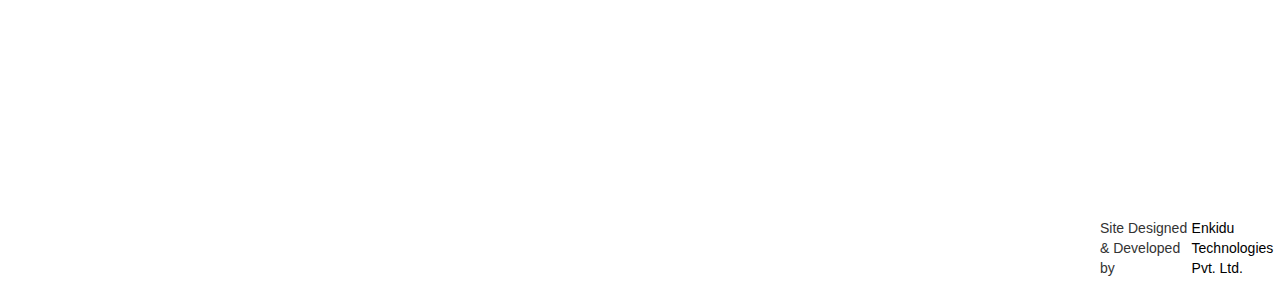
<file: december.html>
<!DOCTYPE html>
<html lang="en">
<head>
    <meta charset="UTF-8">
    <meta name="viewport" content="width=device-width, initial-scale=1.0">
    <title>A Comprehensive Guide on How to Start a Business in India</title>
</head>
<link rel="stylesheet" href="index.css">
<link rel="stylesheet" href="https://cdnjs.cloudflare.com/ajax/libs/font-awesome/4.7.0/css/font-awesome.min.css">
<link rel="stylesheet" href="https://maxcdn.bootstrapcdn.com/bootstrap/3.4.1/css/bootstrap.min.css">

<body>
    <nav class="navbar">
        <div class="container"><a href="https://kesanandcompany.com/"><b style="color: black;">Kesan and Company</b></a>
        </div>
        <div class="main">
            <a class="nav-link active" aria-current="page" href="index.html" style="color: black;">Home</a>
            <a class="nav-link" href="About.html" style="color: black;">About</a>
            <a class="nav-link" href="Services.html" style="color: black;">Services</a>
            <a class="nav-link disabled" href="Blogs.html" tabindex="-1" aria-disabled="true"
                style="color: black;">blogs</a>
            <a class="nav-link disabled" href="contacts.html" tabindex="-1" aria-disabled="true" style="color: black;">Contacts</a>
        </div>
    </nav>
    <div class="blogs">
        <div class="container27">
            <h1>A Comprehensive Guide <br>on How to Start a Business <br>in India</h1>

        </div>
        <div class="container28">
            <img src="image26">
        </div>
        <div class="container30">
         <a href="#" style="color: black;"> <span> Written By</span> pankaj.keshan.web@gmail.com in Business</a>
        </div>
    </div>
    <div class="container291">
    <h1>Understanding the Basics of Your Startup</h1>
            <p>When considering how to start a business, the first step is
                to identify a viable <br>business idea that aligns with your skills and
                market needs. Researching <br>market trends and assessing your target
                audience is crucial for a successful <br> startup. This groundwork provides
                a clear vision and helps in shaping your <br> business model.</p>
            <h1>Essential Government Documents Required</h1>
            <p>Starting a business in India requires several government documents to <br>
                ensure compliance with local regulations. Here are some key documents you <br>
                must obtain:</p>
            <ul>
                <li><b>Business Registration:</b>You can register your business as a sole <br> proprietorship,
                    partnership, or a private limited company.
                    Each structure <br>has its own set of legal requirements.</li><br>
                <li><b>Goods and Services Tax (GST) Registration:</b> If your annual turnover<br>
                    exceeds a certain threshold,
                    you must register for <br>GST, which is crucial for tax compliance.</li><br>
                <li><b>PAN and TAN:</b> A Permanent Account Number (PAN) and Tax Deduction and<br>
                    Collection Account Number
                    (TAN) are necessary for tax purposes.</li><br>
                <li><b>Business Licenses and Permits:</b> Depending on your industry, you may<br> need
                    specific licenses; for example,
                    food businesses require FSSAI <br>registration.</li>
            </ul>
            <h1>Financial Planning and Funding Options</h1>
            <p>Once you have your documents in place, the next step in how to
                start a business<br> is financial planning. Assess your startup costs
                and create a budget. Investigate <br>various funding options such as bank
                loans, venture capital, or government <br>schemes designed to support
                startups. Each option has its pros and cons, so <br>choosing the right
                funding strategy is essential for sustainable growth.</p>

        </div>
        <button class="button8"><a href="business.html" style="color: black;">business startup</a></button>
        
    </div>
    <div class="container32">
        <hr>
      <a href="#" style="color: black;"><u>←Understanding Income Tax: Returns and Refunds Explained</u></a>

    </div>
    <div class="container33">
        <h1>Comments</h1>
        <h3>Leave a Reply</h3>
        <p>Your email address will not be published. Required fields are marked *</p>
        <div class="container34">
            <form action="">
        <label for="comment">Comment *</label><br>
        <textarea name="comment" id="comment" cols="30" rows="10"></textarea><br>
        <label for="name">Name *</label><br>
        <input type="text" name="name" id="name"><br>
        <label for="email">Email *</label><br>
        <input type="email" name="email" id="email"><br>
        <label for="wesite">Website</label><br>
        <input type="text" name="website" id="website"><br>
        </form>
        </div>
        <div class="container35">
            <input type="checkbox"name="abc" id="checkbox">
            <label for="pararaph">Save my name, email, and website in this browser for the next time I comment.</label>
        </div>
        <button class="button9">Post Comment</button>
        
    </div>
    <div class="container36">
        <h3><b>More posts</b></h3>

    <div class="container37">
        <a href="december.html" style="color: black;"><h2>A Comprehensive Guide on How to Start a Business in India</h2></a>
        <a href="#" style="color: black;"><h5>December 4, 2024</h5></a>


    </div>
    <hr>
    <div class="container37">
        <a href="#" style="color: black;"><h2>Understanding Income Tax: Returns and Refunds Explained</h2></a>
        <a href="#" style="color: black;"><h5>November 21, 2024</h5></a>
    </div>
    <hr>
</div>
<div class="container14">
    <div class="main18">
        <footer class="footer">
            <h1>Kesan and Company</h1>
            <h4>Start Your Business Today</h4>
        
    </div>
    <div class="main19">
        <a href="index.html" style="color: black;">Home</a><br>
        <a href="About.html" style="color: black;">About</a><br>
        <a href="Services.html" style="color: black;">Services</a><br>
        <a href="Blogs.html" style="color: black;">blogs</a><br>
        <a href="contacts.html" style="color: black;">Contacts</a><br>
    </div>
</div>
<div class=" main20">
    <p>Site Designed & Developed by</p>
    <a href="Enkidu Technologies Pvt. Ltd." style="color: black;">Enkidu Technologies Pvt. Ltd.</a>
</div>
</footer>
</body>
</html>
</file>
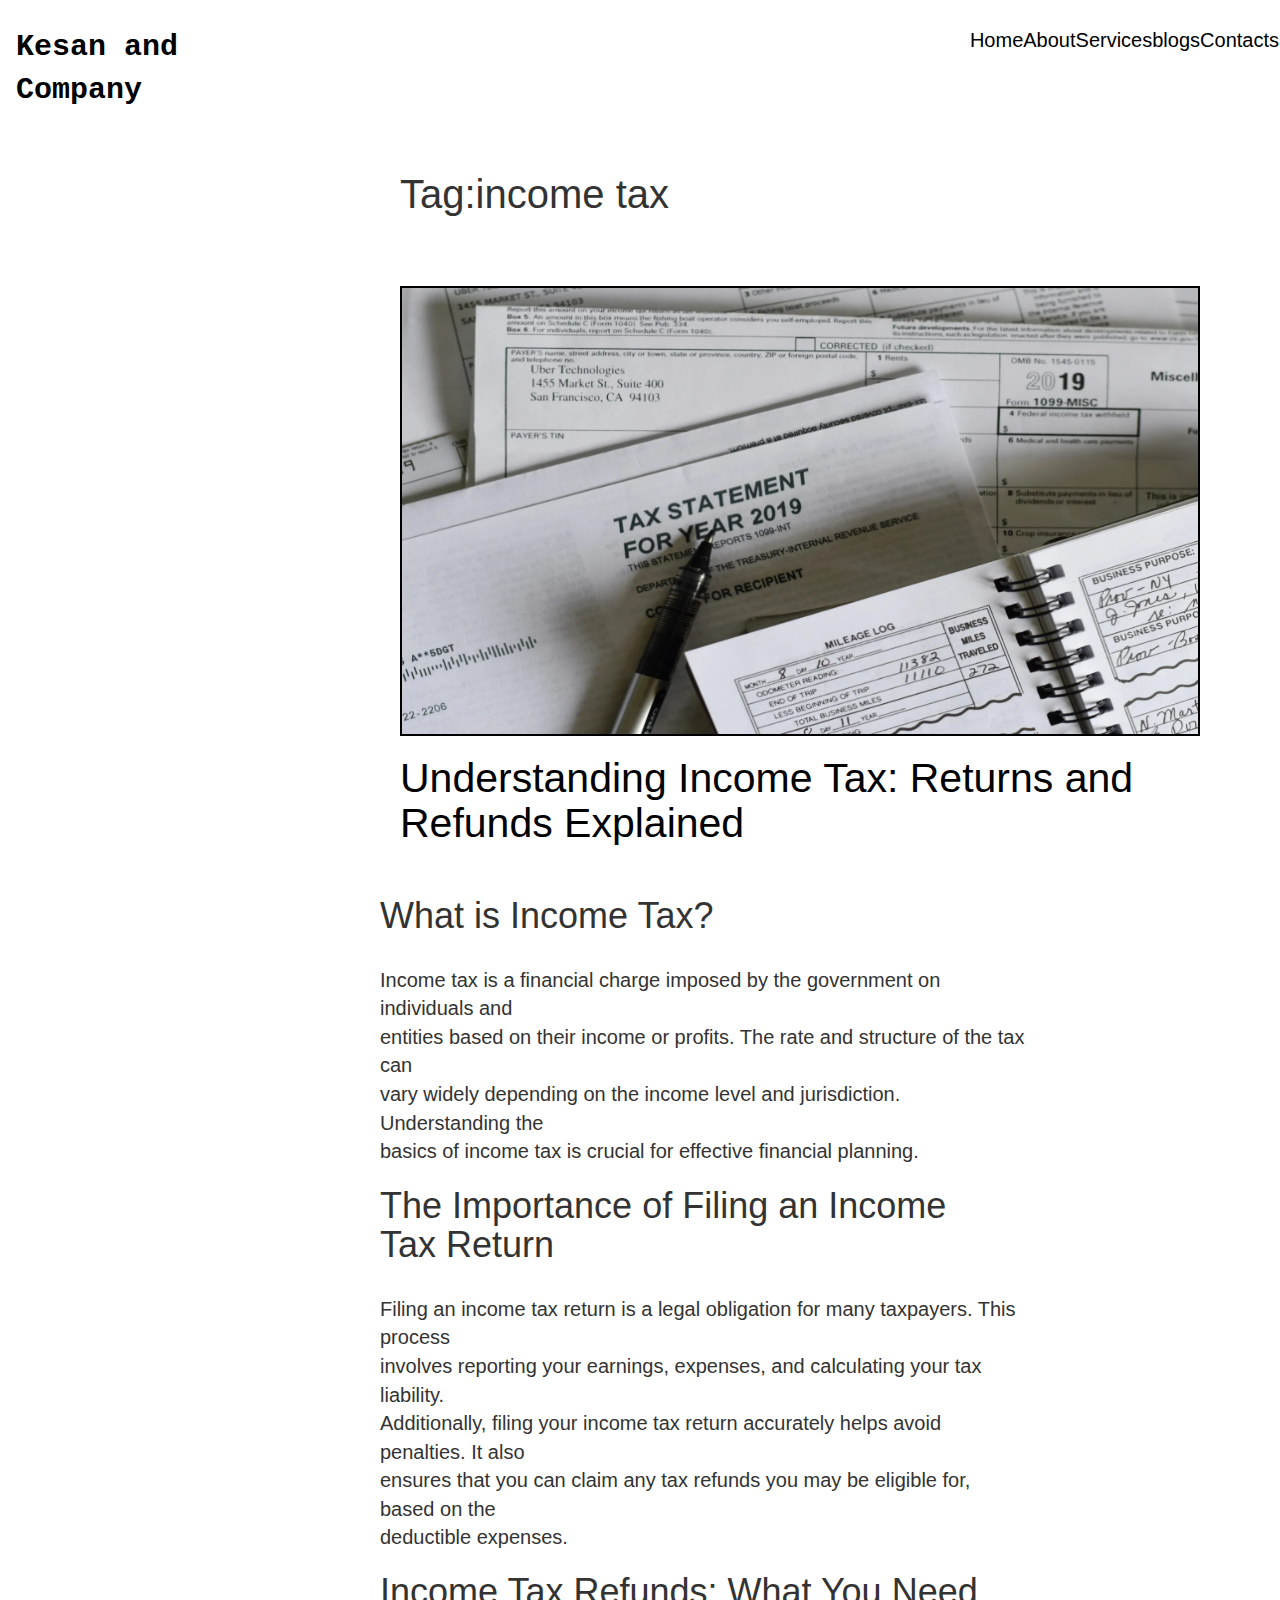
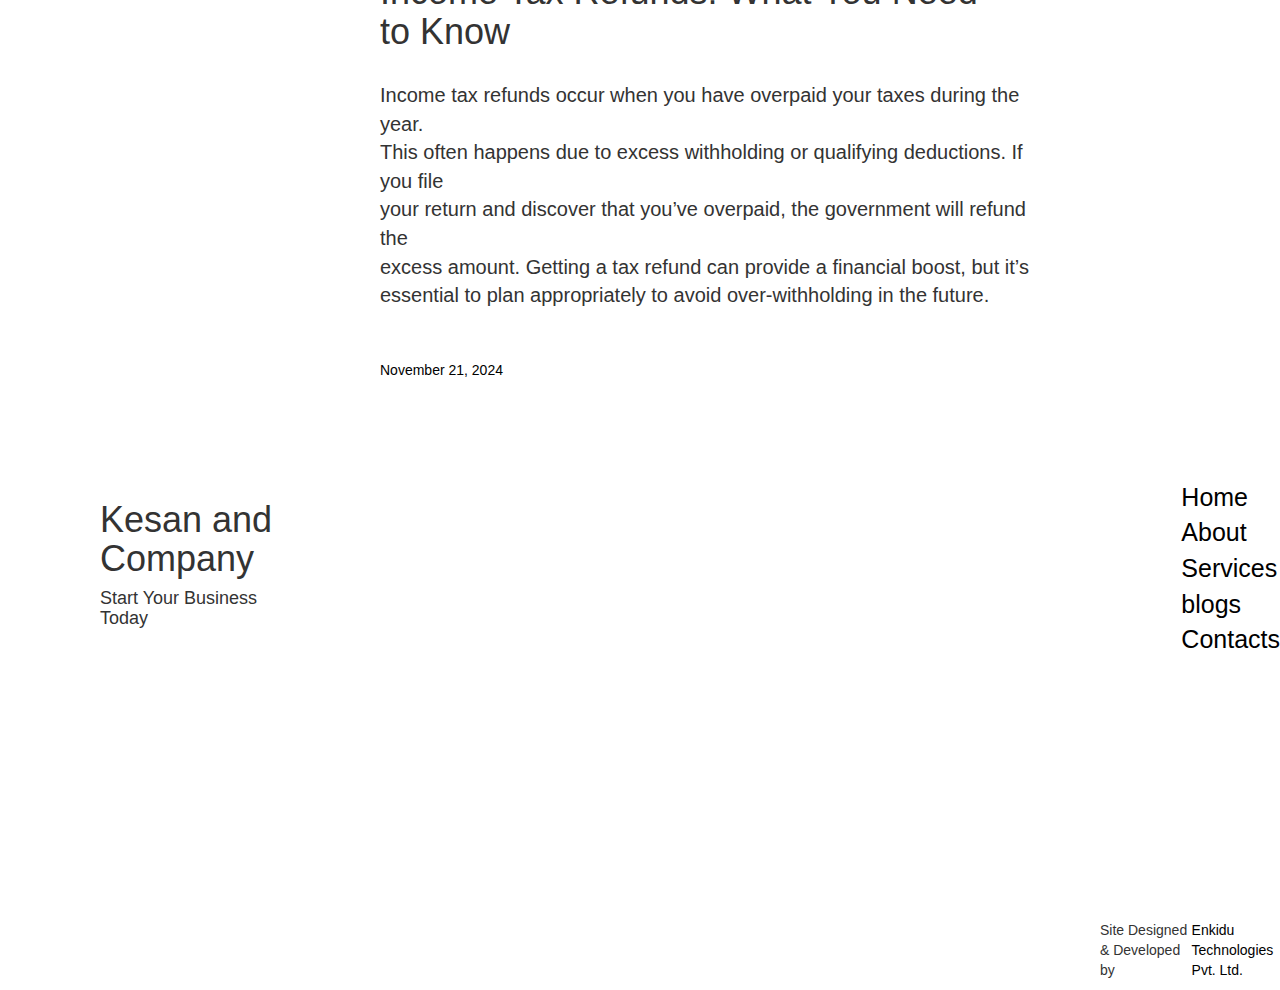
<file: income.html>
<!DOCTYPE html>
<html lang="en">
<head>
    <meta charset="UTF-8">
    <meta name="viewport" content="width=device-width, initial-scale=1.0">
    <title>income tax-Kesan and Company</title>
</head>
<link rel="stylesheet" href="index.css">
<link rel="stylesheet" href="https://cdnjs.cloudflare.com/ajax/libs/font-awesome/4.7.0/css/font-awesome.min.css">
<link rel="stylesheet" href="https://maxcdn.bootstrapcdn.com/bootstrap/3.4.1/css/bootstrap.min.css">

<body>
    <nav class="navbar">
        <div class="container"><a href="https://kesanandcompany.com/"><b style="color: black;">Kesan and Company</b></a>
        </div>
        <div class="main">
            <a class="nav-link active" aria-current="page" href="index.html" style="color: black;">Home</a>
            <a class="nav-link" href="About.html" style="color: black;">About</a>
            <a class="nav-link" href="Services.html" style="color: black;">Services</a>
            <a class="nav-link disabled" href="Blogs.html" tabindex="-1" aria-disabled="true"
                style="color: black;">blogs</a>
            <a class="nav-link disabled" href="" tabindex="-1" aria-disabled="true" style="color: black;">Contacts</a>
        </div>
    </nav>
    <div class="blogs">
        <div class="container27">
            <h1>Tag:income tax</h1>
        </div>
        <div class="container28">
            <a href="#"><img src="image28"></a>
            <a href="#" style="color:black"><h1>Understanding Income Tax: Returns and <br> Refunds Explained</h1></a>
            
        </div>
        <div class="main32">
            <h1>What is Income Tax?</h1>
            <p>Income tax is a financial charge imposed by the government on
                individuals and <br>entities based on their income or profits. The rate and
                structure of the tax can <br>
                vary widely depending on the income level and jurisdiction. Understanding
                the <br>basics of
                income tax is crucial for effective financial planning.</p>
            <h1>The Importance of Filing an Income <br> Tax Return</h1>
            <p>Filing an income tax return is a legal obligation for many taxpayers.
                This process <br>involves reporting your earnings,
                expenses, and calculating your tax liability. <br> Additionally,
                filing your income tax return accurately helps avoid penalties.
                It also <br>ensures that you can claim any tax refunds you may be eligible for,
                based on the <br> deductible expenses.</p>
            <h1>Income Tax Refunds: What You Need <br> to Know</h1>
            <p>Income tax refunds occur when you have overpaid your taxes
                during the year. <br>This often happens due to excess withholding or
                qualifying deductions. If you file <br>your return and discover that you’ve
                overpaid, the government will refund the <br> excess amount. Getting a tax
                refund can provide a financial boost, but it’s <br> essential to plan appropriately
                to avoid over-withholding in the future.</p>
    
        </div>
        <div class="main33">
            <a href="november.html" style="color: black;">November 21, 2024</a>
        </div>
        <div class="container14">
            <div class="main18">
                <footer class="footer">
                    <h1>Kesan and Company</h1>
                    <h4>Start Your Business Today</h4>
                
            </div>
            <div class="main19">
                <a href="index.html" style="color: black;">Home</a><br>
                <a href="About.html" style="color: black;">About</a><br>
                <a href="Services.html" style="color: black;">Services</a><br>
                <a href="Blogs.html" style="color: black;">blogs</a><br>
                <a href="#" style="color: black;">Contacts</a><br>
            </div>
        </div>
        <div class=" main20">
            <p>Site Designed & Developed by</p>
            <a href="Enkidu Technologies Pvt. Ltd." style="color: black;">Enkidu Technologies Pvt. Ltd.</a>
        </div>
    </footer>
</body>
</html>
</file>
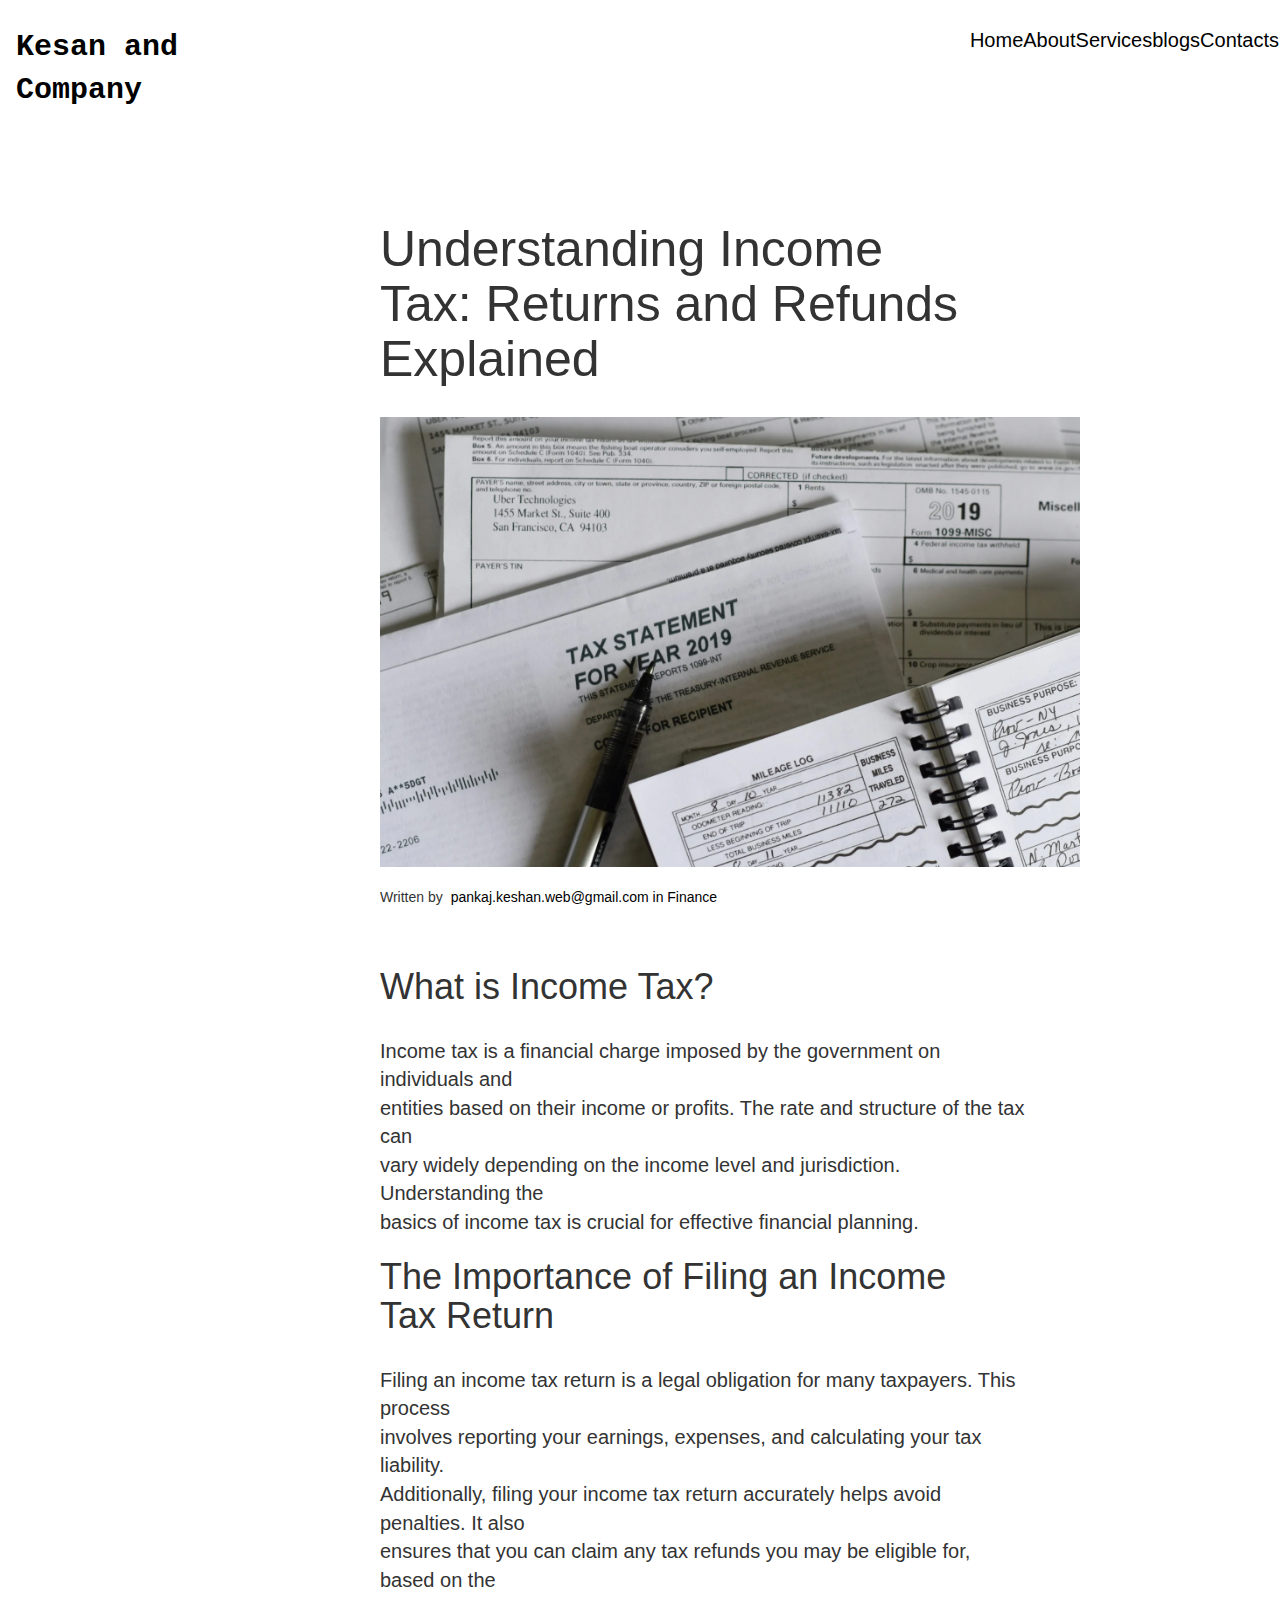
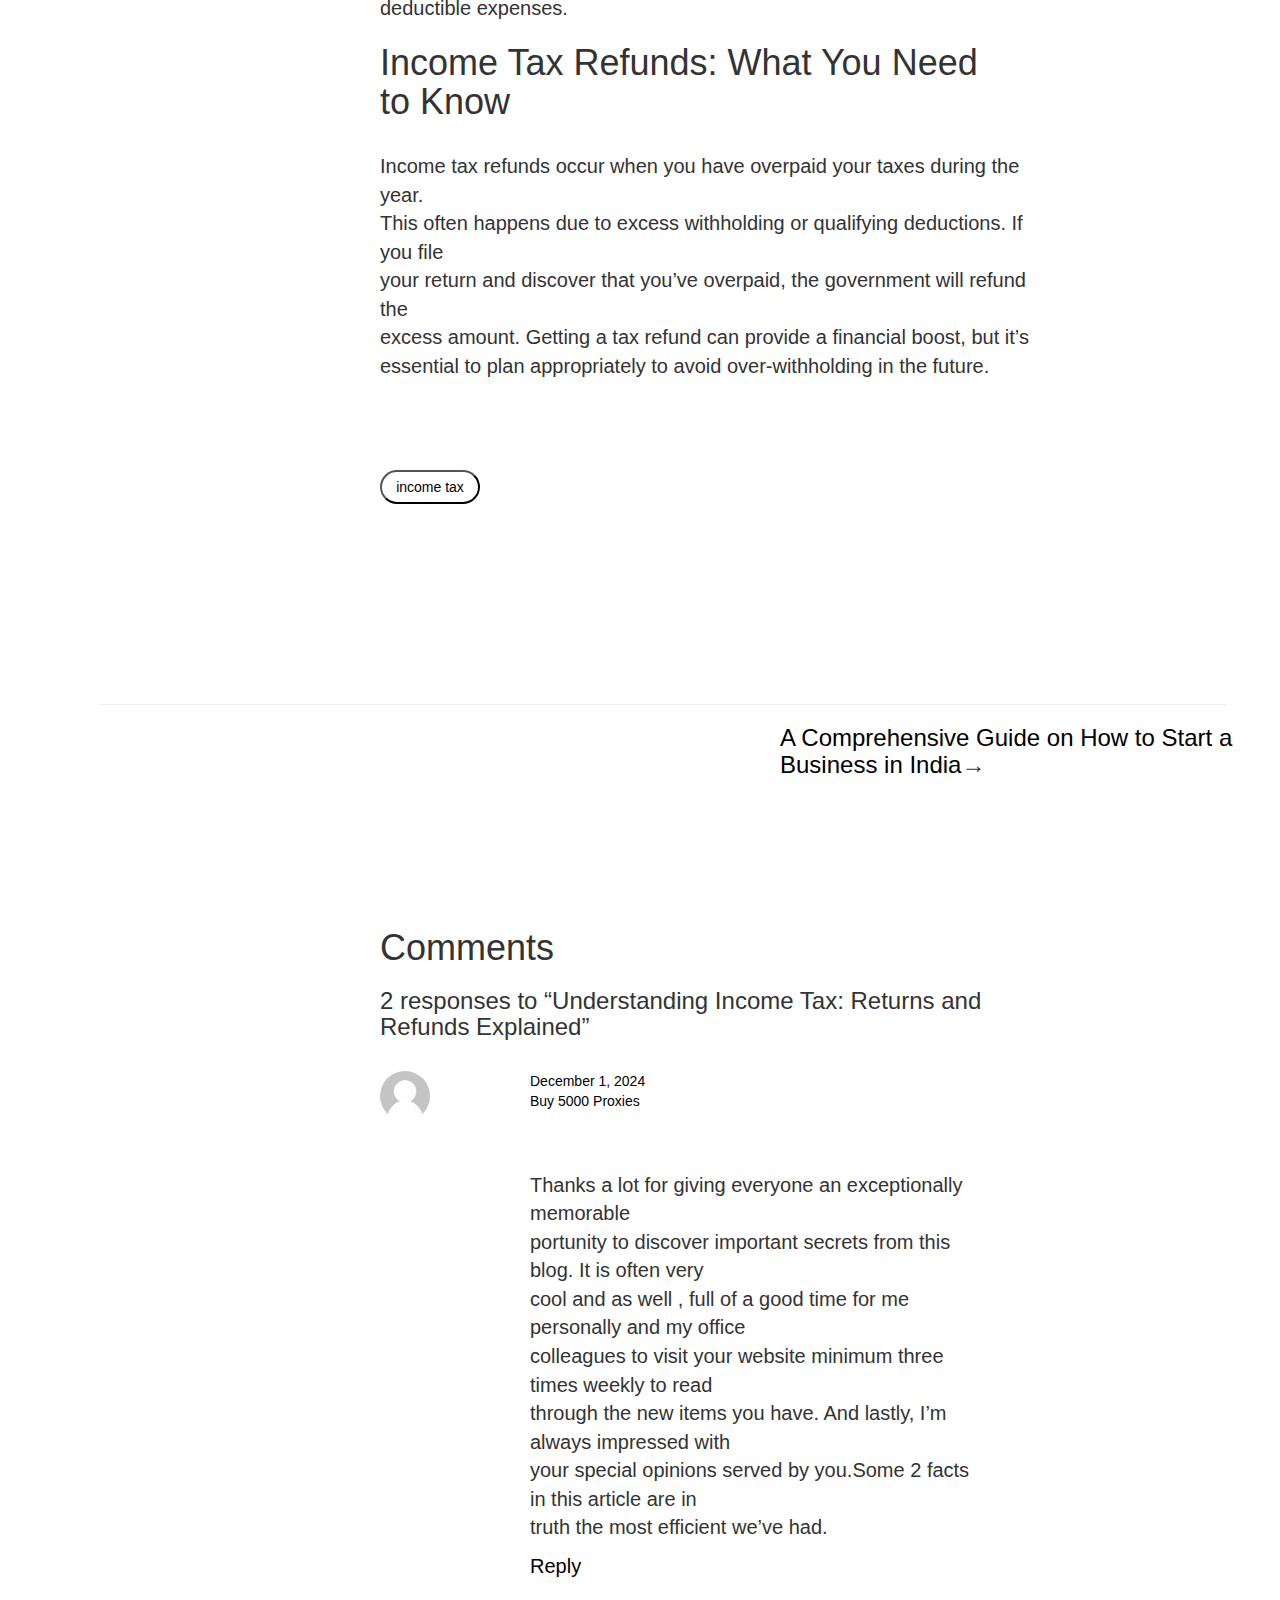
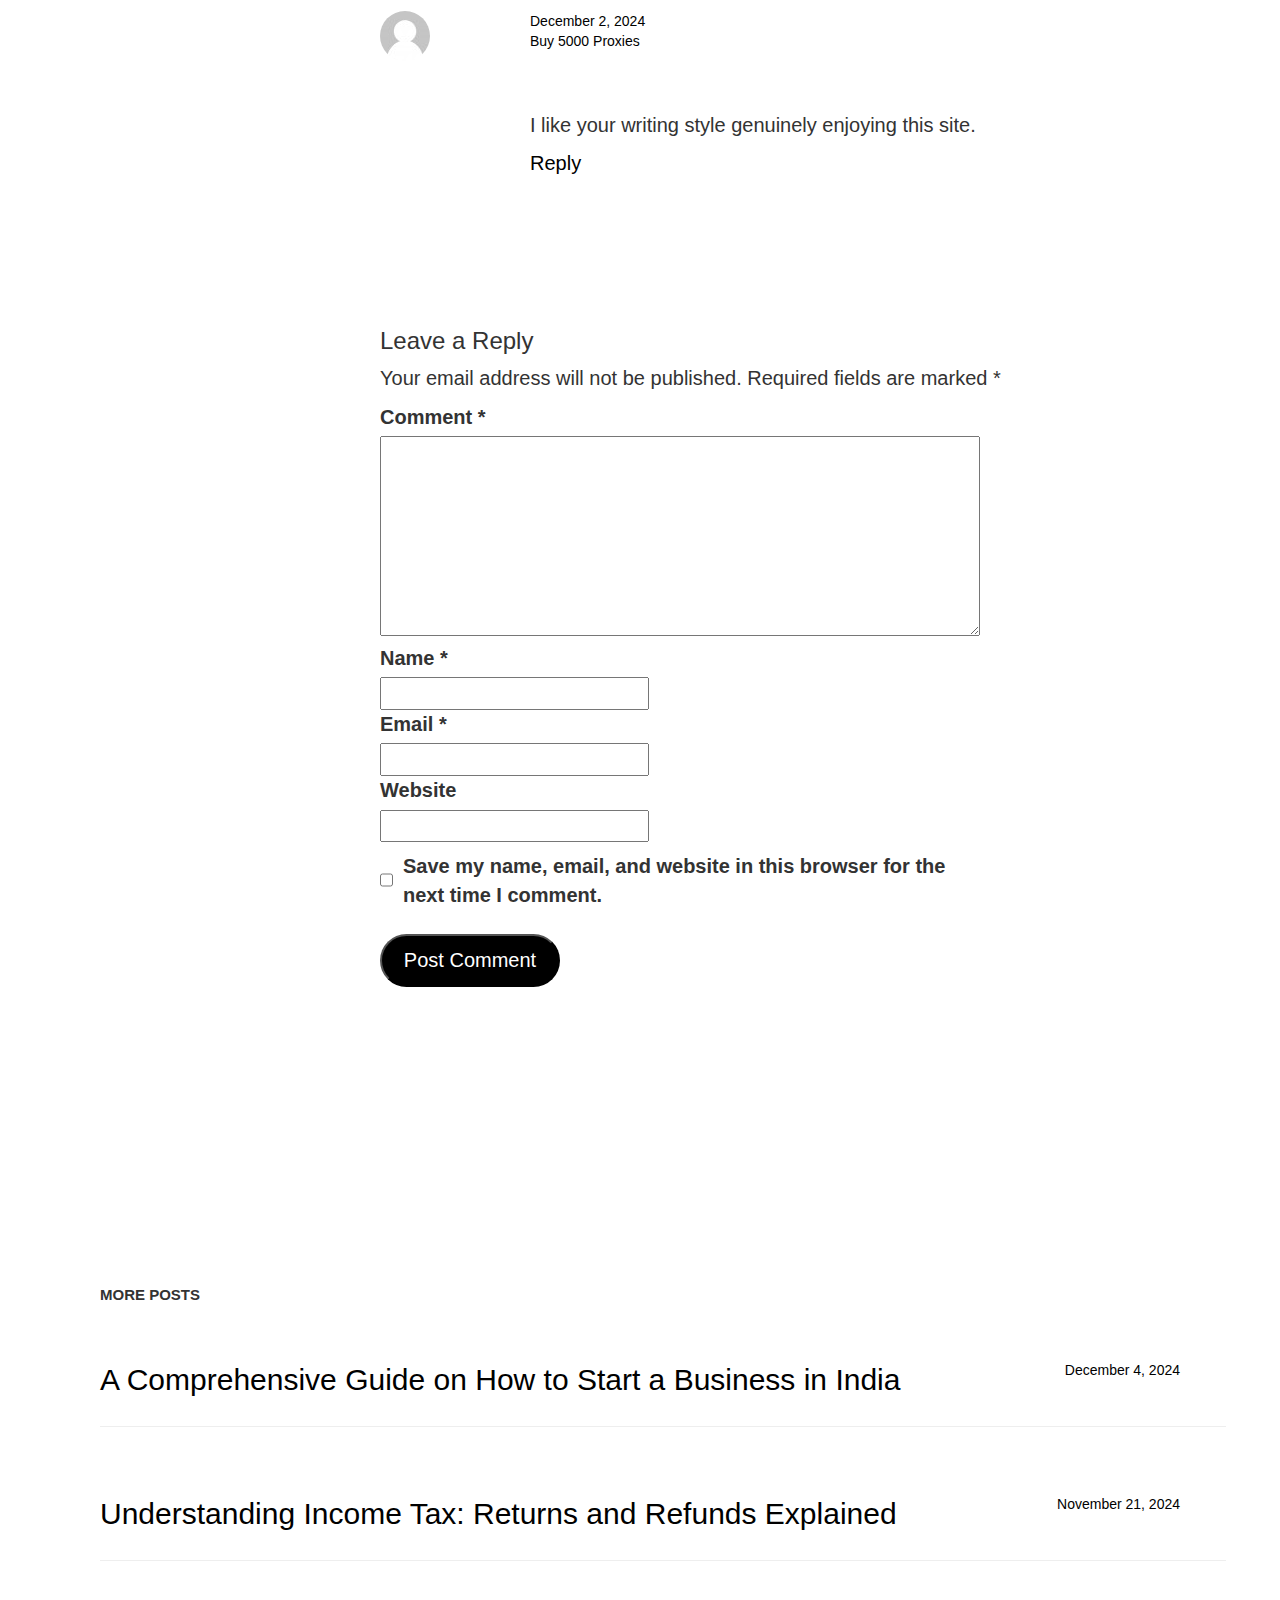
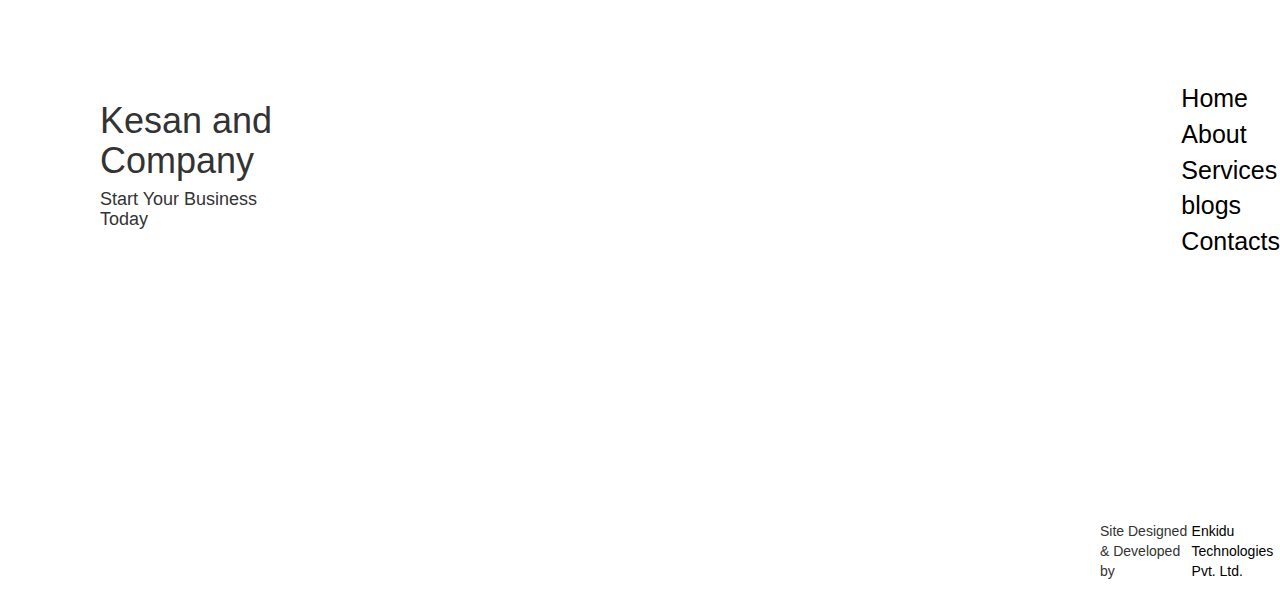
<file: november.html>
<!DOCTYPE html>
<html lang="en">

<head>
    <meta charset="UTF-8">
    <meta name="viewport" content="width=device-width, initial-scale=1.0">
    <title>Understanding Income Tax: Returns and Refunds Explained</title>
</head>
<link rel="stylesheet" href="index.css">
<link rel="stylesheet" href="https://cdnjs.cloudflare.com/ajax/libs/font-awesome/4.7.0/css/font-awesome.min.css">
<link rel="stylesheet" href="https://maxcdn.bootstrapcdn.com/bootstrap/3.4.1/css/bootstrap.min.css">

<body>
    <nav class="navbar">
        <div class="container"><a href="https://kesanandcompany.com/"><b style="color: black;">Kesan and Company</b></a>
        </div>
        <div class="main">
            <a class="nav-link active" aria-current="page" href="index.html" style="color: black;">Home</a>
            <a class="nav-link" href="About.html" style="color: black;">About</a>
            <a class="nav-link" href="Services.html" style="color: black;">Services</a>
            <a class="nav-link disabled" href="Blogs.html" tabindex="-1" aria-disabled="true"
                style="color: black;">blogs</a>
            <a class="nav-link disabled" href="contacts.html" tabindex="-1" aria-disabled="true" style="color: black;">Contacts</a>
        </div>
    </nav>
    <div class="container271">
        <h1>Understanding Income <br>Tax: Returns and Refunds <br> Explained</h1>
        <img src="image28">
    </div>
    <div class="container272">
        <p>Written by</p><a href="Author.html" style="color: black; margin-left: 8px;">pankaj.keshan.web@gmail.com
            in Finance</a>
    </div>
    <div class="main32">
        <h1>What is Income Tax?</h1>
        <p>Income tax is a financial charge imposed by the government on
            individuals and <br>entities based on their income or profits. The rate and
            structure of the tax can <br>
            vary widely depending on the income level and jurisdiction. Understanding
            the <br>basics of
            income tax is crucial for effective financial planning.</p>
        <h1>The Importance of Filing an Income <br> Tax Return</h1>
        <p>Filing an income tax return is a legal obligation for many taxpayers.
            This process <br>involves reporting your earnings,
            expenses, and calculating your tax liability. <br> Additionally,
            filing your income tax return accurately helps avoid penalties.
            It also <br>ensures that you can claim any tax refunds you may be eligible for,
            based on the <br> deductible expenses.</p>
        <h1>Income Tax Refunds: What You Need <br> to Know</h1>
        <p>Income tax refunds occur when you have overpaid your taxes
            during the year. <br>This often happens due to excess withholding or
            qualifying deductions. If you file <br>your return and discover that you’ve
            overpaid, the government will refund the <br> excess amount. Getting a tax
            refund can provide a financial boost, but it’s <br> essential to plan appropriately
            to avoid over-withholding in the future.</p>

    </div>
    <button class="button10"><a href="income.html" style="color: black;"> income tax</a></button>
    <div class="container331">

        <hr>
        <h3><a href="#" style="color: black;">A Comprehensive Guide on How to Start a Business in India</a>→</h3>
    </div>
    <div class="container332">
        <h1>Comments</h1>
        <h3>2 responses to “Understanding Income Tax: Returns and <br>Refunds Explained”</h3>
    </div>
    <div class="container3331">
        <div class="container3332">
            <img src="user">
            <a href="december.html" style="color: black; margin-left: 100px;">December 1, 2024 <br> Buy 5000 Proxies</a>
        </div>
        <div class="container3333">
            <p>Thanks a lot for giving everyone an exceptionally memorable <br>portunity to
                discover important secrets from this blog. It is often very <br>cool and
                as well , full of a good time for me personally and my office <br>
                colleagues to visit your website minimum three times weekly to
                read <br>through the new items you have. And lastly, I’m always
                impressed with <br>your special opinions served by you.Some 2 facts in this
                article are in <br> truth the most efficient
                we’ve had.</p>

            <a href="#" style="color :black">Reply</a>
        </div>
        <div class="container3332">
            <img src="user">
            <a href="december.html" style="color: black; margin-left: 100px;">December 2, 2024 <br> Buy 5000 Proxies</a>
        </div>
        <div class="container3333">
            <p>I like your writing style genuinely enjoying this site.</p>
            <a href="#" style="color :black">Reply</a>

        </div>
        <div class="container332">
            <h3>Leave a Reply</h3>
            <p>Your email address will not be published. Required fields are marked *</p>
            <div class="container344">
                <form action="">
                    <label for="comment">Comment *</label><br>
                    <textarea name="comment" id="comment" cols="30" rows="10"></textarea><br>
                    <label for="name">Name *</label><br>
                    <input type="text" name="name" id="name"><br>
                    <label for="email">Email *</label><br>
                    <input type="email" name="email" id="email"><br>
                    <label for="wesite">Website</label><br>
                    <input type="text" name="website" id="website"><br>
                </form>
            </div>
            <div class="container355">
                <input type="checkbox" name="abc" class="checkbox">
                <label for="pararaph">Save my name, email, and website in this browser for the next time I
                    comment.</label>
            </div>
            <button class="button12">Post Comment</button>

        </div>
        <div class="container36">
            <h3><b>More posts</b></h3>

            <div class="container37">
                <a href="#" style="color: black;">
                    <h2>A Comprehensive Guide on How to Start a Business in India</h2>
                </a>
                <a href="december.html" style="color: black;">
                    <h5>December 4, 2024</h5>
                </a>


            </div>
            <hr>
            <div class="container37">
                <a href="#" style="color: black;">
                    <h2>Understanding Income Tax: Returns and Refunds Explained</h2>
                </a>
                <a href="november.html" style="color: black;">
                    <h5>November 21, 2024</h5>
                </a>
            </div>
            <hr>
        </div>
        <div class="container14">
            <div class="main18">
                <footer class="footer">
                    <h1>Kesan and Company</h1>
                    <h4>Start Your Business Today</h4>
                
            </div>
            <div class="main19">
                <a href="index.html" style="color: black;">Home</a><br>
                <a href="About.html" style="color: black;">About</a><br>
                <a href="Services.html" style="color: black;">Services</a><br>
                <a href="Blogs.html" style="color: black;">blogs</a><br>
                <a href="contacts.html" style="color: black;">Contacts</a><br>
            </div>
        </div>
        <div class=" main20">
            <p>Site Designed & Developed by</p>
            <a href="Enkidu Technologies Pvt. Ltd." style="color: black;">Enkidu Technologies Pvt. Ltd.</a>
        </div>
    </footer>



</body>

</html>
</file>
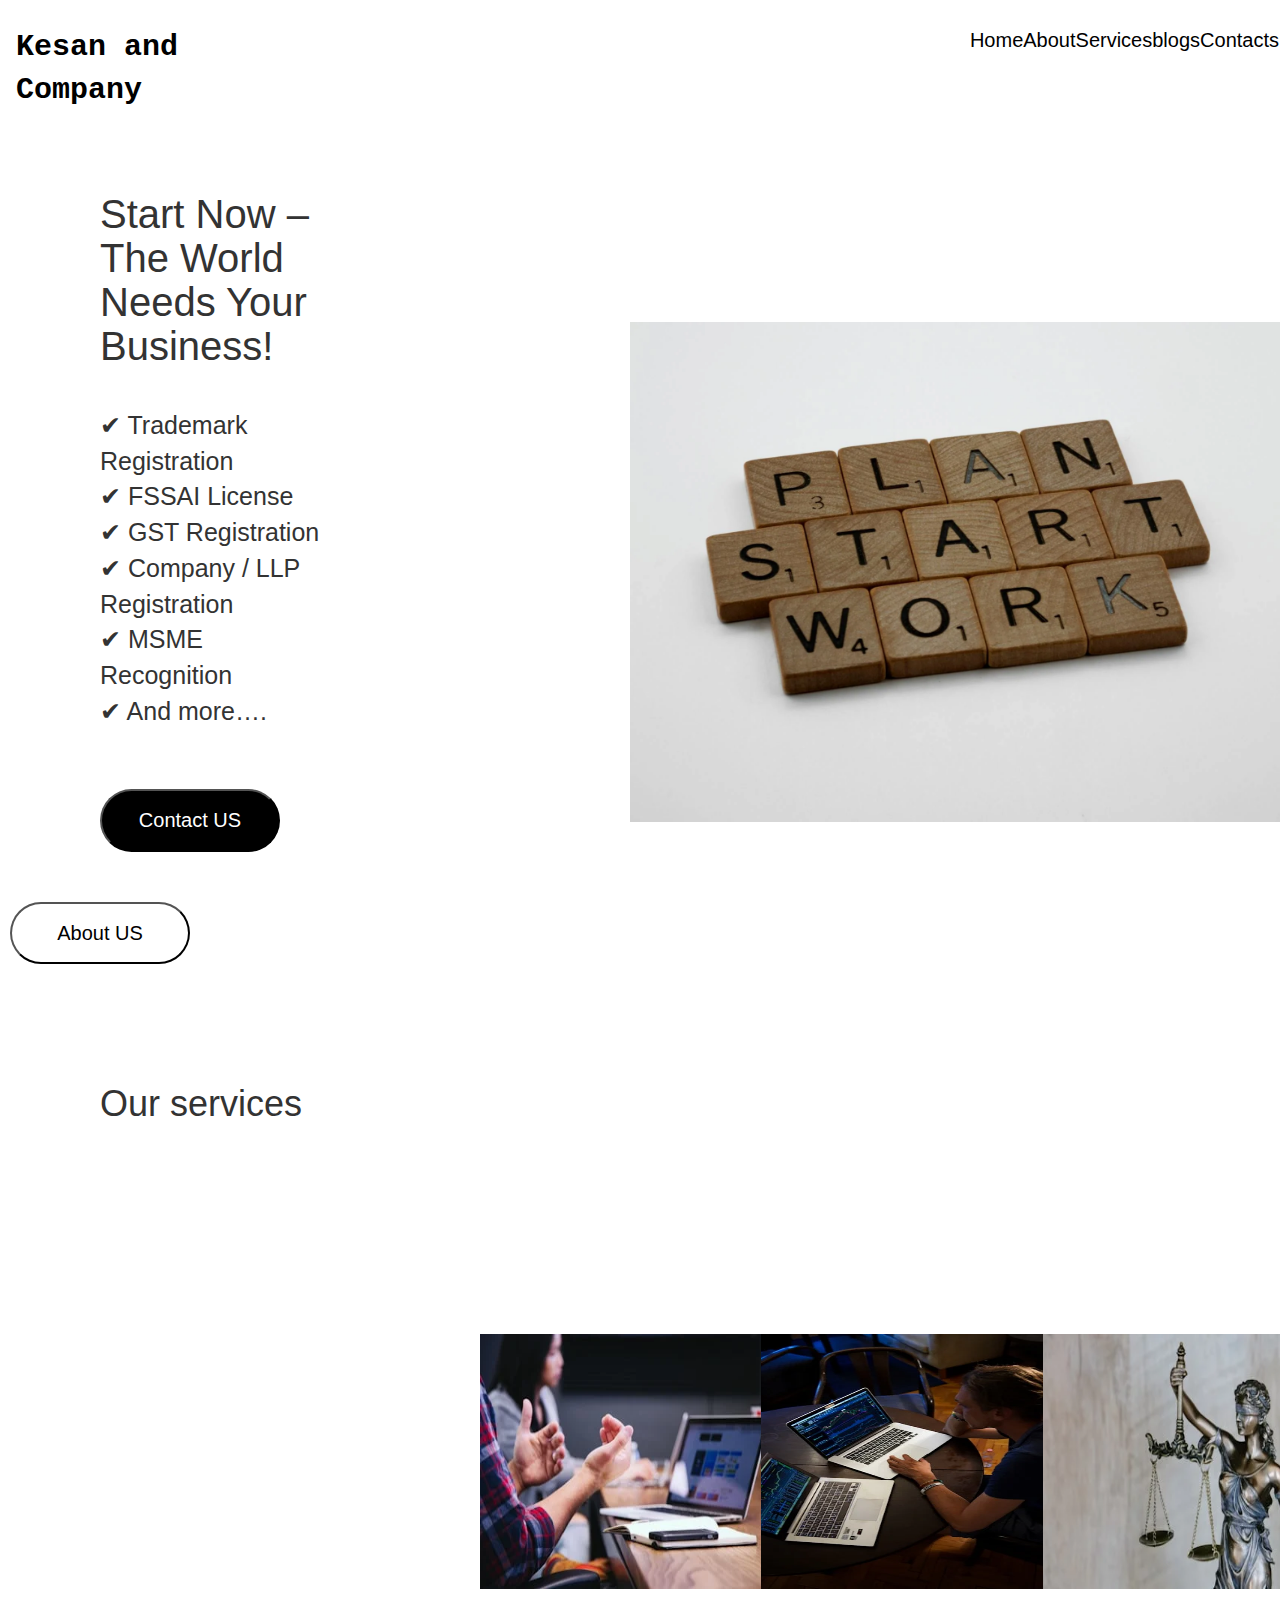
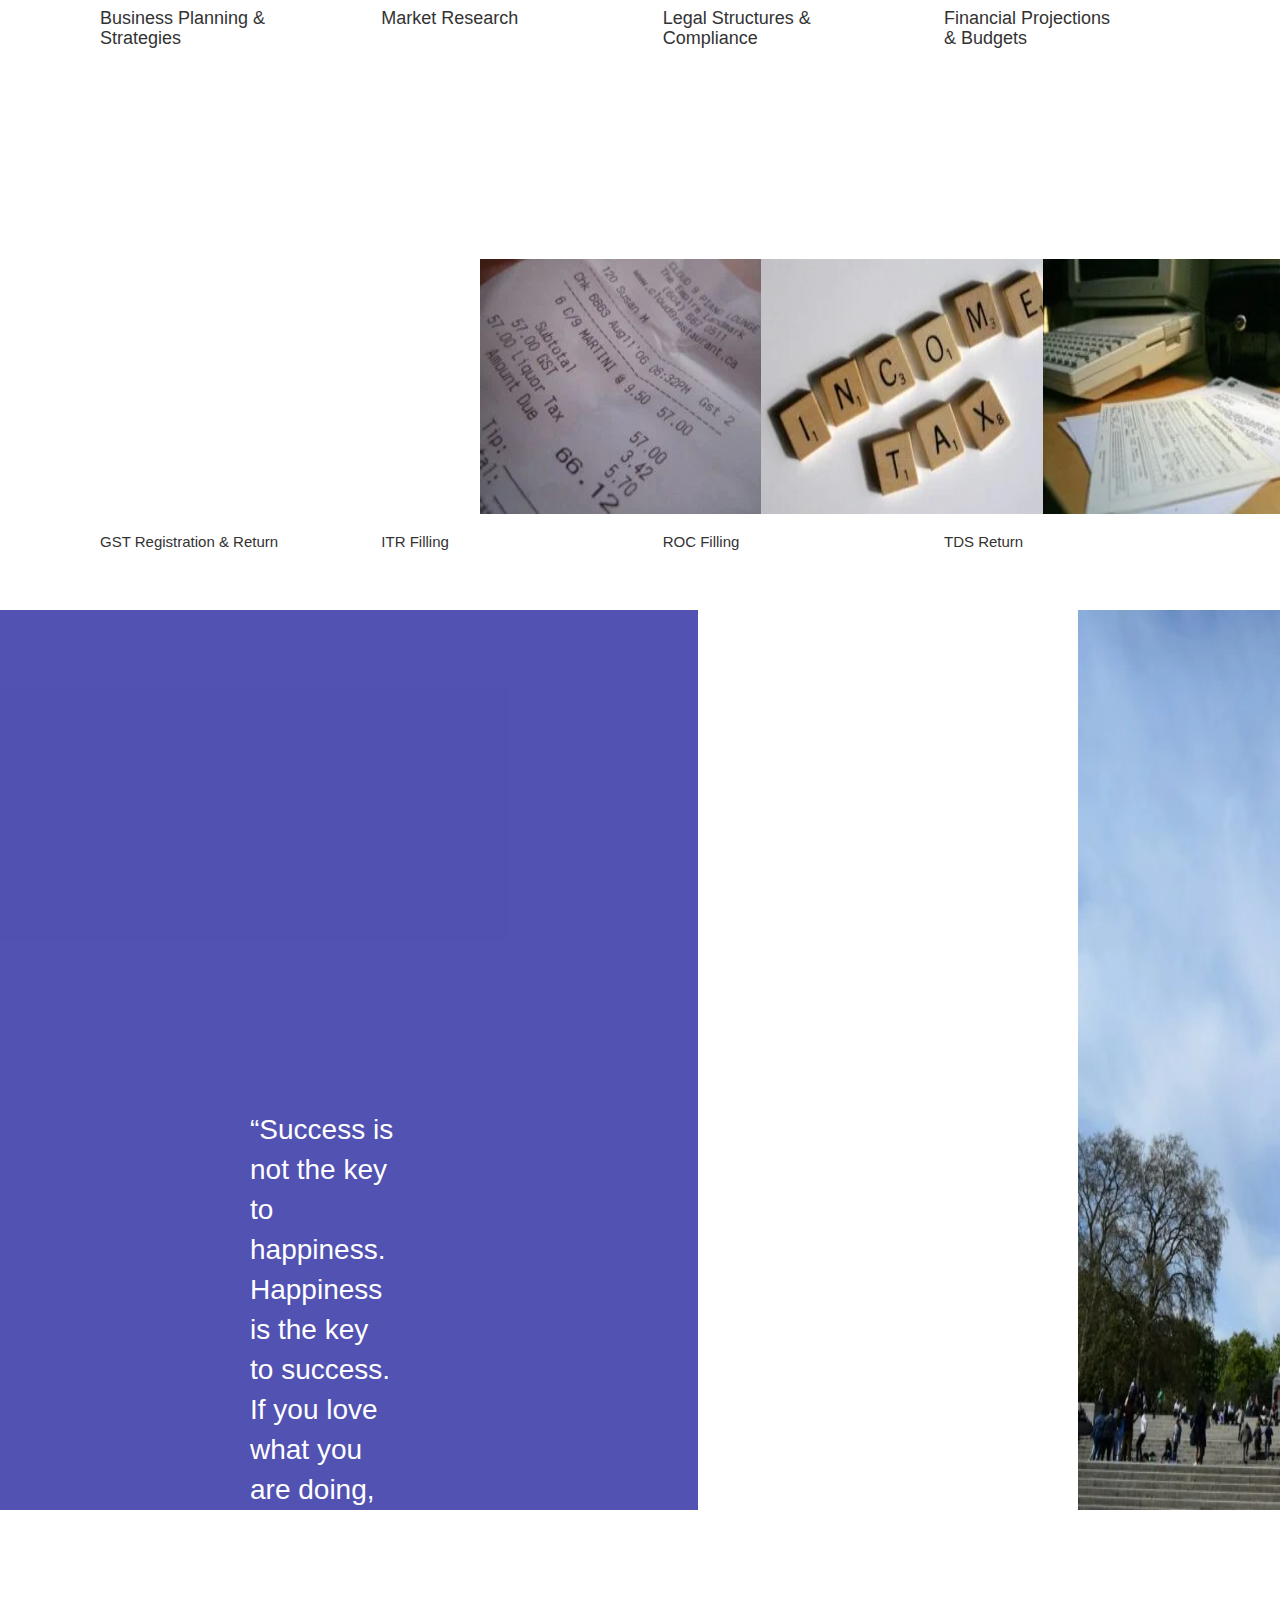
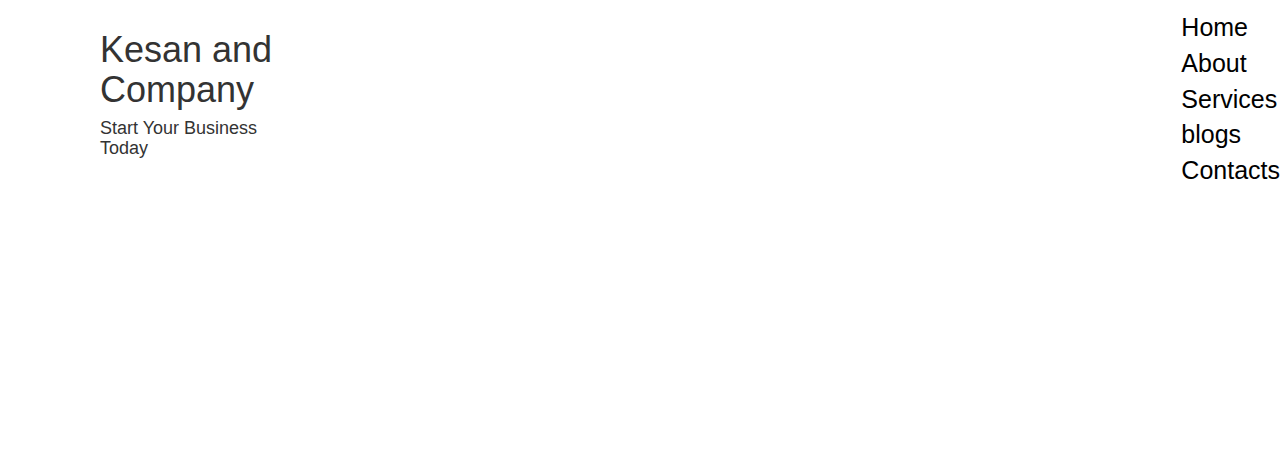
<file: Services.html>
<!DOCTYPE html>
<html lang="en">

<head>
    <meta charset="UTF-8">
    <meta name="viewport" content="width=device-width, initial-scale=1.0">
    <title>Services-Kesan and Company</title>
</head>
<link rel="stylesheet" href="index.css">
<link rel="stylesheet" href="https://cdnjs.cloudflare.com/ajax/libs/font-awesome/4.7.0/css/font-awesome.min.css">
<link rel="stylesheet" href="https://maxcdn.bootstrapcdn.com/bootstrap/3.4.1/css/bootstrap.min.css">

<body>
    <nav class="navbar">
        <div class="container"><a href="https://kesanandcompany.com/"><b style="color: black;">Kesan and Company</b></a></div>
        <div class="main">
            <a class="nav-link active" aria-current="page" href="#" style="color: black;">Home</a>
            <a class="nav-link" href="About.html" style="color: black;">About</a>
            <a class="nav-link" href="Services.html" style="color: black;">Services</a>
            <a class="nav-link disabled" href="Blogs.html" tabindex="-1" aria-disabled="true" style="color: black;">blogs</a>
            <a class="nav-link disabled" href="contacts.html" tabindex="-1" aria-disabled="true" style="color: black;">Contacts</a>
        </div>
    </nav>
    <div class="container24">
        <div class="main23">
            <h1>Start Now – The World <br>Needs Your Business!</h1>

            <ul>
                <ol>✔ Trademark Registration</ol>
                <ol>✔ FSSAI License</ol>
                <ol>✔ GST Registration</ol>
                <ol>✔ Company / LLP Registration</ol>
                <ol>✔ MSME Recognition</ol>
                <ol>✔ And more….</ol>
            </ul>
            <button class="button6">Contact US</button>
            <button class="button7">About US</button>
        </div>
        <div class="main24">
            <img src="image16">

        </div>
    </div>
    <div class="container25">
        <h1>Our services</h1>
    </div>
    <div class="main25">
        <div class="card" style="width: 18rem;">
            <img src="image17" class="card-img-top">
            <div class="card-body">
                <h1 class="card-title">Business Planning & Strategies</h1>
            </div>
        </div>
        <div class="card" style="width: 18rem;">
            <img src="image18" class="card-img-top">
            <div class="card-body">
                <h1 class="card-title">Market Research</h1>
            </div>
        </div>
        <div class="card" style="width: 18rem;">
            <img src="image19" class="card-img-top">
            <div class="card-body">
                <h1 class="card-title">Legal Structures & Compliance</h1>
            </div>
        </div>
        <div class="card" style="width: 18rem;">
            <img src="image20" class="card-img-top">
            <div class="card-body">
                <h1 class="card-title">Financial Projections & Budgets</h1>
            </div>
        </div>
    </div>
    <div class="main26">
        <div class="card" style="width: 18rem;">
            <img src="image21" class="card-img-top">
            <div class="card-body">
                <h1 class="card-title">GST Registration & Return</h1>
            </div>
        </div>
        <div class="card" style="width: 18rem;">
            <img src="image22" class="card-img-top">
            <div class="card-body">
                <h1 class="card-title">ITR Filling</h1>
            </div>
        </div>
        <div class="card" style="width: 18rem;">
            <img src="image23" class="card-img-top">
            <div class="card-body">
                <h1 class="card-title">ROC Filling</h1>
            </div>
        </div>
        <div class="card" style="width: 18rem;">
            <img src="image24" class="card-img-top">
            <div class="card-body">
                <h1 class="card-title">TDS Return</h1>
            </div>
        </div>
    </div>
    <div class="container26">

        <div class="main27">
            <p>“Success is not the key to happiness.
                Happiness is the key to success.
                If you love what you are doing,
                you will be successful.” – Albert Schweitzer</p>
                
        </div>
        <div class="main208">
            <img src="image25">
        </div>
        


    </div>
    <div class="container14">
        <div class="main18">
            <footer class="footer">
                <h1>Kesan and Company</h1>
                <h4>Start Your Business Today</h4>
          
        </div>
        <div class="main19">
            <a href="index.html" style="color: black;">Home</a><br>
            <a href="About.html" style="color: black;">About</a><br>
            <a href="Services.html" style="color: black;">Services</a><br>
            <a href="Blogs.html" style="color: black;">blogs</a><br>
            <a href="contacts.html" style="color: black;">Contacts</a><br>
        </div>
    </div>
</footer>



</body>

</html>
</file>
<file: index.css>
*{
    margin: 0;
    padding: 0;
    box-sizing: border-box;
}
body{
    width: 100%;

}
.navbar{
    background-color:white;
    width: 100%;
    height: 8vh;
    font-size: 20px;
    color: black;
    display: flex;
    justify-content: space-around;
  
}
.container{
    display: flex;
    justify-content: space-around;
    width: 100%;
    text-decoration: none;
    margin-top: 25px;
    margin-right: 700px;
    font-size: 30px;
    font-family: 'Courier New', Courier, monospace;
    color: black;
}
.main{
    display: flex;
    justify-content: space-around;
    width: 100%;
    margin-top: 25px;
    margin-left: 700px;
    color: black;
}
.container2{
    width: 100%;
    height: 100vh;
    background-color: hsla(240, 45%, 46%, 0.911);
    
}
.main2{
    display: flex;
    justify-content: space-around;
}
.main2 img{
    width: 50%;
    height: 50%;
    margin-top: 200px;
    margin-left: 300px;

}
.main2 h1{
    width: 100%;
    font-size: 60px;
    margin-top: 100px;
    margin-left: 200px;
    color: white;

}
.main2 p{
    width: 100%;
    font-size: 35px;
    margin-top: 20px;
    margin-left: 200px;
    color: azure;
    font-family:Verdana, Geneva, Tahoma, sans-serif;
}
.button{
    margin-top: 40px;
    margin-left: 200px;
    font-size: 20px;
    color: black;
    border-width: 0;
    border-radius: 100px;
    background-color: white;
    padding: 20px;
    width: 200px;
    
}
.container5{
    background-color:whitesmoke;
    width: 100%;
    height: 100vh;
    display: flex;
    justify-content: space-around;
}
.img1{
    width:400px;
    margin-left:50px;
    margin-top:150px;

}
.main33 img{
    margin-top: 250px;
    margin-left: 20px;
    height: 50vh;
    width: 200px;
    
    
    
}
.button2{
    color: black;
    border-width: 0;
    border-radius: 100px;
    background-color: whitesmoke;
    padding: 5px;
    width: 120px;
    border: 2px solid black;
    margin-top: 150px;

}
.main4 h1{
    width: 100%;
    color: hsl(240, 46%, 37%);
    text-transform: none;
    font-size:50px;
    font-weight: 50px;
}
.main4 h2{
    width: 100%;
    font-size: 29px;
    margin-top: 20px;
    color:hsl(240, 46%, 37%);
    font-family:Verdana, Geneva, Tahoma, sans-serif;
}
.main4 p{
    font-size: 26px;
    margin-top: 20px;
    margin-right: 50px;;
    font-family:Cambria, Cochin, Georgia, Times, 'Times New Roman', serif;
   
}
.main4{
    margin-left:150px;
}
.container6 h1{
    font-size: 60px;
    margin-left: 100px;
    margin-top: 80px;
}
.container61 hr{
    margin-top: 60px;
    width: 85%;
    margin-left: 100px;
}
.container61 h1{
    font-size: 30px;
    margin-left: 100px;
    margin-top: 20px;
}
.main5{
    display: flex;
   font-size: 20px;

}
.main5 img{
   margin-left: 158px;
   margin-bottom: 30px;

}
.main5 p{
    margin-left: 100px;
}
.main5 span{
    margin-left: 50px;
}
.main7{
    display: flex;
    margin-left: 600px;
    font-size: 20px;
    margin-top: 100px;

}
.main7 p{
    margin-left: 45px;

}
.main8{
    display: flex;
    margin-left: 700px;
   
    font-size: 20px;

}
.main8 p{
    margin-left: 50px;
}
.main9{
    display: flex;
    
    margin-left: 700px;

    font-size: 20px;
    margin-top: 30px;
   }
.main9 p{
    margin-left: 50px;
}
.container7 hr{
    margin-top: 100px;
    width: 85%;
    margin-left: 100px;
}
.container7 h1{
    font-size: 30px;
    margin-left: 100px;
}
.main10{
    display: flex;
   font-size: 20px;

}
.main10 img{
   margin-left: 170px;

}
.main10 p{
    margin-left: 100px;
}
.main10 span{
    margin-left: 50px;
}
.main11{
    display: flex;
    
    margin-left: 700px;

    font-size: 20px;
    margin-top: 30px;
   }
.main11 p{
    margin-left: 50px;
}
.main12{
    display: flex;
    
    margin-left: 700px;

    font-size: 20px;
    margin-top: 30px;
   }
.main12 p{
    margin-left: 50px;
}
.container8 h1{
    margin-left: 630px;
    margin-top: 100px;

}
.container9{
    width: 85%;
    
}
.main13{
    display: flex;
    margin-left: 500px;
    margin-top: 100px;
    font-size: 20px;
    justify-content: space-between;  
}
.main13 input{
    margin: 20px;
    width: 300px;
    height: 8vh;

    
}
.main14{
    margin-left: 500px;
}
.main14 input{
    margin: 20px;
    width: 650px;
    height: 8vh;
}
.main14 textarea{
    width: 650px;
    margin: 20px;
    height: 25vh;
}
.button3{
    margin-top: 30px;
    margin-left: 10px;
    font-size: 20px;
    color: white;
    border-width: 0;
    border-radius: 100px;
    background-color: hsl(227, 92%, 21%);
    padding: 15px;
    width: 120px;
    
}
.container10 h1{
    margin-left: 100px;

}
.container11{
    display: flex;
    justify-content: space-between;
    margin-top: 50px;
   margin-left: 100px;
   margin-right: 330px;

}
 .container11 h1{
    font-size: 25px;
    width: 500px;
    margin-top: 50px;
    font-family: Cambria, Cochin, Georgia, Times, 'Times New Roman', serif;
 }
 .container11 p{
    font-size: 18px;
    width: 500px;
    margin-top: 20px;
    font-family: Cambria, Cochin, Georgia, Times, 'Times New Roman', serif;
 }
 .container11 img{
    width: 400px;
    height: 300px;
    margin-top: 20px;
 }
 .container12{
    width: 100%;
 }
 .main15  input{
    margin-top: 120px;
    margin-left: 100px;
    border-radius: 100px;
    padding: 8px;
    font-size: 15px;
 }
 .main16{
    display: flex;
    margin-left: 100px;
 }
 .main16 h1{
    margin-top: 200px;
    font-size: 50px;

 }
 .main16 img{
    margin-left: 350px;
    width: 400px;
    height: 400px;
    margin-bottom: 100px;
 }
 .container13{
    background-color:hsla(240, 67%, 24%, 0.861) ;
    text-align: center;
    width: 100%;
    height: 70vh;
    padding: 100px;
    
 }
 .container13 h1{
     color: white;
     font-size: 40px;
 }
 .container13 p{
    color: white;
    font-size: 30px;
    margin-left: 100px;
    margin-top: 20px;
    
 }
 .button4{
    color: black;
    background-color: white;
    padding: 20px;
    border-radius: 100px;
    margin-top: 90px;
    width: 200px;
    font-size: 20px;
 }
 .container14{
     display: flex;
     width: 100%;
     min-height: 60vh;


 }
 .main18{
    margin-top: 100px;
    margin-left: 100px;
 }
 .main19{
    margin-left: 900px;
    margin-top: 100px;
    font-size: 25px;
}
.main20{
    display: flex;
    margin-left: 1100px;
}
.container20{
    display: flex;
    justify-content: space-around;
    width: 100%;
    text-decoration: none;
    margin-top: 25px;
    font-size: 30px;
    font-family: 'Courier New', Courier, monospace;
    color: black;

}

.container21{
    width: 100%;
    background-color: hsla(240, 45%, 46%, 0.911);
    text-transform: uppercase;
    margin-top: 20px;
    box-shadow: rgb(2, 2, 62);
}
.container21 h1{
    color: white;
    font-size: 150px;
    margin-left: 300px;
    padding-top: 40px;
    text-transform: uppercase;
    text-shadow: 5px 5px 5px #0000ff85;
    text-decoration: none;

}
.container21 h2{
    color: white;
    font-size: 90px;
    margin-left: 350px;
    text-transform: uppercase;
    text-shadow: 5px 5px 5px #0000ff85;

}

.container21 p{
    color: white;
    width: 80%;
    font-size: 90px;
    text-align: center;
    margin-left: 180px;
    text-transform: uppercase;
    text-shadow: 2px 5px 5px #0000ff85;

}
.container21 h3{
    color: white;
    font-size: 150px;
    margin-left: 480px;
    text-transform: uppercase;
    text-shadow: 5px 5px 5px #0000ff85;

    
}
.span1{
    margin-left: 1100px;
    font-size: 90px;
    font-weight: 0;
    font-family:'Times New Roman', Times, serif ;
    text-shadow: 5px 5px 5px #0000ff85;
    color: white;
    text-transform: uppercase;
}
.span2{
    margin-left: 850px;
    font-size: 90px;
    font-weight: 0;
    font-family:'Times New Roman', Times, serif ;
    text-shadow: 5px 5px 5px hsla(240, 100%, 50%, 0.41);
    color: white;
    text-transform: uppercase;
}
.span3{
    margin-left: 700px;
    font-size: 150px;
    color: white;
}
.span4{
    margin-left: 300px;
    font-size: 150px;
    color: white;
}
.container22 h1{
    margin-top: 80px;
    margin-left: 100px;

}
.main21{
    display: flex;
    margin-left: 100px;
}
.main21 p{
    margin-top: 80px;
    font-size: 20px;
    font-family: 'Times New Roman', Times, serif;
}
.container22 img{
    margin-left: 120px;
}
.main22{
    display: flex;
    justify-content: space-around;
    margin-top: 100px;
    width: 100%;
    
}
.main22 p{
    font-size: 20px;
    font-family: 'Times New Roman', Times, serif;
    margin-right: 50px;
    margin-left: 350px;
    width: 100%;


}
.main22 h1{
    font-size: 30px;
    width: 100%;
    margin-left: 100px;
}
.button4{
    border-radius: 100px;
    background-color:#1111d383;
    color: white;
    margin-left: 1000px;
    

}
.container23 img{
    margin-left: 100px;
    width: 600px;
    
}
.container23 h2{
    margin-left: 500px;
    margin-top: 80px;
    font-size: 50px;
}
.container23 span{
    margin-left: 650px;
    font-size: 50px;
}
.button5{
    border-radius: 100px;
    background-color:black;
    color: white;
   margin-top: 50px;
   font-size: 20px;
   padding: 20px;
   width: 200px;
   margin-left: 650px;
}
.container24{
    width: 100%;
    margin-top: 100px;
    display: flex;
}
.container24 h1{
    font-size:40px;
    /* margin-top: 100px; */
    margin-left: 100px;
}
.container24 img{
    display: flex;
    width: 650px;
    height: 500px;
    margin-left: 290px;
}
.container24 ul{
    margin-top: 40px;
    margin-left: 100px;
    font-size: 25px;
}
.button6{
    border-radius: 100px;
    background-color:black;
    color: white;
   margin-top: 50px;
   font-size: 20px;
   padding: 15px;
   width: 180px;
   margin-left: 100px;
}
.button7{
    border-radius: 100px;
    background-color:white;
    color:black;
   margin-top: 50px;
   font-size: 20px;
   padding: 15px;
   width: 180px;
   margin-left: 10px;
}
.container25{
    width: 100%;
    margin-top: 100px;
    display: flex;
}
.container25 h1{
    margin-left: 100px;
}
.main25{
    display: flex;
    justify-content: space-between;
    margin-left: 100px;
    margin-right: 330px;
    width: 80%;
    margin-top: 50px;
}
.main25 img{
    width: 300px;
    height: 255px;
    margin-right: 330px;
}
.main25 h1{
    font-size: 18px;
    font-family: 'Segoe UI', Tahoma, Geneva, Verdana, sans-serif;
}
.main26{
    display: flex;
    justify-content: space-between;
    margin-left: 100px;
    margin-right: 330px;
    width: 80%;
    margin-top: 50px;

}
.main26 img{
    width: 300px;
    height: 255px;
    margin-right: 330px;
}
.main26 h1{
    font-size: 15px;
    font-family: 'Segoe UI', Tahoma, Geneva, Verdana, sans-serif;
}
.container26{
    width: 100%;
    display: flex;

}
.container26 img{
    width: 800px;
    margin-top: 50px;
    height: 100vh;

}
.main27{
    width: 100%;
    height: 100vh;
    background-color: hsla(240, 45%, 46%, 0.911);
    margin-top: 50px;
    padding: 200px;
}
.main27 p{
    font-size: 28px;
    font-weight: 0;
    font-family: Verdana, Geneva, Tahoma, sans-serif;
    color: white;
    padding-top: 300px;
    padding-right: 100px;
    margin-left: 50px;

}
.blogs{
    width: 100%;
}
.container27{
    width: 100%;
}
.container27 h1{
    font-size: 40px;
    margin-left: 400px;
    margin-top: 100px;
    font-weight: 0;
    font-family: Verdana, Geneva, Tahoma, sans-serif;
}
.container28 img{
    text-align: center;
    width: 800px;
    margin-left: 400px;
    margin-top: 60px;
    border: 2px solid black;
}
.container28 h1{
    margin-left: 400px;
    font-size: 41px;
    margin-top: 20px;
}
.container29 {
    margin-top: 30px;

}
.container29 a{
    font-size: 35px;
    color: black;
    margin-left: 370px;
    margin-right: 250px;
    padding: 20px;

}
.container29 span{
    margin-left: 380px;
}
.container29 h1{
    margin-left: 380px;
    margin-right: 250px;
}
.container29 p{
    margin-left: 380px;
    font-size: 20px;
    margin-top: 30px;
    margin-right: 250px;
}
.container29 ul{
    margin-left: 400px;
    margin-right: 380px;
    list-style-type: circle;
    font-size: 18px;
    padding: 50px;
}

.container30{
    margin-top: 40px;
}
.container30 a{
    margin-left: 380px;
    margin-top: 50px;
}
 img{
    width: 700px;
    height: 450px;
    margin-top: 150px;
    margin-left: 380px;
    border: 2px solid black;
}
.main32 a{
    font-size: 35px;
    color: black;
    margin-left: 370px;
    margin-right: 250px;
    padding: 20px;
    margin-top: 50px;
}
.main32{
    margin-top: 50px;
}
.main32 span{
    margin-left: 380px;
    margin-top: 100px;
}
.main32 h1{
    margin-left: 380px;
    margin-right: 250px;
}
.main32 p{
    margin-left: 380px;
    font-size: 20px;
    margin-top: 30px;
    margin-right: 250px;
    
}
.main33{
    margin-top: 50px;
}
.main33 a{
    margin-left: 380px;
    margin-top: 50px;
}
.container291 {
    margin-top: 30px;

}
.container291 a{
    font-size: 35px;
    color: black;
    margin-left: 370px;
    margin-right: 250px;
    padding: 20px;

}
.container291 span{
    margin-left: 380px;
}
.container291 h1{
    margin-left: 380px;
    margin-right: 250px;
}
.container291 p{
    margin-left: 380px;
    font-size: 20px;
    margin-top: 30px;
    margin-right: 250px;
}
.container291 ul{
    margin-left: 400px;
    margin-right: 380px;
    font-size: 18px;
    padding: 50px;
}
.button8{
    margin-left: 380px;
    margin-top: 50px;
    border-radius: 100px;
    padding: 10px;
    color: black;
    background-color: white;
    width: 150px;
    font-size: 15px;
}
.container32{
    margin-top: 200px;
    width: 80%;
}
.container32 a{
    margin-top: 100px;
    margin-left: 50px;
    font-size: 18px;
    font-family: Verdana, Geneva, Tahoma, sans-serif;
}
.container33 h1{
    margin-top: 150px;
    margin-left: 420px;
}
.container33 h3{
    margin-top: 90px;
    margin-left: 420px;
}
.container33 p{
    margin-top: 20px;
    margin-left: 420px;
    font-size: 15px;
}
/* .container33{
    margin-left: 380px;
} */
.container34{
    margin-top: 20px;
    margin-left: 420px;
    margin-right: 300px;
    padding: 10px;
}
.container34 label{
    margin-top: 20px;
}
.container34 input{
    width: 600px;
    height: 50px;
    padding: 10px;

}
.container34 textarea{
    width: 600px;
    height: 200px;
    padding: 10px;
}

.container35{
    display: flex;
    
}
.container35 label{
    margin-right: 300px;
    margin-left: 10px;
    margin-top: 20px;

}
#checkbox{
    margin-left: 430px;
    margin-top: 15px;
   
}
.button9{
    border-radius: 100px;
    background-color:black;
    color: white;
   margin-top: 20px;
   font-size: 20px;
   padding: 10px;
   width: 180px;
   margin-left: 420px;
}
.container36 h3{
    margin-left: 100px;
    text-transform: uppercase;
    margin-top: 300px;
    font-size: 15px;
}
.container37 {
    display: flex;
    justify-content: space-between;
    margin-right: 100px;
    width: 100%;
    margin-left: 100px;
}
hr{
    width: 88%;
    margin-right: 200px;
    margin-left: 100px;
}
.container37 h5{
    margin-top: 50px;
    margin-left: 100px;
    margin-right: 200px;
}
.container37 h2{
    margin-top: 50px;
    
}
.container271 h1{
    margin-left: 380px;
    margin-top: 150px;
    font-size: 50px;
}
.container271 img{
    width: 700px;
    height: 450px;
    margin-left: 380px;
    margin-top: 20px;
    
}
.container272{
    display: flex;
    margin-left: 380px;
    margin-top: 20px;
}
.button10{
    margin-left: 380px;
    margin-top: 80px;
    border-radius: 100px;
    padding: 5px;
    width: 100px;
    background-color: white;
}
.container331 {
    margin-top: 200px;
    
}
.container331 h3{
    margin-left: 780px;
    margin-top: 20px;
}
.container332 {
    margin-top: 150px;
    margin-left: 380px;


}
.container355 input{
    margin-left: 380px;
    display: flex;

}
.container332 {
    font-size: 20px;
}
.container3333 {
    margin-left:530px;
    font-size: 20px;
    margin-right: 300px;
    margin-top: 50px;
}
.container3333 a{
    margin-top: 200px;
}
.container3332 img{
    width: 50px;
    height: 50px;
    border-radius: 100px;
    margin-top: 20px;
    margin-left: 380px;
}
.container3332{
    display: flex;
    margin-top: 10px;
}
.container3332 a{
    margin-top: 20px;
    margin-left:520px


}
.container344 textarea{
    width: 600px;
    height: 200px;
    padding: 10px;
}

.container355{
    display: flex;
    
}
.container355 label{
    margin-right: 300px;
    margin-left: 10px;
    margin-top: 10px;

}
.checkbox{
    margin-left: 410px;
    margin-top: 20px;
   
}
.button12{
    border-radius: 100px;
    background-color:black;
    color: white;
   margin-top: 20px;
   font-size: 20px;
   padding: 10px;
   width: 180px;
   /* margin-left: 410px; */
}
.contact{
    width: 100%;
}
.contact h2{
    margin-top: 100px;
    margin-left: 30px;
}
.contact2{
    margin-left: 30px;
    margin-top: 50px;
}
.footer2{
    display: flex;
    font-size: 20px;
}
.contact3{
    margin-left: 800px;
    margin-top: 50px;
}
.container38{
    display: flex;
    background-color: hsla(240, 45%, 46%, 0.911);
    height: 60vh;
    margin-top: 100px;
    
}
.container381{
    margin-top: 50px;
    margin-left: 100px;
    font-size: 30px;
    color: white;
}
.container382{
    margin-top: 50px;
    margin-left: 550px;
   
}
.container382 iframe{
    width: 600px;
    height: 45vh;
}
.container39{
    text-align: center;
    margin-top: 150px;
    font-size: 50px;    
}
.container39 h2{
    font-size: 50px;
    
}
.container39 h1{
    font-size: 50px;
}
.fa-brands{
    font-size: 25px;
    margin-top: 50px;
}
</file>
